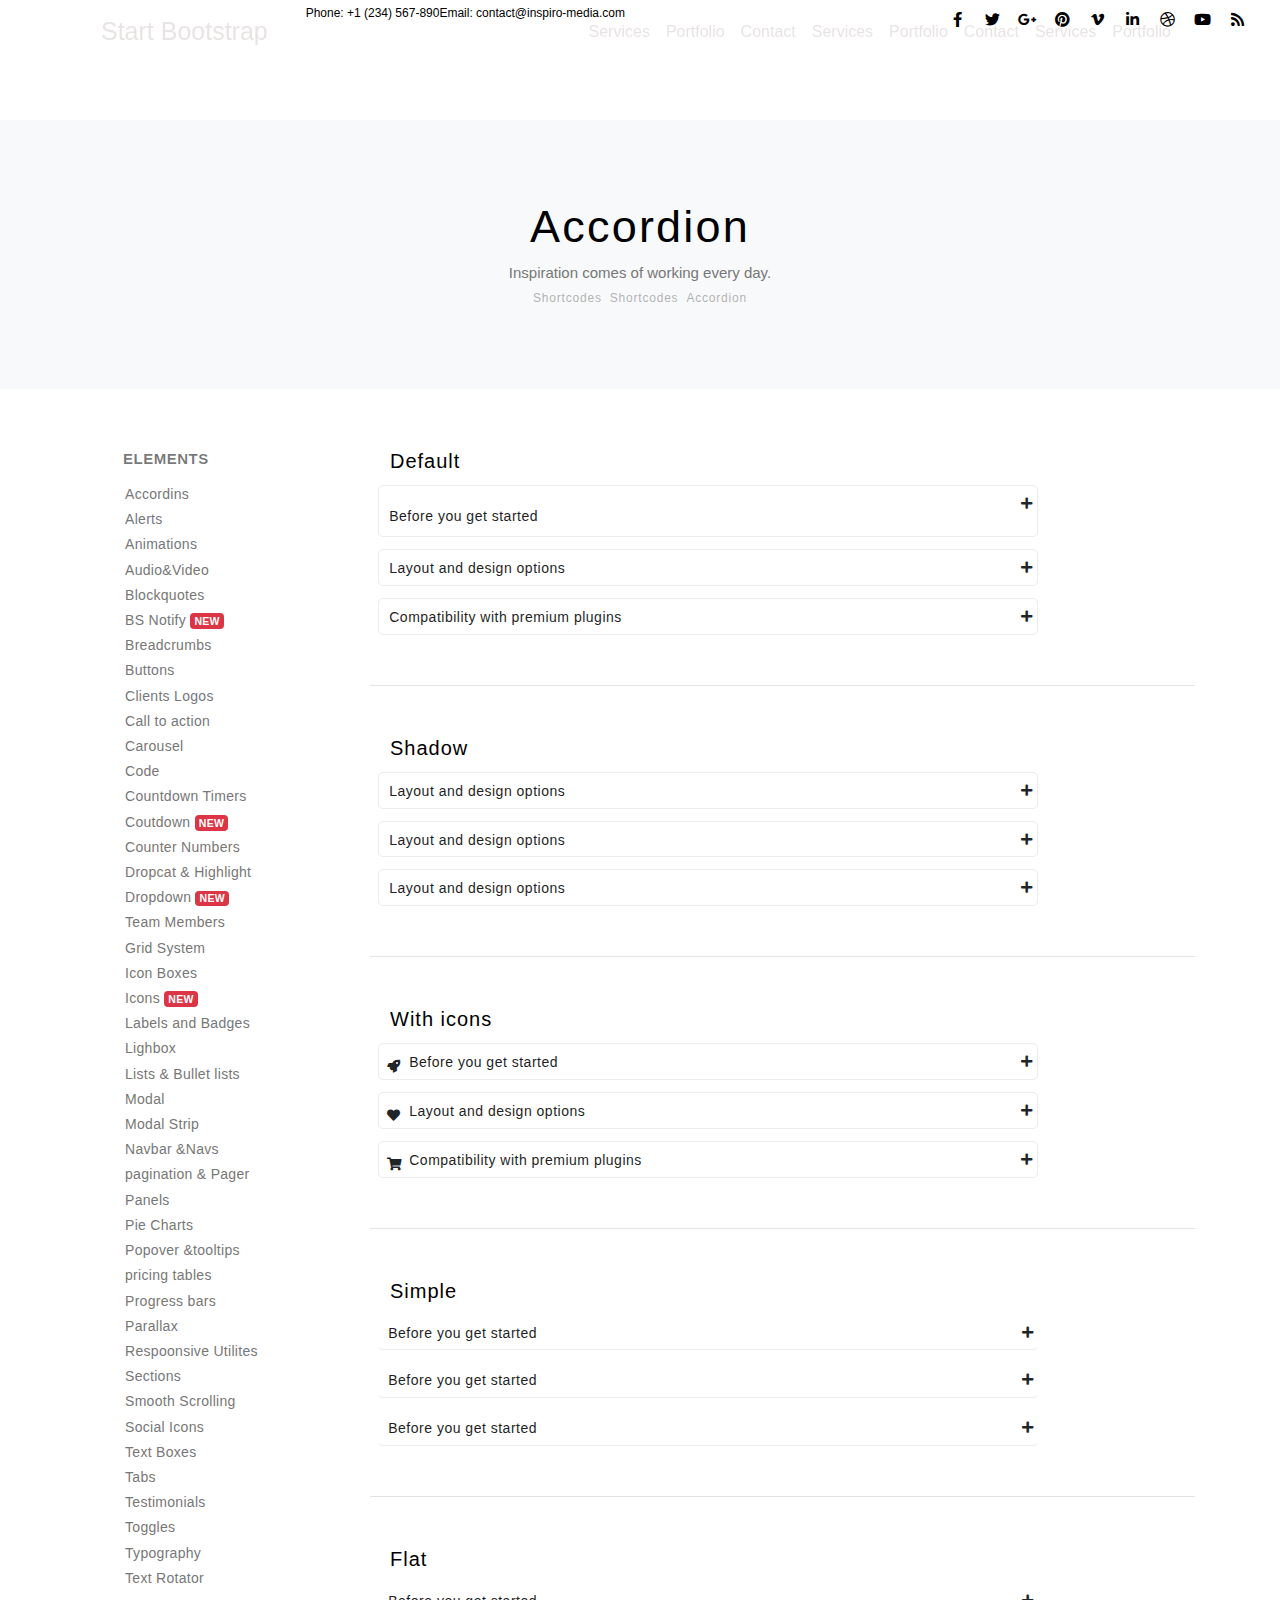
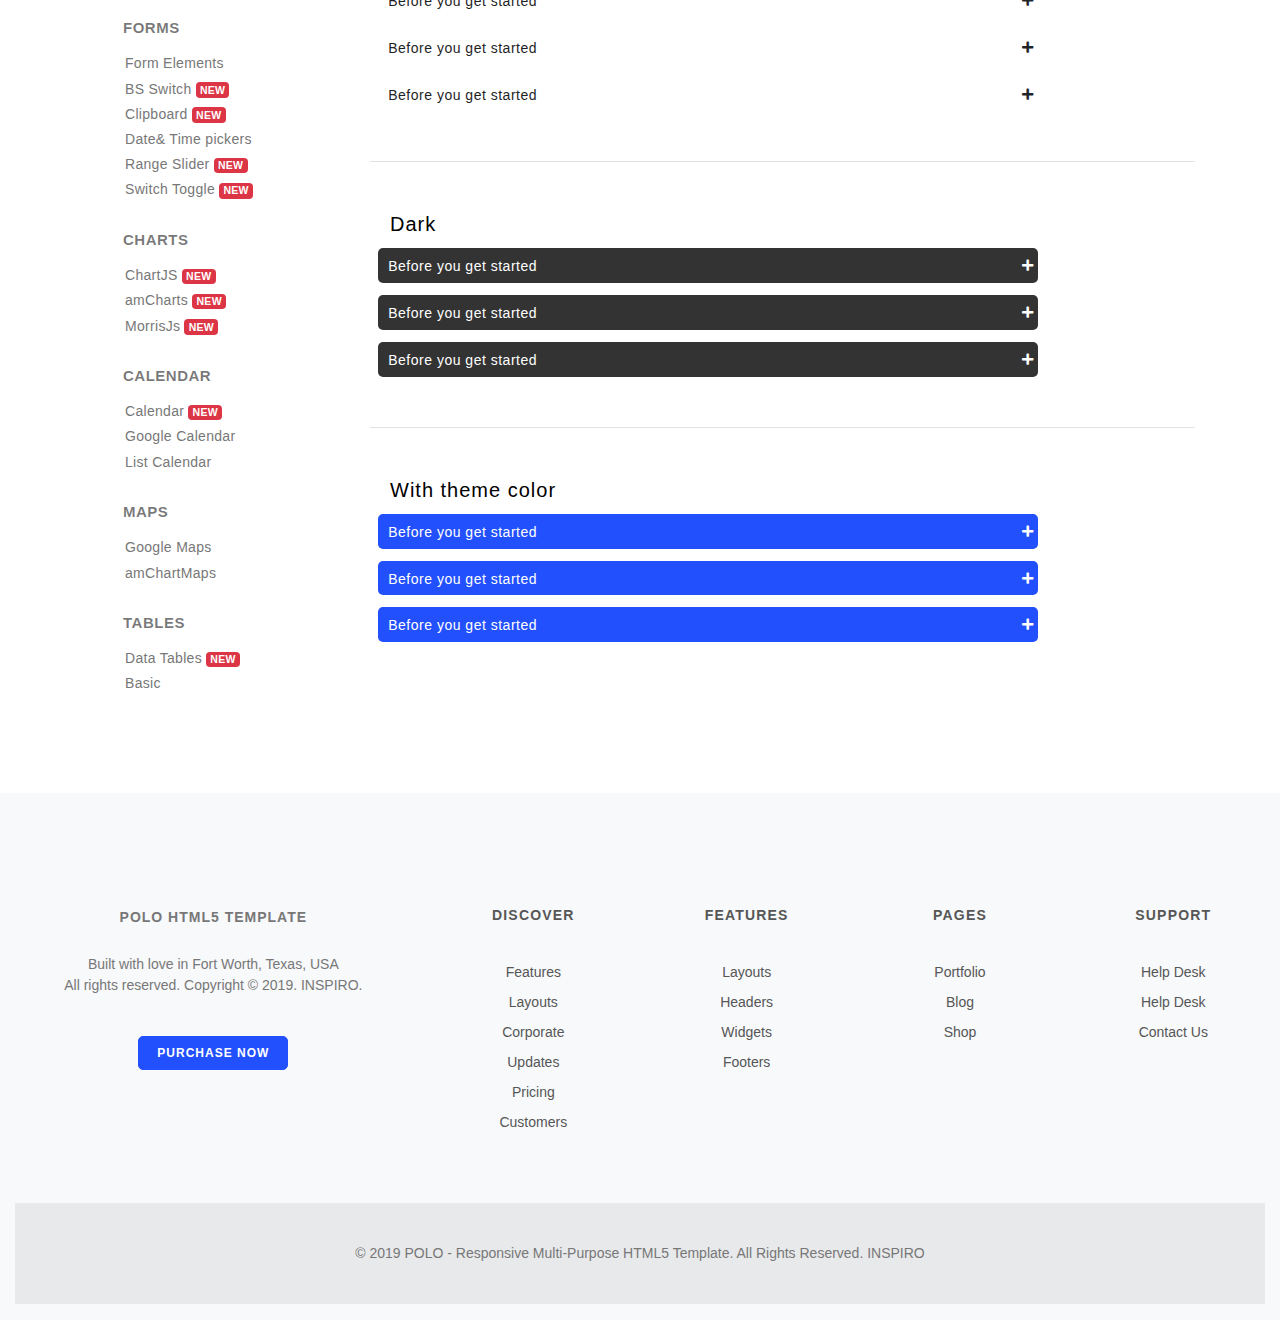
<file: Accardion/accardion.html>
<!DOCTYPE html>
<html lang="en">

<head>
    <meta charset="UTF-8">
    <meta name="viewport" content="width=device-width, initial-scale=1.0">
    <meta http-equiv="X-UA-Compatible" content="ie=edge">
    <title>Document</title>
    <link rel="stylesheet" href="https://stackpath.bootstrapcdn.com/bootstrap/4.3.1/css/bootstrap.min.css">
    <link rel="stylesheet" href="https://use.fontawesome.com/releases/v5.8.2/css/all.css">
    <link rel="stylesheet" href="scss_Accardion/style.css">
</head>

<body>
    <header>
        <section id="title_info">
            <div class="container-fluid">
                <div class="row">
                    <div class="col-md-6">
                        <div class="tinfo_left">
                            <ul>
                                <li><a href="#">Phone: +1 (234) 567-890</a></li>
                                <li><a href="#">Email: contact@inspiro-media.com</a></li>

                            </ul>
                        </div>

                    </div>
                    <div class="col-md-6">
                        <div class="tinfo_right">
                            <ul id="ule">
                                <li><a href="#"><i class="fab fa-facebook-f true"> </i> <i
                                            class="fab fa-facebook-f disnone"></i></a> </li>
                                <li><a href="#"><i class="fab fa-twitter true"></i> <i
                                            class="fab fa-twitter disnone"></i></a></li>
                                <li><a href="#"><i class="fab fa-google-plus-g true"> </i> <i
                                            class="fab fa-google-plus-g disnone"></i></a></li>
                                <li><a href="#"><i class="fab fa-pinterest true"></i> <i
                                            class="fab fa-pinterest disnone"></i></a></li>
                                <li><a href="#"><i class="fab fa-vimeo-v true"></i> <i
                                            class="fab fa-vimeo-v disnone"></i></a></li>
                                <li><a href="#"><i class="fab fa-linkedin-in true"> </i><i
                                            class="fab fa-linkedin-in disnone"></i></a></li>
                                <li><a href="#"> <i class="fab fa-dribbble true"> </i><i
                                            class="fab fa-dribbble disnone"></i></a></li>
                                <li><a href="#"><i class="fab fa-youtube true"> </i><i class="fab fa-youtube disnone">
                                        </i></a></li>
                                <li><a href="#"><i class="fa fa-rss true"></i> <i class="fa fa-rss disnone"></i></a>
                                </li>


                            </ul>
                        </div>
                    </div>
                </div>
            </div>
        </section>
        <section id="const" class="fixed-top">

            <div class="container">
                <nav class="navbar navbar-expand-lg navbar-light">
                    <a class="navbar-brand" href="#">Start Bootstrap</a>
                    <button class="navbar-toggler" type="button" data-toggle="collapse"
                        data-target="#navbarNavAltMarkup" aria-controls="navbarNavAltMarkup" aria-expanded="false"
                        aria-label="Toggle navigation">
                        <span class="navbar-toggler-icon"></span>
                    </button>
                    <div class="collapse navbar-collapse justify-content-end" id="navbarNavAltMarkup">
                        <div class="navbar-nav">

                            <a class="nav-item nav-link active" href="#">Services</a>
                            <a class="nav-item nav-link active" href="#">Portfolio</a>
                            <a class="nav-item nav-link active" href="#">Contact</a>
                            <a class="nav-item nav-link active" href="#">Services</a>
                            <a class="nav-item nav-link active" href="#">Portfolio</a>
                            <a class="nav-item nav-link active" href="#">Contact</a>
                            <a class="nav-item nav-link active" href="#">Services</a>
                            <a class="nav-item nav-link active" href="#">Portfolio</a>

                        </div>
                    </div>
                </nav>
            </div>

        </section>
    </header>
    <section id="accordion_title">
        <div class="container">
            <div class="row">
                <div class="col-md-12">
                    <div class="content_title">
                        <h1>Accordion</h1>
                        <p>Inspiration comes of working every day.</p>
                    </div>
                    <div class="content_link">
                        <ul>
                            <li class="after"><a href="#">Shortcodes</a></li>
                            <li class="after"><a href="#">Shortcodes </a></li>
                            <li><a href="#">Accordion</a></li>

                        </ul>
                    </div>
                </div>

            </div>
        </div>


    </section>
    <section id="accardion">
        <div class="container">
            <div class="row centering mt-5">
                <div class="col-md-3">
                    <div class="sidebarmenu">
                        <label>Elements</label>
                        <ul>
                            <li><a href="#">Accordins</a></li>
                            <li><a href="#">Alerts</a></li>
                            <li><a href="#">Animations</a></li>
                            <li><a href="">Audio&Video</a></li>
                            <li><a href="#">Blockquotes</a></li>
                            <li><a href="#">BS Notify
                                    <span class="badge badge-danger">NEW</span>
                                </a></li>
                            <li><a href="#">Breadcrumbs</a></li>
                            <li><a href="#">Buttons</a></li>
                            <li><a href="#">Clients Logos</a></li>
                            <li><a href="#">Call to action</a></li>
                            <li><a href="#">Carousel</a></li>
                            <li><a href="#">Code</a></li>
                            <li><a href="#">Countdown Timers</a></li>
                            <li><a href="#">Coutdown
                                    <span class="badge badge-danger">NEW</span>
                                </a></li>
                            <li><a href="#">Counter Numbers</a></li>
                            <li><a href="#">Dropcat & Highlight</a></li>
                            <li><a href="#">Dropdown
                                    <span class="badge badge-danger">NEW</span>
                                </a></li>
                            <li><a href="#">Team Members</a></li>
                            <li><a href="#">Grid System</a></li>
                            <li><a href="#">Icon Boxes</a></li>
                            <li><a href="#">Icons
                                    <span class="badge badge-danger">NEW</span>
                                </a></li>
                            <li><a href="#">Labels and Badges</a></li>
                            <li><a href="#">Lighbox</a></li>
                            <li><a href="#">Lists & Bullet lists</a></li>
                            <li><a href="#">Modal</a></li>
                            <li><a href="#">Modal Strip</a></li>
                            <li><a href="#">Navbar &Navs</a></li>
                            <li><a href="#">pagination & Pager</a></li>
                            <li><a href="#">Panels</a></li>
                            <li><a href="#">Pie Charts</a></li>
                            <li><a href="#">Popover &tooltips</a></li>
                            <li><a href="#">pricing tables</a></li>
                            <li><a href="#">Progress bars</a></li>
                            <li><a href="#">Parallax</a></li>
                            <li><a href="#">Respoonsive Utilites</a></li>
                            <li><a href="#">Sections</a></li>
                            <li><a href="#">Smooth Scrolling</a></li>
                            <li><a href="#">Social Icons</a></li>
                            <li><a href="#">Text Boxes</a></li>
                            <li><a href="#">Tabs</a></li>
                            <li><a href="#">Testimonials</a></li>
                            <li><a href="#">Toggles</a></li>
                            <li><a href="#">Typography</a></li>
                            <li><a href="#">Text Rotator</a></li>
                        </ul>
                        <label>Forms</label>
                        <ul>
                            <li><a href="#">Form Elements</a></li>
                            <li><a href="#">BS Switch
                                    <span class="badge badge-danger">NEW</span>
                                </a></li>
                            <li><a href="#">Clipboard
                                    <span class="badge badge-danger">NEW</span>
                                </a></li>
                            <li><a href="#">Date& Time pickers</a></li>
                            <li><a href="#">Range Slider
                                    <span class="badge badge-danger">NEW</span>
                                </a></li>
                            <li><a href="#">Switch Toggle
                                    <span class="badge badge-danger">NEW</span>
                                </a></li>
                        </ul>
                        <label>Charts</label>
                        <ul>
                            <li><a href="#">ChartJS
                                    <span class="badge badge-danger">NEW</span>
                                </a></li>
                            <li><a href="#">amCharts
                                    <span class="badge badge-danger">NEW</span>
                                </a></li>
                            <li><a href="#">MorrisJs
                                    <span class="badge badge-danger">NEW</span>
                                </a></li>
                        </ul>
                        <label>Calendar</label>
                        <ul>
                            <li><a href="#">Calendar
                                    <span class="badge badge-danger">NEW</span>
                                </a></li>
                            <li><a href="#">Google Calendar</a></li>
                            <li><a href="#">List Calendar</a></li>
                        </ul>

                        <label>Maps</label>
                        <ul>
                            <li><a href="#">Google Maps</a></li>
                            <li><a href="#">amChartMaps</a></li>
                        </ul>
                        <label>Tables</label>
                        <ul>
                            <li><a href="#"> Data Tables
                                    <span class="badge badge-danger">NEW</span>
                                </a></li>
                            <li><a href="#">Basic</a></li>
                        </ul>


                    </div>
                </div>
                <div class="col-md-9">
                        <h4 class="sminfo">Default</h4>


                    <div class="title">
                        <h4 class="sminfo">Before you get started</h4>
                        <i class="fas fa-plus"></i>

                        <div class="title_content">
                            <p>A wonderful serenity has taken possession of my entire soul, like these sweet
                                mornings of
                                spring which I enjoy with my whole heart.</p>
                            <p>I am alone, and feel the charm of existence in this spot, which was created for
                                the
                                bliss of
                                souls like mine. I am so happy, my dear friend, so absorbed in the exquisite
                                sense
                                of mere
                                tranquil existence, that I neglect my talents. I should be incapable of drawing
                                a
                                single
                                stroke at the present moment; and yet I feel that I never was a greater artist
                                than
                                now.
                            </p>
                        </div>
                    </div>
                    <div class="title">
                        <h4>Layout and design options</h4>
                        <i class="fas fa-plus"></i>

                        <div class="title_content">
                            <p>When, while the lovely valley teems with vapour around me, and the meridian sun
                                strikes the upper surface of the impenetrable foliage of my trees, and but a few
                                stray gleams steal into the inner sanctuary.</p>
                            <p>I throw myself down among the tall grass by the trickling stream; and, as I lie close
                                to the earth, a thousand unknown plants are noticed by me
                            </p>
                        </div>
                    </div>
                    <div class="title">
                        <h4>Compatibility with premium plugins</h4>
                        <i class="fas fa-plus"></i>

                        <div class="title_content">
                            <p>As it floats around us in an eternity of bliss; and then, my friend, when darkness
                                overspreads my eyes, and heaven and earth seem to dwell in my soul and absorb its
                                power, like the form of a beloved mistress</p>
                            <p>I often think with longing, Oh, would I could describe these conceptions, could
                                impress upon paper all that is living so full and warm within me, that it might be
                                the mirror of my soul, as my soul is the mirror of the infinite God! O my friend —
                                but it is too much for my strength — I sink under the weight of the splendour of
                                these visions!”
                            </p>
                        </div>
                    </div>


                    <div class="line"> </div>
                    <h4 class="sminfo">Shadow</h4>

                    <div class="title_shadow">
                        <h4>Layout and design options</h4>
                        <i class="fas fa-plus"></i>

                        <div class="title_content_shadow">
                            <p>When, while the lovely valley teems with vapour around me, and the meridian sun
                                strikes the upper surface of the impenetrable foliage of my trees, and but a few
                                stray gleams steal into the inner sanctuary.</p>
                            <p>I throw myself down among the tall grass by the trickling stream; and, as I lie close
                                to the earth, a thousand unknown plants are noticed by me
                            </p>
                        </div>
                    </div>
                    <div class="title_shadow">
                        <h4>Layout and design options</h4>
                        <i class="fas fa-plus"></i>
                        <div class="title_content_shadow">
                            <p>When, while the lovely valley teems with vapour around me, and the meridian sun
                                strikes the upper surface of the impenetrable foliage of my trees, and but a few
                                stray gleams steal into the inner sanctuary.</p>
                            <p>I throw myself down among the tall grass by the trickling stream; and, as I lie close
                                to the earth, a thousand unknown plants are noticed by me
                            </p>
                        </div>
                    </div>
                    <div class="title_shadow">
                        <h4>Layout and design options</h4>
                        <i class="fas fa-plus"></i>

                        <div class="title_content_shadow">
                            <p>When, while the lovely valley teems with vapour around me, and the meridian sun
                                strikes the upper surface of the impenetrable foliage of my trees, and but a few
                                stray gleams steal into the inner sanctuary.</p>
                            <p>I throw myself down among the tall grass by the trickling stream; and, as I lie close
                                to the earth, a thousand unknown plants are noticed by me
                            </p>
                        </div>
                    </div>

                    <div class="line"> </div>
                    <h4 class="sminfo">With icons</h4>

                    <div class="title_second">
                        <i class="fa fa-rocket first some"></i>
                        <h4>
                            Before you get started</h4>
                        <i class="fas fa-plus second some"></i>

                        <div class="title_second_content">
                            <p>A wonderful serenity has taken possession of my entire soul, like these sweet
                                mornings of
                                spring which I enjoy with my whole heart.</p>
                            <p>I am alone, and feel the charm of existence in this spot, which was created for
                                the
                                bliss of
                                souls like mine. I am so happy, my dear friend, so absorbed in the exquisite
                                sense
                                of mere
                                tranquil existence, that I neglect my talents. I should be incapable of drawing
                                a
                                single
                                stroke at the present moment; and yet I feel that I never was a greater artist
                                than
                                now.
                            </p>
                        </div>
                    </div>
                    <div class="title_second">
                        <i class="fa fa-heart first some"></i>
                        <h4>Layout and design options</h4>
                        <i class="fas fa-plus second some"></i>

                        <div class="title_second_content">
                            <p>When, while the lovely valley teems with vapour around me, and the meridian sun
                                strikes the upper surface of the impenetrable foliage of my trees, and but a few
                                stray gleams steal into the inner sanctuary.</p>
                            <p>I throw myself down among the tall grass by the trickling stream; and, as I lie close
                                to the earth, a thousand unknown plants are noticed by me
                            </p>
                        </div>
                    </div>
                    <div class="title_second">
                        <i class="fa fa-shopping-cart first some"></i>
                        <h4>Compatibility with premium plugins</h4>
                        <i class="fas fa-plus second some"></i>

                        <div class="title_second_content">
                            <p>As it floats around us in an eternity of bliss; and then, my friend, when darkness
                                overspreads my eyes, and heaven and earth seem to dwell in my soul and absorb its
                                power, like the form of a beloved mistress</p>
                            <p>I often think with longing, Oh, would I could describe these conceptions, could
                                impress upon paper all that is living so full and warm within me, that it might be
                                the mirror of my soul, as my soul is the mirror of the infinite God! O my friend —
                                but it is too much for my strength — I sink under the weight of the splendour of
                                these visions!”
                            </p>
                        </div>
                    </div>

                    <div class="line"> </div>
                    <h4 class="sminfo">Simple</h4>


                    <div class="title_third">
                        <h4>Before you get started</h4>
                        <i class="fas fa-plus"></i>
                        <div class="title_content_third">
                            <p>A wonderful serenity has taken possession of my entire soul, like these sweet
                                mornings of
                                spring which I enjoy with my whole heart.</p>
                            <p>I am alone, and feel the charm of existence in this spot, which was created for
                                the
                                bliss of
                                souls like mine. I am so happy, my dear friend, so absorbed in the exquisite
                                sense
                                of mere
                                tranquil existence, that I neglect my talents. I should be incapable of drawing
                                a
                                single
                                stroke at the present moment; and yet I feel that I never was a greater artist
                                than
                                now.
                            </p>
                        </div>
                    </div>
                    <div class="title_third">
                        <h4>Before you get started</h4>
                        <i class="fas fa-plus"></i>
                        <div class="title_content_third">
                            <p>A wonderful serenity has taken possession of my entire soul, like these sweet
                                mornings of
                                spring which I enjoy with my whole heart.</p>
                            <p>I am alone, and feel the charm of existence in this spot, which was created for
                                the
                                bliss of
                                souls like mine. I am so happy, my dear friend, so absorbed in the exquisite
                                sense
                                of mere
                                tranquil existence, that I neglect my talents. I should be incapable of drawing
                                a
                                single
                                stroke at the present moment; and yet I feel that I never was a greater artist
                                than
                                now.
                            </p>
                        </div>
                    </div>
                    <div class="title_third">
                        <h4>Before you get started</h4>
                        <i class="fas fa-plus"></i>
                        <div class="title_content_third">
                            <p>A wonderful serenity has taken possession of my entire soul, like these sweet
                                mornings of
                                spring which I enjoy with my whole heart.</p>
                            <p>I am alone, and feel the charm of existence in this spot, which was created for
                                the
                                bliss of
                                souls like mine. I am so happy, my dear friend, so absorbed in the exquisite
                                sense
                                of mere
                                tranquil existence, that I neglect my talents. I should be incapable of drawing
                                a
                                single
                                stroke at the present moment; and yet I feel that I never was a greater artist
                                than
                                now.
                            </p>
                        </div>
                    </div>

                    <div class="line"> </div>
                    <h4 class="sminfo">Flat</h4>
                    <div class="title_flat">
                        <h4>Before you get started</h4>
                        <i class="fas fa-plus"></i>
                        <div class="title_content_flat">
                            <p>A wonderful serenity has taken possession of my entire soul, like these sweet
                                mornings of
                                spring which I enjoy with my whole heart.</p>
                            <p>I am alone, and feel the charm of existence in this spot, which was created for
                                the
                                bliss of
                                souls like mine. I am so happy, my dear friend, so absorbed in the exquisite
                                sense
                                of mere
                                tranquil existence, that I neglect my talents. I should be incapable of drawing
                                a
                                single
                                stroke at the present moment; and yet I feel that I never was a greater artist
                                than
                                now.
                            </p>
                        </div>
                    </div>
                    <div class="title_flat">
                        <h4>Before you get started</h4>
                        <i class="fas fa-plus"></i>
                        <div class="title_content_flat">
                            <p>A wonderful serenity has taken possession of my entire soul, like these sweet
                                mornings of
                                spring which I enjoy with my whole heart.</p>
                            <p>I am alone, and feel the charm of existence in this spot, which was created for
                                the
                                bliss of
                                souls like mine. I am so happy, my dear friend, so absorbed in the exquisite
                                sense
                                of mere
                                tranquil existence, that I neglect my talents. I should be incapable of drawing
                                a
                                single
                                stroke at the present moment; and yet I feel that I never was a greater artist
                                than
                                now.
                            </p>
                        </div>
                    </div>
                    <div class="title_flat">
                        <h4>Before you get started</h4>
                        <i class="fas fa-plus"></i>
                        <div class="title_content_flat">
                            <p>A wonderful serenity has taken possession of my entire soul, like these sweet
                                mornings of
                                spring which I enjoy with my whole heart.</p>
                            <p>I am alone, and feel the charm of existence in this spot, which was created for
                                the
                                bliss of
                                souls like mine. I am so happy, my dear friend, so absorbed in the exquisite
                                sense
                                of mere
                                tranquil existence, that I neglect my talents. I should be incapable of drawing
                                a
                                single
                                stroke at the present moment; and yet I feel that I never was a greater artist
                                than
                                now.
                            </p>
                        </div>
                    </div>


                    <div class="line"> </div>
                    <h4 class="sminfo">Dark</h4>


                    <!-- ---- Accardion Dark -->
                    <div class="title_dark">
                        <h4>Before you get started</h4>
                        <i class="fas fa-plus"></i>

                        <div class="title_content_dark">
                            <p>A wonderful serenity has taken possession of my entire soul, like these sweet
                                mornings of
                                spring which I enjoy with my whole heart.</p>
                            <p>I am alone, and feel the charm of existence in this spot, which was created for
                                the
                                bliss of
                                souls like mine. I am so happy, my dear friend, so absorbed in the exquisite
                                sense
                                of mere
                                tranquil existence, that I neglect my talents. I should be incapable of drawing
                                a
                                single
                                stroke at the present moment; and yet I feel that I never was a greater artist
                                than
                                now.
                            </p>
                        </div>
                    </div>
                    <div class="title_dark">
                        <h4>Before you get started</h4>
                        <i class="fas fa-plus"></i>

                        <div class="title_content_dark">
                            <p>A wonderful serenity has taken possession of my entire soul, like these sweet
                                mornings of
                                spring which I enjoy with my whole heart.</p>
                            <p>I am alone, and feel the charm of existence in this spot, which was created for
                                the
                                bliss of
                                souls like mine. I am so happy, my dear friend, so absorbed in the exquisite
                                sense
                                of mere
                                tranquil existence, that I neglect my talents. I should be incapable of drawing
                                a
                                single
                                stroke at the present moment; and yet I feel that I never was a greater artist
                                than
                                now.
                            </p>
                        </div>
                    </div>
                    <div class="title_dark">
                        <h4>Before you get started</h4>
                        <i class="fas fa-plus"></i>

                        <div class="title_content_dark">
                            <p>A wonderful serenity has taken possession of my entire soul, like these sweet
                                mornings of
                                spring which I enjoy with my whole heart.</p>
                            <p>I am alone, and feel the charm of existence in this spot, which was created for
                                the
                                bliss of
                                souls like mine. I am so happy, my dear friend, so absorbed in the exquisite
                                sense
                                of mere
                                tranquil existence, that I neglect my talents. I should be incapable of drawing
                                a
                                single
                                stroke at the present moment; and yet I feel that I never was a greater artist
                                than
                                now.
                            </p>
                        </div>
                    </div>

                    <div class="line"> </div>
                    <h4 class="sminfo">With theme color </h4>

                    <div class="title_blue">
                        <h4>Before you get started</h4>
                        <i class="fas fa-plus"></i>

                        <div class="title_content_blue">
                            <p>A wonderful serenity has taken possession of my entire soul, like these sweet
                                mornings of
                                spring which I enjoy with my whole heart.</p>
                            <p>I am alone, and feel the charm of existence in this spot, which was created for
                                the
                                bliss of
                                souls like mine. I am so happy, my dear friend, so absorbed in the exquisite
                                sense
                                of mere
                                tranquil existence, that I neglect my talents. I should be incapable of drawing
                                a
                                single
                                stroke at the present moment; and yet I feel that I never was a greater artist
                                than
                                now.
                            </p>
                        </div>
                    </div>

                    <div class="title_blue">
                        <h4>Before you get started</h4>
                        <i class="fas fa-plus"></i>

                        <div class="title_content_blue">
                            <p>A wonderful serenity has taken possession of my entire soul, like these sweet
                                mornings of
                                spring which I enjoy with my whole heart.</p>
                            <p>I am alone, and feel the charm of existence in this spot, which was created for
                                the
                                bliss of
                                souls like mine. I am so happy, my dear friend, so absorbed in the exquisite
                                sense
                                of mere
                                tranquil existence, that I neglect my talents. I should be incapable of drawing
                                a
                                single
                                stroke at the present moment; and yet I feel that I never was a greater artist
                                than
                                now.
                            </p>
                        </div>
                    </div>
                    <div class="title_blue">
                        <h4>Before you get started</h4>
                        <i class="fas fa-plus"></i>

                        <div class="title_content_blue">
                            <p>A wonderful serenity has taken possession of my entire soul, like these sweet
                                mornings of
                                spring which I enjoy with my whole heart.</p>
                            <p>I am alone, and feel the charm of existence in this spot, which was created for
                                the
                                bliss of
                                souls like mine. I am so happy, my dear friend, so absorbed in the exquisite
                                sense
                                of mere
                                tranquil existence, that I neglect my talents. I should be incapable of drawing
                                a
                                single
                                stroke at the present moment; and yet I feel that I never was a greater artist
                                than
                                now.
                            </p>
                        </div>
                    </div>









                </div>
            </div>
        </div>

    </section>

    <section id="footer">
            <div class="container-fluid">
                <div class="row justify-content-center align-items-center text-center">
                    <div class="col-md-4">
                        <div class="footer_left_content">
                            <h4>POLO HTML5 TEMPLATE</h4>
                            <p>Built with love in Fort Worth, Texas, USA<br>
                                All rights reserved. Copyright © 2019. INSPIRO.</p>
                            <a href="#" class="btn btn-inverted">Purchase Now</a>
                        </div>
                    </div>
    
    
                    <div class="col-md-8">
                        <div class="row">
                            <div class="col-md-3">
                                <div class="widget">
                                    <span>discover</span>
                                    <ul>
                                        <li><a href="#">Features</a></li>
                                        <li><a href="#">Layouts</a></li>
                                        <li><a href="#">Corporate</a></li>
                                        <li><a href="#">Updates</a></li>
                                        <li><a href="#">Pricing</a></li>
                                        <li><a href="#">Customers</a></li>
    
                                    </ul>
    
                                </div>
                            </div>
                            <div class="col-md-3">
                                <div class="widget">
                                    <span>features</span>
                                    <ul>
                                        <li><a href="#">Layouts</a></li>
                                        <li><a href="#">Headers</a></li>
                                        <li><a href="#">Widgets</a></li>
                                        <li><a href="#">Footers</a></li>
    
                                    </ul>
    
                                </div>
                            </div>
                            <div class="col-md-3">
                                <div class="widget">
                                    <span>pages</span>
                                    <ul>
                                        <li><a href="#">Portfolio</a></li>
                                        <li><a href="#">Blog </a></li>
                                        <li><a href="#">Shop</a></li>
                                    </ul>
    
                                </div>
                            </div>
                            <div class="col-md-3">
                                <div class="widget">
                                    <span>support</span>
                                    <ul>
                                        <li><a href="#">Help Desk</a></li>
                                        <li><a href="#">Help Desk</a></li>
                                        <li><a href="#">Contact Us</a></li>
                                    </ul>
    
    
                                </div>
                            </div>
                        </div>
                    </div>
    
    
    
    
                </div>
                <div class="container-fluuid">
                    <div class="row">
                        <div class="col-md-12">
                            <div class="footer_finish justify-content-center align-items-center text-center">
                                <p>© 2019 POLO - Responsive Multi-Purpose HTML5 Template. All Rights Reserved.
                                    <a href="#">INSPIRO</a> </p>
    
                            </div>
    
                        </div>
    
                    </div>
                </div>
    
    
    
    
    
            </div>
    
        </section>

    <script src="https://code.jquery.com/jquery-3.3.1.min.js"></script>
    <script src="https://cdnjs.cloudflare.com/ajax/libs/popper.js/1.14.7/umd/popper.min.js"></script>
    <script src="https://stackpath.bootstrapcdn.com/bootstrap/4.3.1/js/bootstrap.min.js"></script>
    <script src="accordionJS/accordion.js"></script>

</body>

</html>
</file>
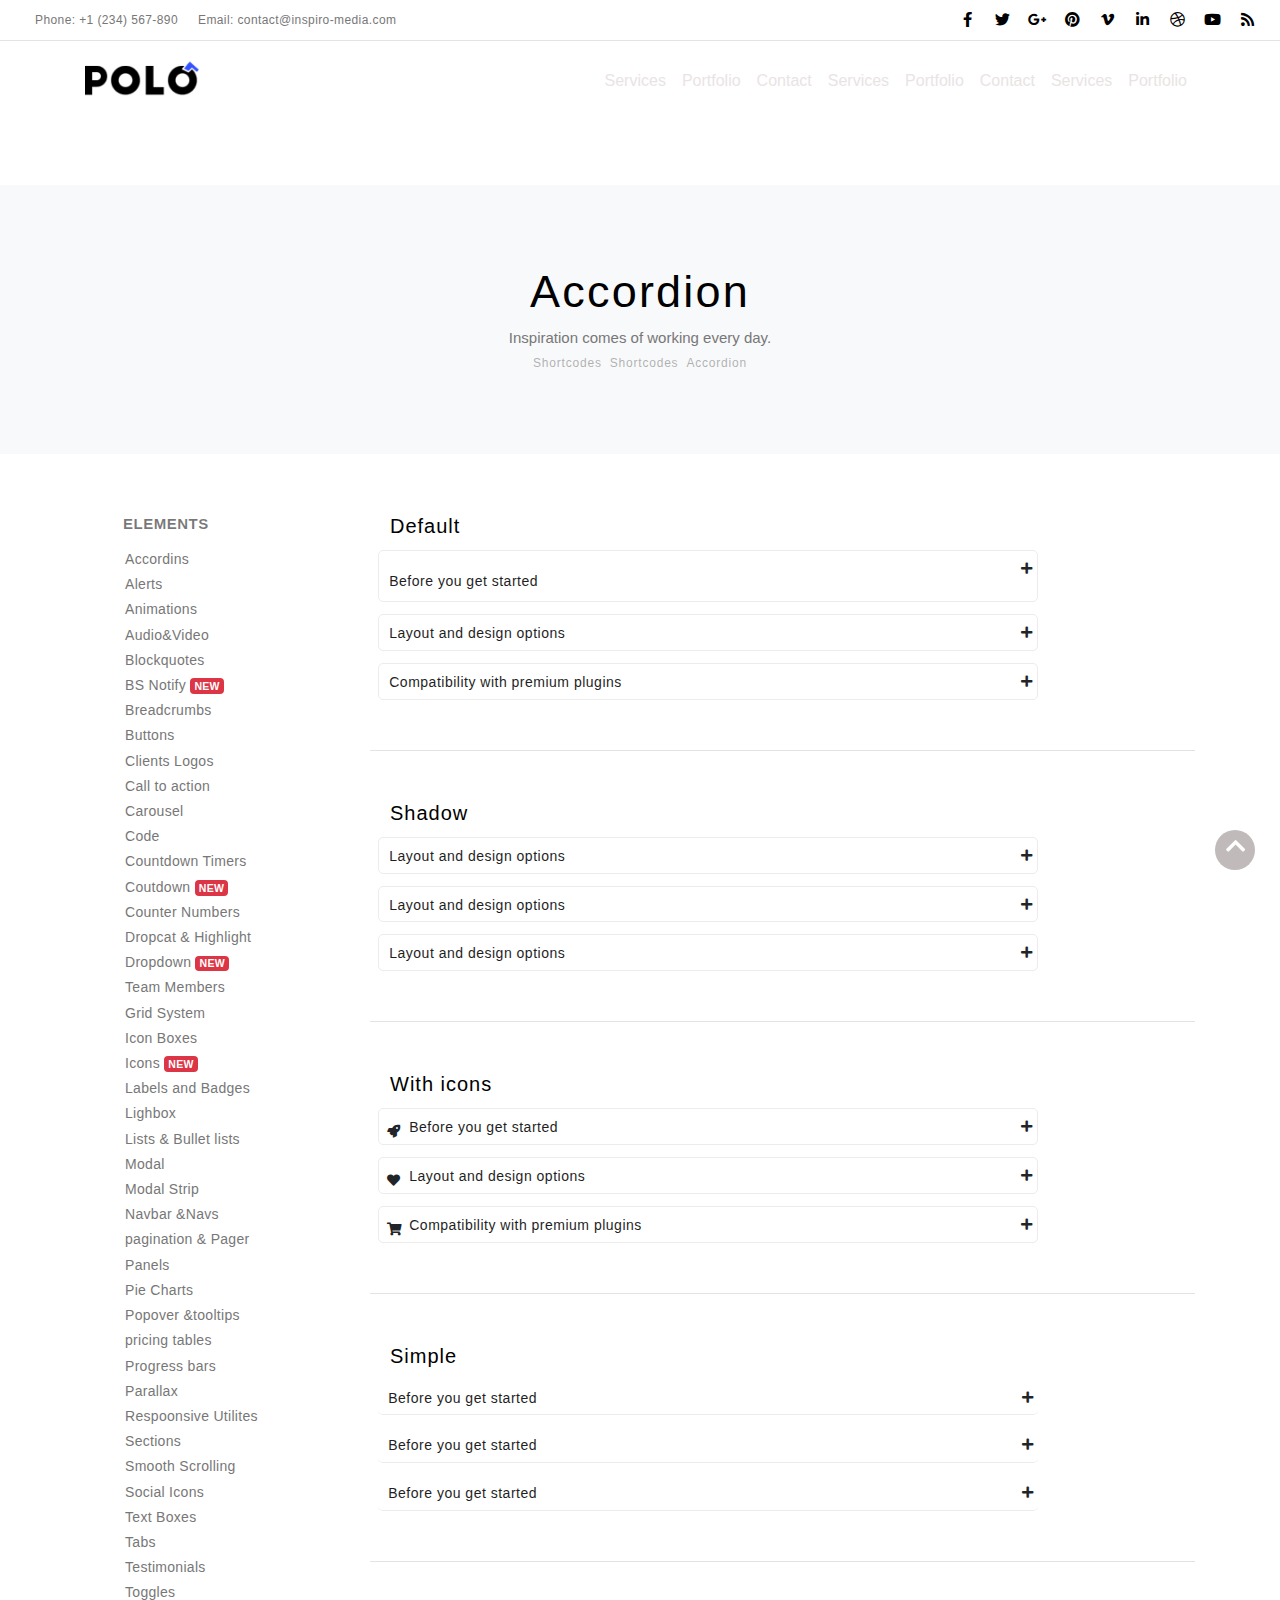
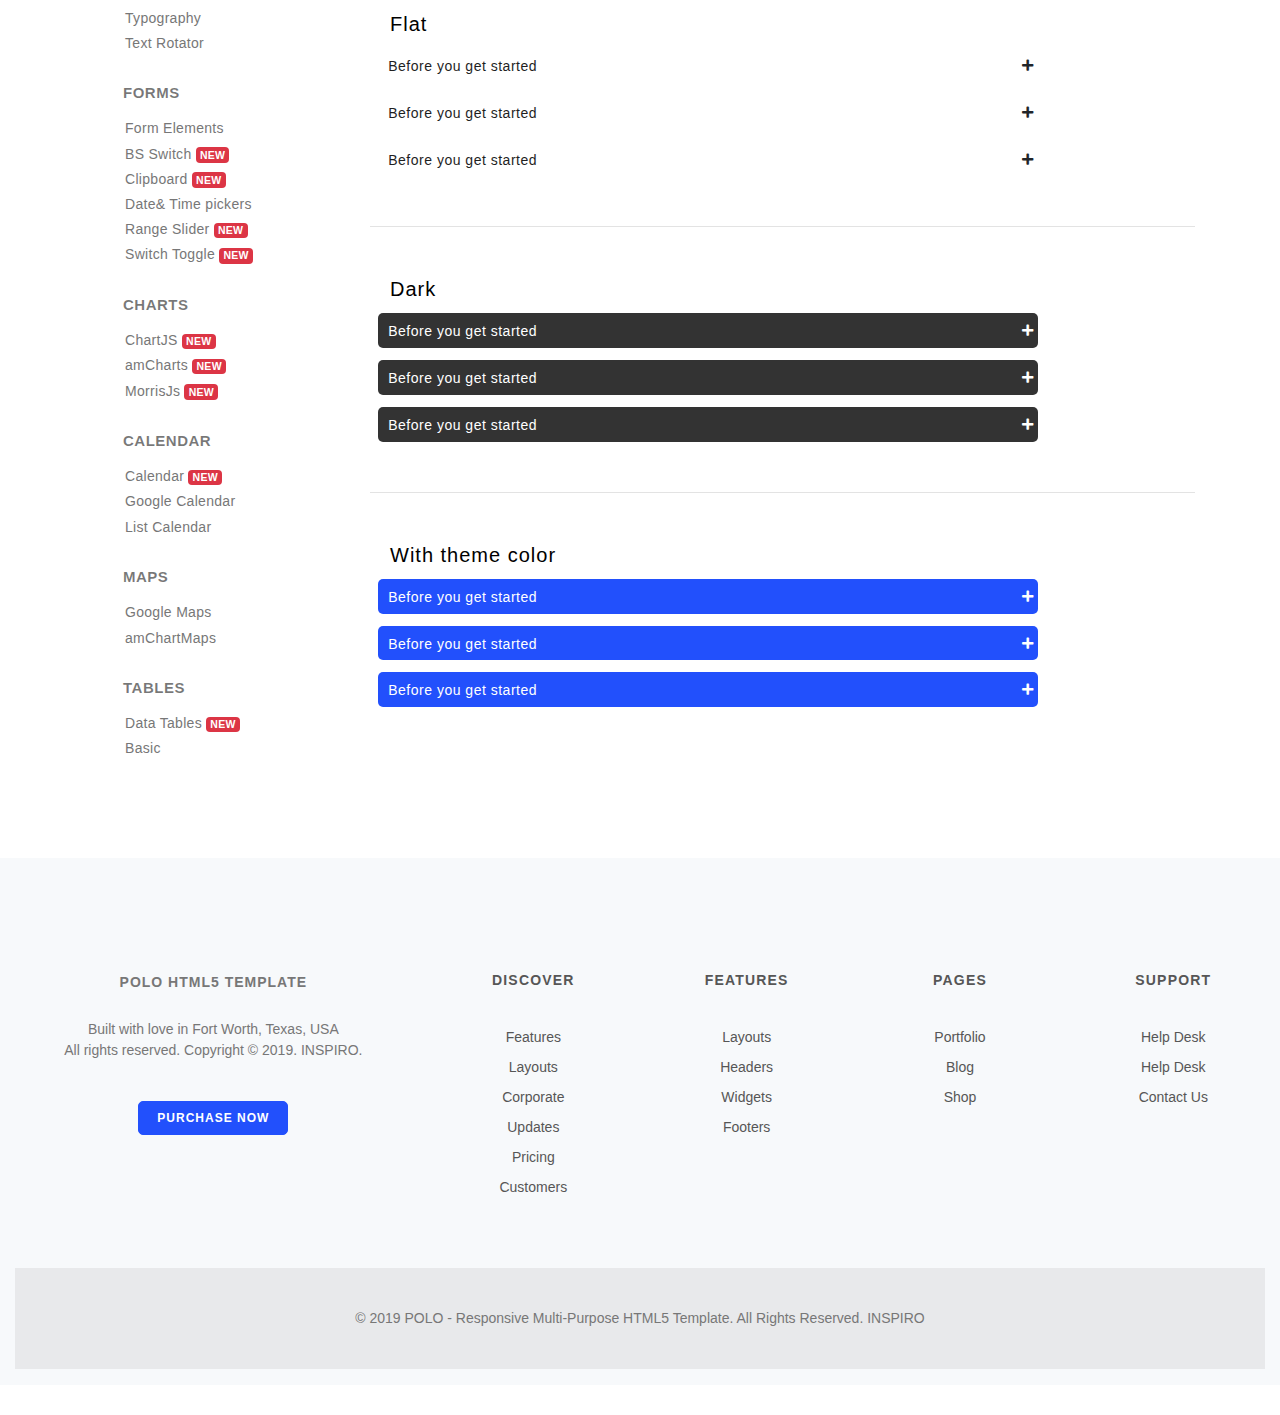
<file: Final Lahiye/accardion.html>
<!DOCTYPE html>
<html lang="en">

<head>
    <meta charset="UTF-8">
    <meta name="viewport" content="width=device-width, initial-scale=1.0">
    <meta http-equiv="X-UA-Compatible" content="ie=edge">
    <title>Document</title>
    <link rel="stylesheet" href="https://stackpath.bootstrapcdn.com/bootstrap/4.3.1/css/bootstrap.min.css">
    <link rel="stylesheet" href="https://use.fontawesome.com/releases/v5.8.2/css/all.css">
    <link rel="stylesheet" href="scss/style.css">
</head>

<body>
    <header>
        <section id="title_info">
            <div class="container-fluid">
                <div class="row">
                    <div class="col-md-6">
                        <div class="tinfo_left">
                            <ul>
                                <li><a href="#">Phone: +1 (234) 567-890</a></li>
                                <li><a href="#">Email: contact@inspiro-media.com</a></li>

                            </ul>
                        </div>

                    </div>
                    <div class="col-md-6">
                        <div class="tinfo_right">
                            <ul id="ule">
                                <li><a href="#"><i class="fab fa-facebook-f true"> </i> </a> </li>
                                <li><a href="#"><i class="fab fa-twitter true"></i> </a></li>
                                <li><a href="#"><i class="fab fa-google-plus-g true"> </i> </a></li>
                                <li><a href="#"><i class="fab fa-pinterest true"></i> </a></li>
                                <li><a href="#"><i class="fab fa-vimeo-v true"></i> </a></li>
                                <li><a href="#"><i class="fab fa-linkedin-in true"> </i></a></li>
                                <li><a href="#"> <i class="fab fa-dribbble true"> </i></a></li>
                                <li><a href="#"><i class="fab fa-youtube true"> </i></a></li>
                                <li><a href="#"><i class="fa fa-rss true"></i> </a></li>
                            </ul>
                        </div>
                    </div>
                </div>
            </div>
        </section>

        <section id="const">
            <div class="container">
                <nav class="navbar navbar-expand-lg navbar-light">
                    <a class="navbar-brand" href="#"><img src="img/logo/logo-in_page.png" style="width:auto; height:80px"></a>
                    <button class="navbar-toggler" type="button" data-toggle="collapse"
                        data-target="#navbarNavAltMarkup" aria-controls="navbarNavAltMarkup" aria-expanded="false"
                        aria-label="Toggle navigation">
                        <span class="navbar-toggler-icon"></span>
                    </button>
                    <div class="collapse navbar-collapse justify-content-end" id="navbarNavAltMarkup">
                        <div class="navbar-nav">

                            <a class="nav-item nav-link active" href="#">Services</a>
                            <a class="nav-item nav-link active" href="#">Portfolio</a>
                            <a class="nav-item nav-link active" href="#">Contact</a>
                            <a class="nav-item nav-link active" href="#">Services</a>
                            <a class="nav-item nav-link active" href="#">Portfolio</a>
                            <a class="nav-item nav-link active" href="#">Contact</a>
                            <a class="nav-item nav-link active" href="#">Services</a>
                            <a class="nav-item nav-link active" href="#">Portfolio</a>

                        </div>
                    </div>
                </nav>
            </div>

        </section>
    </header>
   
    <section id="title">
        <div class="container">
            <div class="row">
                <div class="col-md-12">
                    <div class="content_title">
                        <h1>Accordion</h1>
                        <p>Inspiration comes of working every day.</p>
                    </div>
                    <div class="content_link">
                        <ul>
                            <li class="after"><a href="#">Shortcodes</a></li>
                            <li class="after"><a href="#">Shortcodes </a></li>
                            <li><a href="#">Accordion</a></li>

                        </ul>
                    </div>
                </div>

            </div>
        </div>


    </section>   
    <section id="accardion">
        <div class="container">
            <div class="row centering mt-5">
                <div class="col-md-3">
                    <div class="sidebarmenu">
                        <label>Elements</label>
                        <ul>
                            <li><a href="#">Accordins</a></li>
                            <li><a href="#">Alerts</a></li>
                            <li><a href="#">Animations</a></li>
                            <li><a href="">Audio&Video</a></li>
                            <li><a href="#">Blockquotes</a></li>
                            <li><a href="#">BS Notify
                                    <span class="badge badge-danger">NEW</span>
                                </a></li>
                            <li><a href="#">Breadcrumbs</a></li>
                            <li><a href="#">Buttons</a></li>
                            <li><a href="#">Clients Logos</a></li>
                            <li><a href="#">Call to action</a></li>
                            <li><a href="#">Carousel</a></li>
                            <li><a href="#">Code</a></li>
                            <li><a href="#">Countdown Timers</a></li>
                            <li><a href="#">Coutdown
                                    <span class="badge badge-danger">NEW</span>
                                </a></li>
                            <li><a href="#">Counter Numbers</a></li>
                            <li><a href="#">Dropcat & Highlight</a></li>
                            <li><a href="#">Dropdown
                                    <span class="badge badge-danger">NEW</span>
                                </a></li>
                            <li><a href="#">Team Members</a></li>
                            <li><a href="#">Grid System</a></li>
                            <li><a href="#">Icon Boxes</a></li>
                            <li><a href="#">Icons
                                    <span class="badge badge-danger">NEW</span>
                                </a></li>
                            <li><a href="#">Labels and Badges</a></li>
                            <li><a href="#">Lighbox</a></li>
                            <li><a href="#">Lists & Bullet lists</a></li>
                            <li><a href="#">Modal</a></li>
                            <li><a href="#">Modal Strip</a></li>
                            <li><a href="#">Navbar &Navs</a></li>
                            <li><a href="#">pagination & Pager</a></li>
                            <li><a href="#">Panels</a></li>
                            <li><a href="#">Pie Charts</a></li>
                            <li><a href="#">Popover &tooltips</a></li>
                            <li><a href="#">pricing tables</a></li>
                            <li><a href="#">Progress bars</a></li>
                            <li><a href="#">Parallax</a></li>
                            <li><a href="#">Respoonsive Utilites</a></li>
                            <li><a href="#">Sections</a></li>
                            <li><a href="#">Smooth Scrolling</a></li>
                            <li><a href="#">Social Icons</a></li>
                            <li><a href="#">Text Boxes</a></li>
                            <li><a href="#">Tabs</a></li>
                            <li><a href="#">Testimonials</a></li>
                            <li><a href="#">Toggles</a></li>
                            <li><a href="#">Typography</a></li>
                            <li><a href="#">Text Rotator</a></li>
                        </ul>
                        <label>Forms</label>
                        <ul>
                            <li><a href="#">Form Elements</a></li>
                            <li><a href="#">BS Switch
                                    <span class="badge badge-danger">NEW</span>
                                </a></li>
                            <li><a href="#">Clipboard
                                    <span class="badge badge-danger">NEW</span>
                                </a></li>
                            <li><a href="#">Date& Time pickers</a></li>
                            <li><a href="#">Range Slider
                                    <span class="badge badge-danger">NEW</span>
                                </a></li>
                            <li><a href="#">Switch Toggle
                                    <span class="badge badge-danger">NEW</span>
                                </a></li>
                        </ul>
                        <label>Charts</label>
                        <ul>
                            <li><a href="#">ChartJS
                                    <span class="badge badge-danger">NEW</span>
                                </a></li>
                            <li><a href="#">amCharts
                                    <span class="badge badge-danger">NEW</span>
                                </a></li>
                            <li><a href="#">MorrisJs
                                    <span class="badge badge-danger">NEW</span>
                                </a></li>
                        </ul>
                        <label>Calendar</label>
                        <ul>
                            <li><a href="#">Calendar
                                    <span class="badge badge-danger">NEW</span>
                                </a></li>
                            <li><a href="#">Google Calendar</a></li>
                            <li><a href="#">List Calendar</a></li>
                        </ul>

                        <label>Maps</label>
                        <ul>
                            <li><a href="#">Google Maps</a></li>
                            <li><a href="#">amChartMaps</a></li>
                        </ul>
                        <label>Tables</label>
                        <ul>
                            <li><a href="#"> Data Tables
                                    <span class="badge badge-danger">NEW</span>
                                </a></li>
                            <li><a href="#">Basic</a></li>
                        </ul>


                    </div>
                </div>
                <div class="col-md-9">
                        <h4 class="sminfo">Default</h4>


                    <div class="title">
                        <h4 class="sminfo">Before you get started</h4>
                        <i class="fas fa-plus"></i>

                        <div class="title_content">
                            <p>A wonderful serenity has taken possession of my entire soul, like these sweet
                                mornings of
                                spring which I enjoy with my whole heart.</p>
                            <p>I am alone, and feel the charm of existence in this spot, which was created for
                                the
                                bliss of
                                souls like mine. I am so happy, my dear friend, so absorbed in the exquisite
                                sense
                                of mere
                                tranquil existence, that I neglect my talents. I should be incapable of drawing
                                a
                                single
                                stroke at the present moment; and yet I feel that I never was a greater artist
                                than
                                now.
                            </p>
                        </div>
                    </div>
                    <div class="title">
                        <h4>Layout and design options</h4>
                        <i class="fas fa-plus"></i>

                        <div class="title_content">
                            <p>When, while the lovely valley teems with vapour around me, and the meridian sun
                                strikes the upper surface of the impenetrable foliage of my trees, and but a few
                                stray gleams steal into the inner sanctuary.</p>
                            <p>I throw myself down among the tall grass by the trickling stream; and, as I lie close
                                to the earth, a thousand unknown plants are noticed by me
                            </p>
                        </div>
                    </div>
                    <div class="title">
                        <h4>Compatibility with premium plugins</h4>
                        <i class="fas fa-plus"></i>

                        <div class="title_content">
                            <p>As it floats around us in an eternity of bliss; and then, my friend, when darkness
                                overspreads my eyes, and heaven and earth seem to dwell in my soul and absorb its
                                power, like the form of a beloved mistress</p>
                            <p>I often think with longing, Oh, would I could describe these conceptions, could
                                impress upon paper all that is living so full and warm within me, that it might be
                                the mirror of my soul, as my soul is the mirror of the infinite God! O my friend —
                                but it is too much for my strength — I sink under the weight of the splendour of
                                these visions!”
                            </p>
                        </div>
                    </div>


                    <div class="line"> </div>
                    <h4 class="sminfo">Shadow</h4>

                    <div class="title_shadow">
                        <h4>Layout and design options</h4>
                        <i class="fas fa-plus"></i>

                        <div class="title_content_shadow">
                            <p>When, while the lovely valley teems with vapour around me, and the meridian sun
                                strikes the upper surface of the impenetrable foliage of my trees, and but a few
                                stray gleams steal into the inner sanctuary.</p>
                            <p>I throw myself down among the tall grass by the trickling stream; and, as I lie close
                                to the earth, a thousand unknown plants are noticed by me
                            </p>
                        </div>
                    </div>
                    <div class="title_shadow">
                        <h4>Layout and design options</h4>
                        <i class="fas fa-plus"></i>
                        <div class="title_content_shadow">
                            <p>When, while the lovely valley teems with vapour around me, and the meridian sun
                                strikes the upper surface of the impenetrable foliage of my trees, and but a few
                                stray gleams steal into the inner sanctuary.</p>
                            <p>I throw myself down among the tall grass by the trickling stream; and, as I lie close
                                to the earth, a thousand unknown plants are noticed by me
                            </p>
                        </div>
                    </div>
                    <div class="title_shadow">
                        <h4>Layout and design options</h4>
                        <i class="fas fa-plus"></i>

                        <div class="title_content_shadow">
                            <p>When, while the lovely valley teems with vapour around me, and the meridian sun
                                strikes the upper surface of the impenetrable foliage of my trees, and but a few
                                stray gleams steal into the inner sanctuary.</p>
                            <p>I throw myself down among the tall grass by the trickling stream; and, as I lie close
                                to the earth, a thousand unknown plants are noticed by me
                            </p>
                        </div>
                    </div>

                    <div class="line"> </div>
                    <h4 class="sminfo">With icons</h4>

                    <div class="title_second">
                        <i class="fa fa-rocket first some"></i>
                        <h4>
                            Before you get started</h4>
                        <i class="fas fa-plus second some"></i>

                        <div class="title_second_content">
                            <p>A wonderful serenity has taken possession of my entire soul, like these sweet
                                mornings of
                                spring which I enjoy with my whole heart.</p>
                            <p>I am alone, and feel the charm of existence in this spot, which was created for
                                the
                                bliss of
                                souls like mine. I am so happy, my dear friend, so absorbed in the exquisite
                                sense
                                of mere
                                tranquil existence, that I neglect my talents. I should be incapable of drawing
                                a
                                single
                                stroke at the present moment; and yet I feel that I never was a greater artist
                                than
                                now.
                            </p>
                        </div>
                    </div>
                    <div class="title_second">
                        <i class="fa fa-heart first some"></i>
                        <h4>Layout and design options</h4>
                        <i class="fas fa-plus second some"></i>

                        <div class="title_second_content">
                            <p>When, while the lovely valley teems with vapour around me, and the meridian sun
                                strikes the upper surface of the impenetrable foliage of my trees, and but a few
                                stray gleams steal into the inner sanctuary.</p>
                            <p>I throw myself down among the tall grass by the trickling stream; and, as I lie close
                                to the earth, a thousand unknown plants are noticed by me
                            </p>
                        </div>
                    </div>
                    <div class="title_second">
                        <i class="fa fa-shopping-cart first some"></i>
                        <h4>Compatibility with premium plugins</h4>
                        <i class="fas fa-plus second some"></i>

                        <div class="title_second_content">
                            <p>As it floats around us in an eternity of bliss; and then, my friend, when darkness
                                overspreads my eyes, and heaven and earth seem to dwell in my soul and absorb its
                                power, like the form of a beloved mistress</p>
                            <p>I often think with longing, Oh, would I could describe these conceptions, could
                                impress upon paper all that is living so full and warm within me, that it might be
                                the mirror of my soul, as my soul is the mirror of the infinite God! O my friend —
                                but it is too much for my strength — I sink under the weight of the splendour of
                                these visions!”
                            </p>
                        </div>
                    </div>

                    <div class="line"> </div>
                    <h4 class="sminfo">Simple</h4>


                    <div class="title_third">
                        <h4>Before you get started</h4>
                        <i class="fas fa-plus"></i>
                        <div class="title_content_third">
                            <p>A wonderful serenity has taken possession of my entire soul, like these sweet
                                mornings of
                                spring which I enjoy with my whole heart.</p>
                            <p>I am alone, and feel the charm of existence in this spot, which was created for
                                the
                                bliss of
                                souls like mine. I am so happy, my dear friend, so absorbed in the exquisite
                                sense
                                of mere
                                tranquil existence, that I neglect my talents. I should be incapable of drawing
                                a
                                single
                                stroke at the present moment; and yet I feel that I never was a greater artist
                                than
                                now.
                            </p>
                        </div>
                    </div>
                    <div class="title_third">
                        <h4>Before you get started</h4>
                        <i class="fas fa-plus"></i>
                        <div class="title_content_third">
                            <p>A wonderful serenity has taken possession of my entire soul, like these sweet
                                mornings of
                                spring which I enjoy with my whole heart.</p>
                            <p>I am alone, and feel the charm of existence in this spot, which was created for
                                the
                                bliss of
                                souls like mine. I am so happy, my dear friend, so absorbed in the exquisite
                                sense
                                of mere
                                tranquil existence, that I neglect my talents. I should be incapable of drawing
                                a
                                single
                                stroke at the present moment; and yet I feel that I never was a greater artist
                                than
                                now.
                            </p>
                        </div>
                    </div>
                    <div class="title_third">
                        <h4>Before you get started</h4>
                        <i class="fas fa-plus"></i>
                        <div class="title_content_third">
                            <p>A wonderful serenity has taken possession of my entire soul, like these sweet
                                mornings of
                                spring which I enjoy with my whole heart.</p>
                            <p>I am alone, and feel the charm of existence in this spot, which was created for
                                the
                                bliss of
                                souls like mine. I am so happy, my dear friend, so absorbed in the exquisite
                                sense
                                of mere
                                tranquil existence, that I neglect my talents. I should be incapable of drawing
                                a
                                single
                                stroke at the present moment; and yet I feel that I never was a greater artist
                                than
                                now.
                            </p>
                        </div>
                    </div>

                    <div class="line"> </div>
                    <h4 class="sminfo">Flat</h4>
                    <div class="title_flat">
                        <h4>Before you get started</h4>
                        <i class="fas fa-plus"></i>
                        <div class="title_content_flat">
                            <p>A wonderful serenity has taken possession of my entire soul, like these sweet
                                mornings of
                                spring which I enjoy with my whole heart.</p>
                            <p>I am alone, and feel the charm of existence in this spot, which was created for
                                the
                                bliss of
                                souls like mine. I am so happy, my dear friend, so absorbed in the exquisite
                                sense
                                of mere
                                tranquil existence, that I neglect my talents. I should be incapable of drawing
                                a
                                single
                                stroke at the present moment; and yet I feel that I never was a greater artist
                                than
                                now.
                            </p>
                        </div>
                    </div>
                    <div class="title_flat">
                        <h4>Before you get started</h4>
                        <i class="fas fa-plus"></i>
                        <div class="title_content_flat">
                            <p>A wonderful serenity has taken possession of my entire soul, like these sweet
                                mornings of
                                spring which I enjoy with my whole heart.</p>
                            <p>I am alone, and feel the charm of existence in this spot, which was created for
                                the
                                bliss of
                                souls like mine. I am so happy, my dear friend, so absorbed in the exquisite
                                sense
                                of mere
                                tranquil existence, that I neglect my talents. I should be incapable of drawing
                                a
                                single
                                stroke at the present moment; and yet I feel that I never was a greater artist
                                than
                                now.
                            </p>
                        </div>
                    </div>
                    <div class="title_flat">
                        <h4>Before you get started</h4>
                        <i class="fas fa-plus"></i>
                        <div class="title_content_flat">
                            <p>A wonderful serenity has taken possession of my entire soul, like these sweet
                                mornings of
                                spring which I enjoy with my whole heart.</p>
                            <p>I am alone, and feel the charm of existence in this spot, which was created for
                                the
                                bliss of
                                souls like mine. I am so happy, my dear friend, so absorbed in the exquisite
                                sense
                                of mere
                                tranquil existence, that I neglect my talents. I should be incapable of drawing
                                a
                                single
                                stroke at the present moment; and yet I feel that I never was a greater artist
                                than
                                now.
                            </p>
                        </div>
                    </div>


                    <div class="line"> </div>
                    <h4 class="sminfo">Dark</h4>


                    <!-- ---- Accardion Dark -->
                    <div class="title_dark">
                        <h4>Before you get started</h4>
                        <i class="fas fa-plus"></i>

                        <div class="title_content_dark">
                            <p>A wonderful serenity has taken possession of my entire soul, like these sweet
                                mornings of
                                spring which I enjoy with my whole heart.</p>
                            <p>I am alone, and feel the charm of existence in this spot, which was created for
                                the
                                bliss of
                                souls like mine. I am so happy, my dear friend, so absorbed in the exquisite
                                sense
                                of mere
                                tranquil existence, that I neglect my talents. I should be incapable of drawing
                                a
                                single
                                stroke at the present moment; and yet I feel that I never was a greater artist
                                than
                                now.
                            </p>
                        </div>
                    </div>
                    <div class="title_dark">
                        <h4>Before you get started</h4>
                        <i class="fas fa-plus"></i>

                        <div class="title_content_dark">
                            <p>A wonderful serenity has taken possession of my entire soul, like these sweet
                                mornings of
                                spring which I enjoy with my whole heart.</p>
                            <p>I am alone, and feel the charm of existence in this spot, which was created for
                                the
                                bliss of
                                souls like mine. I am so happy, my dear friend, so absorbed in the exquisite
                                sense
                                of mere
                                tranquil existence, that I neglect my talents. I should be incapable of drawing
                                a
                                single
                                stroke at the present moment; and yet I feel that I never was a greater artist
                                than
                                now.
                            </p>
                        </div>
                    </div>
                    <div class="title_dark">
                        <h4>Before you get started</h4>
                        <i class="fas fa-plus"></i>

                        <div class="title_content_dark">
                            <p>A wonderful serenity has taken possession of my entire soul, like these sweet
                                mornings of
                                spring which I enjoy with my whole heart.</p>
                            <p>I am alone, and feel the charm of existence in this spot, which was created for
                                the
                                bliss of
                                souls like mine. I am so happy, my dear friend, so absorbed in the exquisite
                                sense
                                of mere
                                tranquil existence, that I neglect my talents. I should be incapable of drawing
                                a
                                single
                                stroke at the present moment; and yet I feel that I never was a greater artist
                                than
                                now.
                            </p>
                        </div>
                    </div>

                    <div class="line"> </div>
                    <h4 class="sminfo">With theme color </h4>

                    <div class="title_blue">
                        <h4>Before you get started</h4>
                        <i class="fas fa-plus"></i>

                        <div class="title_content_blue">
                            <p>A wonderful serenity has taken possession of my entire soul, like these sweet
                                mornings of
                                spring which I enjoy with my whole heart.</p>
                            <p>I am alone, and feel the charm of existence in this spot, which was created for
                                the
                                bliss of
                                souls like mine. I am so happy, my dear friend, so absorbed in the exquisite
                                sense
                                of mere
                                tranquil existence, that I neglect my talents. I should be incapable of drawing
                                a
                                single
                                stroke at the present moment; and yet I feel that I never was a greater artist
                                than
                                now.
                            </p>
                        </div>
                    </div>

                    <div class="title_blue">
                        <h4>Before you get started</h4>
                        <i class="fas fa-plus"></i>

                        <div class="title_content_blue">
                            <p>A wonderful serenity has taken possession of my entire soul, like these sweet
                                mornings of
                                spring which I enjoy with my whole heart.</p>
                            <p>I am alone, and feel the charm of existence in this spot, which was created for
                                the
                                bliss of
                                souls like mine. I am so happy, my dear friend, so absorbed in the exquisite
                                sense
                                of mere
                                tranquil existence, that I neglect my talents. I should be incapable of drawing
                                a
                                single
                                stroke at the present moment; and yet I feel that I never was a greater artist
                                than
                                now.
                            </p>
                        </div>
                    </div>
                    <div class="title_blue">
                        <h4>Before you get started</h4>
                        <i class="fas fa-plus"></i>

                        <div class="title_content_blue">
                            <p>A wonderful serenity has taken possession of my entire soul, like these sweet
                                mornings of
                                spring which I enjoy with my whole heart.</p>
                            <p>I am alone, and feel the charm of existence in this spot, which was created for
                                the
                                bliss of
                                souls like mine. I am so happy, my dear friend, so absorbed in the exquisite
                                sense
                                of mere
                                tranquil existence, that I neglect my talents. I should be incapable of drawing
                                a
                                single
                                stroke at the present moment; and yet I feel that I never was a greater artist
                                than
                                now.
                            </p>
                        </div>
                    </div>









                </div>
            </div>
        </div>

    </section>

    <section id="footer">
        <div class="container-fluid">
            <div class="row justify-content-center align-items-center text-center">
                <div class="col-md-4">
                    <div class="footer_left_content">
                        <h4>POLO HTML5 TEMPLATE</h4>
                        <p>Built with love in Fort Worth, Texas, USA<br>
                            All rights reserved. Copyright © 2019. INSPIRO.</p>
                        <a href="#" class="btn btn-inverted">Purchase Now</a>
                    </div>
                </div>


                <div class="col-md-8">
                    <div class="row">
                        <div class="col-md-3">
                            <div class="widget">
                                <span>discover</span>
                                <ul>
                                    <li><a href="#">Features</a></li>
                                    <li><a href="#">Layouts</a></li>
                                    <li><a href="#">Corporate</a></li>
                                    <li><a href="#">Updates</a></li>
                                    <li><a href="#">Pricing</a></li>
                                    <li><a href="#">Customers</a></li>

                                </ul>

                            </div>
                        </div>
                        <div class="col-md-3">
                            <div class="widget">
                                <span>features</span>
                                <ul>
                                    <li><a href="#">Layouts</a></li>
                                    <li><a href="#">Headers</a></li>
                                    <li><a href="#">Widgets</a></li>
                                    <li><a href="#">Footers</a></li>

                                </ul>

                            </div>
                        </div>
                        <div class="col-md-3">
                            <div class="widget">
                                <span>pages</span>
                                <ul>
                                    <li><a href="#">Portfolio</a></li>
                                    <li><a href="#">Blog </a></li>
                                    <li><a href="#">Shop</a></li>
                                </ul>

                            </div>
                        </div>
                        <div class="col-md-3">
                            <div class="widget">
                                <span>support</span>
                                <ul>
                                    <li><a href="#">Help Desk</a></li>
                                    <li><a href="#">Help Desk</a></li>
                                    <li><a href="#">Contact Us</a></li>
                                </ul>


                            </div>
                        </div>
                    </div>
                </div>




            </div>
            <div class="container-fluuid">
                <div class="row">
                    <div class="col-md-12">
                        <div class="footer_finish justify-content-center align-items-center text-center">
                            <p>© 2019 POLO - Responsive Multi-Purpose HTML5 Template. All Rights Reserved.
                                <a href="#">INSPIRO</a> </p>

                        </div>

                    </div>

                </div>
            </div>





        </div>
        <a class="up">
            <i class="fas fa-chevron-up"></i>
        </a>

    </section>
    <script src="https://code.jquery.com/jquery-3.3.1.min.js"></script>
    <script src="https://cdnjs.cloudflare.com/ajax/libs/popper.js/1.14.7/umd/popper.min.js"></script>
    <script src="https://stackpath.bootstrapcdn.com/bootstrap/4.3.1/js/bootstrap.min.js"></script>
    <script src="JS/accordion.js"></script>

</body>

</html>
</file>
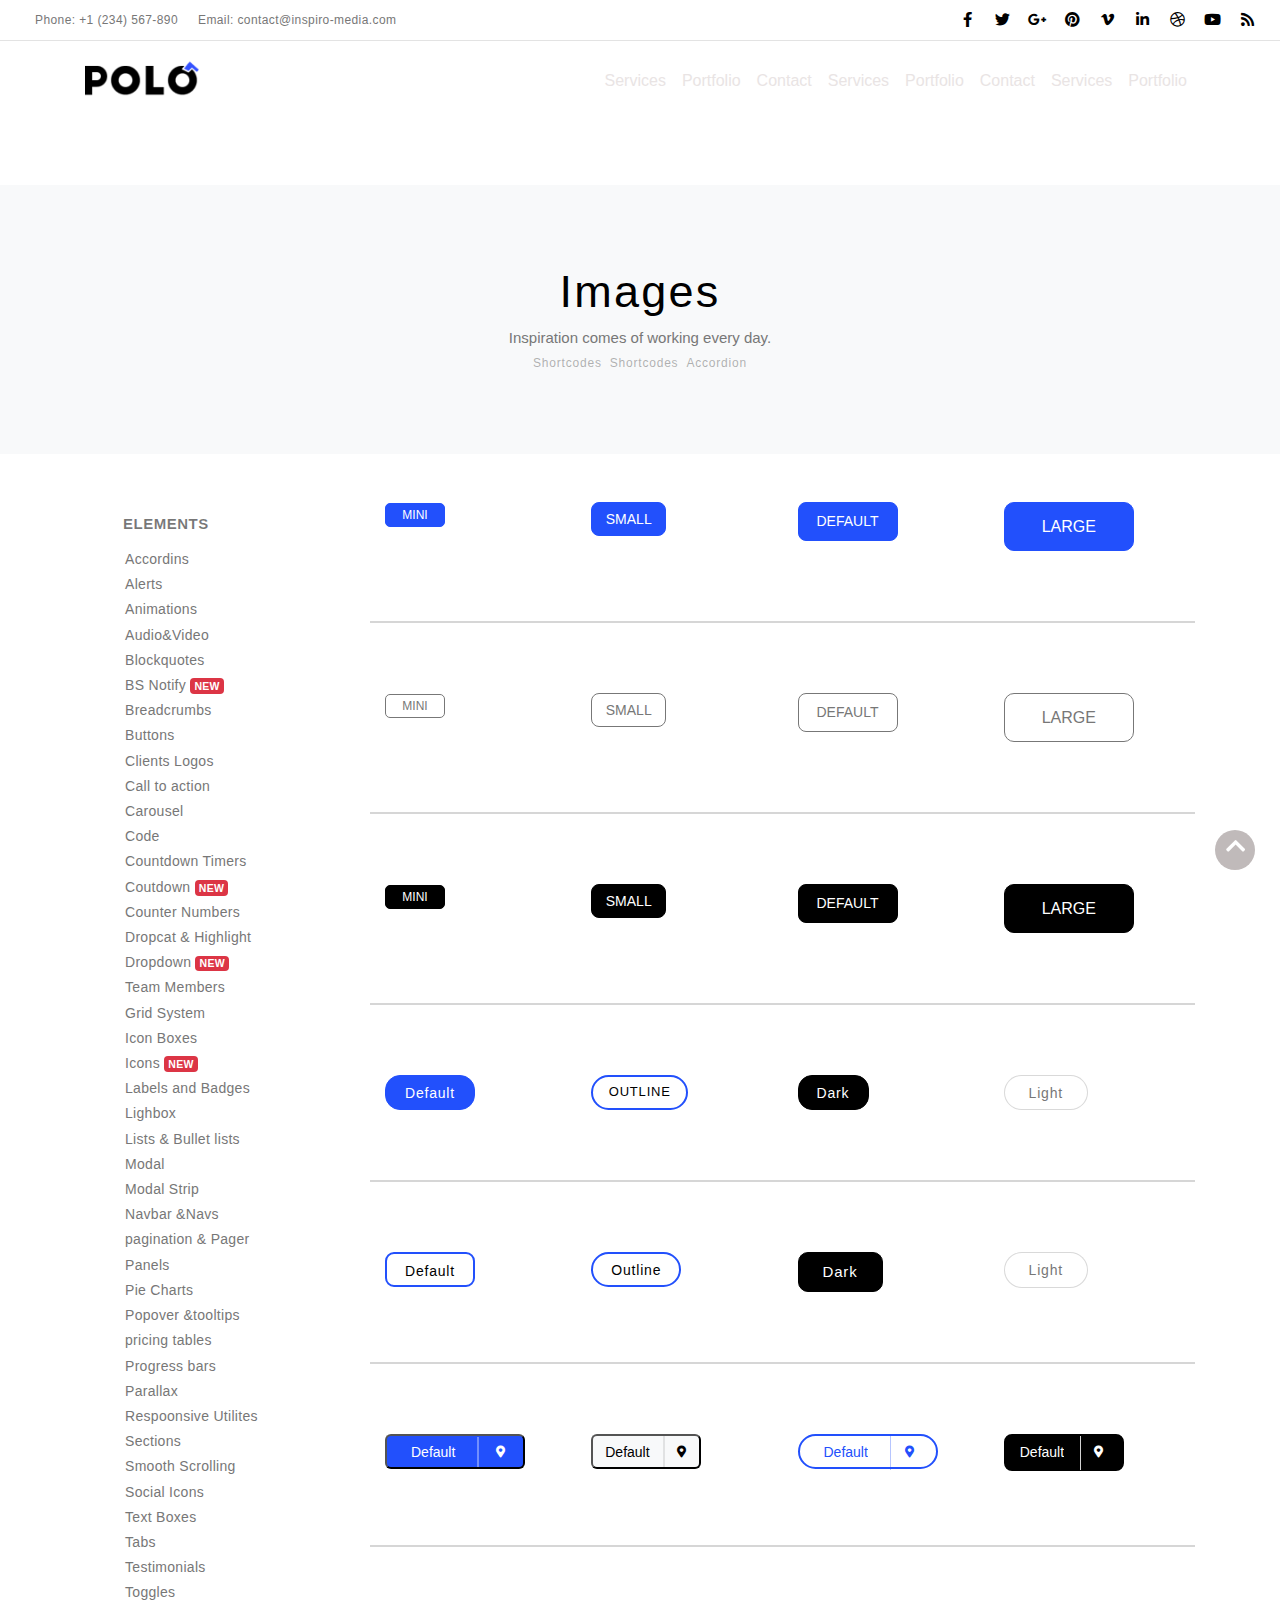
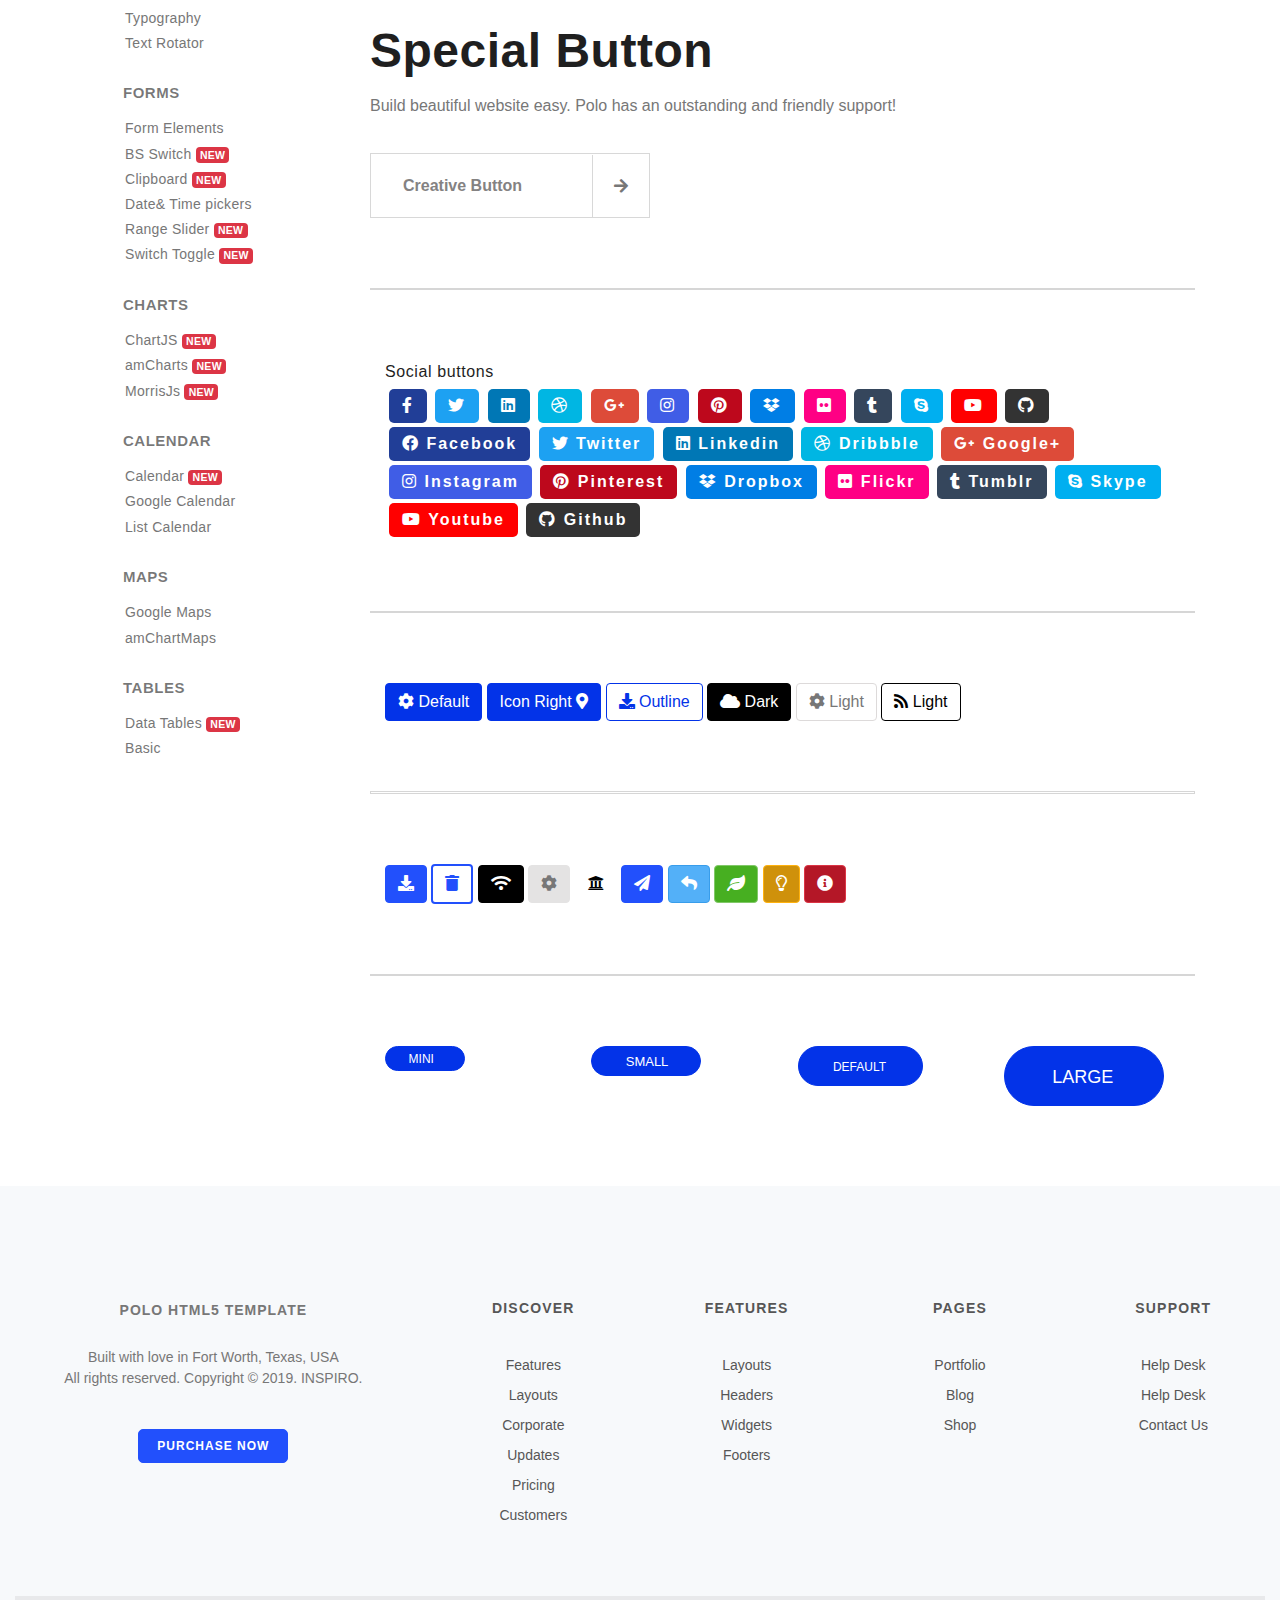
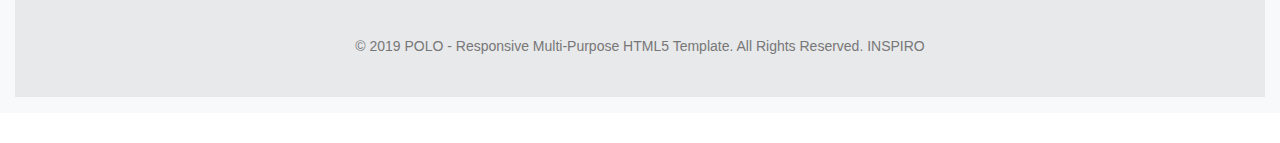
<file: Final Lahiye/button.html>
<!DOCTYPE html>
<html lang="en">

<head>
    <meta charset="UTF-8">
    <meta name="viewport" content="width=device-width, initial-scale=1.0">
    <meta http-equiv="X-UA-Compatible" content="ie=edge">
    <title>Document</title>
    <link rel="stylesheet" href="https://stackpath.bootstrapcdn.com/bootstrap/4.3.1/css/bootstrap.min.css">
    <link rel="stylesheet" href="https://use.fontawesome.com/releases/v5.8.2/css/all.css">
    <link rel="stylesheet" href="scss/style.css">
</head>

<body>
    <header>
        <section id="title_info">
            <div class="container-fluid">
                <div class="row">
                    <div class="col-md-6">
                        <div class="tinfo_left">
                            <ul>
                                <li><a href="#">Phone: +1 (234) 567-890</a></li>
                                <li><a href="#">Email: contact@inspiro-media.com</a></li>

                            </ul>
                        </div>

                    </div>
                    <div class="col-md-6">
                        <div class="tinfo_right">
                            <ul id="ule">
                                <li><a href="#"><i class="fab fa-facebook-f true"> </i> </a> </li>
                                <li><a href="#"><i class="fab fa-twitter true"></i> </a></li>
                                <li><a href="#"><i class="fab fa-google-plus-g true"> </i> </a></li>
                                <li><a href="#"><i class="fab fa-pinterest true"></i> </a></li>
                                <li><a href="#"><i class="fab fa-vimeo-v true"></i> </a></li>
                                <li><a href="#"><i class="fab fa-linkedin-in true"> </i></a></li>
                                <li><a href="#"> <i class="fab fa-dribbble true"> </i></a></li>
                                <li><a href="#"><i class="fab fa-youtube true"> </i></a></li>
                                <li><a href="#"><i class="fa fa-rss true"></i> </a></li>
                            </ul>
                        </div>
                    </div>
                </div>
            </div>
        </section>

        <section id="const">
            <div class="container">
                <nav class="navbar navbar-expand-lg navbar-light">
                    <a class="navbar-brand" href="#"><img src="img/logo/logo-in_page.png"
                            style="width:auto; height:80px"></a>
                    <button class="navbar-toggler" type="button" data-toggle="collapse"
                        data-target="#navbarNavAltMarkup" aria-controls="navbarNavAltMarkup" aria-expanded="false"
                        aria-label="Toggle navigation">
                        <span class="navbar-toggler-icon"></span>
                    </button>
                    <div class="collapse navbar-collapse justify-content-end" id="navbarNavAltMarkup">
                        <div class="navbar-nav">

                            <a class="nav-item nav-link active" href="#">Services</a>
                            <a class="nav-item nav-link active" href="#">Portfolio</a>
                            <a class="nav-item nav-link active" href="#">Contact</a>
                            <a class="nav-item nav-link active" href="#">Services</a>
                            <a class="nav-item nav-link active" href="#">Portfolio</a>
                            <a class="nav-item nav-link active" href="#">Contact</a>
                            <a class="nav-item nav-link active" href="#">Services</a>
                            <a class="nav-item nav-link active" href="#">Portfolio</a>

                        </div>
                    </div>
                </nav>
            </div>

        </section>
    </header>

    <main>
        <section id="title">
            <div class="container">
                <div class="row">
                    <div class="col-md-12">
                        <div class="content_title">
                            <h1>Images</h1>
                            <p>Inspiration comes of working every day.</p>
                        </div>
                        <div class="content_link">
                            <ul>
                                <li class="after"><a href="#">Shortcodes</a></li>
                                <li class="after"><a href="#">Shortcodes </a></li>
                                <li><a href="#">Accordion</a></li>

                            </ul>
                        </div>
                    </div>


                </div>
            </div>
        </section>


        <section id="button_page">
            <div class="container">
                <div class="row mt-5">
                    <div class="col-md-3">
                        <div class="sidebarmenu">
                            <label>Elements</label>
                            <ul>
                                <li><a href="#">Accordins</a></li>
                                <li><a href="#">Alerts</a></li>
                                <li><a href="#">Animations</a></li>
                                <li><a href="">Audio&Video</a></li>
                                <li><a href="#">Blockquotes</a></li>
                                <li><a href="#">BS Notify
                                        <span class="badge badge-danger">NEW</span>
                                    </a></li>
                                <li><a href="#">Breadcrumbs</a></li>
                                <li><a href="#">Buttons</a></li>
                                <li><a href="#">Clients Logos</a></li>
                                <li><a href="#">Call to action</a></li>
                                <li><a href="#">Carousel</a></li>
                                <li><a href="#">Code</a></li>
                                <li><a href="#">Countdown Timers</a></li>
                                <li><a href="#">Coutdown
                                        <span class="badge badge-danger">NEW</span>
                                    </a></li>
                                <li><a href="#">Counter Numbers</a></li>
                                <li><a href="#">Dropcat & Highlight</a></li>
                                <li><a href="#">Dropdown
                                        <span class="badge badge-danger">NEW</span>
                                    </a></li>
                                <li><a href="#">Team Members</a></li>
                                <li><a href="#">Grid System</a></li>
                                <li><a href="#">Icon Boxes</a></li>
                                <li><a href="#">Icons
                                        <span class="badge badge-danger">NEW</span>
                                    </a></li>
                                <li><a href="#">Labels and Badges</a></li>
                                <li><a href="#">Lighbox</a></li>
                                <li><a href="#">Lists & Bullet lists</a></li>
                                <li><a href="#">Modal</a></li>
                                <li><a href="#">Modal Strip</a></li>
                                <li><a href="#">Navbar &Navs</a></li>
                                <li><a href="#">pagination & Pager</a></li>
                                <li><a href="#">Panels</a></li>
                                <li><a href="#">Pie Charts</a></li>
                                <li><a href="#">Popover &tooltips</a></li>
                                <li><a href="#">pricing tables</a></li>
                                <li><a href="#">Progress bars</a></li>
                                <li><a href="#">Parallax</a></li>
                                <li><a href="#">Respoonsive Utilites</a></li>
                                <li><a href="#">Sections</a></li>
                                <li><a href="#">Smooth Scrolling</a></li>
                                <li><a href="#">Social Icons</a></li>
                                <li><a href="#">Text Boxes</a></li>
                                <li><a href="#">Tabs</a></li>
                                <li><a href="#">Testimonials</a></li>
                                <li><a href="#">Toggles</a></li>
                                <li><a href="#">Typography</a></li>
                                <li><a href="#">Text Rotator</a></li>
                            </ul>
                            <label>Forms</label>
                            <ul>
                                <li><a href="#">Form Elements</a></li>
                                <li><a href="#">BS Switch
                                        <span class="badge badge-danger">NEW</span>
                                    </a></li>
                                <li><a href="#">Clipboard
                                        <span class="badge badge-danger">NEW</span>
                                    </a></li>
                                <li><a href="#">Date& Time pickers</a></li>
                                <li><a href="#">Range Slider
                                        <span class="badge badge-danger">NEW</span>
                                    </a></li>
                                <li><a href="#">Switch Toggle
                                        <span class="badge badge-danger">NEW</span>
                                    </a></li>
                            </ul>
                            <label>Charts</label>
                            <ul>
                                <li><a href="#">ChartJS
                                        <span class="badge badge-danger">NEW</span>
                                    </a></li>
                                <li><a href="#">amCharts
                                        <span class="badge badge-danger">NEW</span>
                                    </a></li>
                                <li><a href="#">MorrisJs
                                        <span class="badge badge-danger">NEW</span>
                                    </a></li>
                            </ul>
                            <label>Calendar</label>
                            <ul>
                                <li><a href="#">Calendar
                                        <span class="badge badge-danger">NEW</span>
                                    </a></li>
                                <li><a href="#">Google Calendar</a></li>
                                <li><a href="#">List Calendar</a></li>
                            </ul>

                            <label>Maps</label>
                            <ul>
                                <li><a href="#">Google Maps</a></li>
                                <li><a href="#">amChartMaps</a></li>
                            </ul>
                            <label>Tables</label>
                            <ul>
                                <li><a href="#"> Data Tables
                                        <span class="badge badge-danger">NEW</span>
                                    </a></li>
                                <li><a href="#">Basic</a></li>
                            </ul>


                        </div>
                    </div>
                    <div class="col-md-9">
                        <!-- Default Bottons Starts -->
                        <div class="container">
                            <div class="row d-flex justify-content-center">
                                <div class="col-md-3">
                                    <button class=" similar default1">Mini</button>
                                </div>
                                <div class="col-md-3">
                                    <button class=" similar default2">Small</button>
                                </div>
                                <div class="col-md-3">
                                    <button class=" similar default3">Default</button>
                                </div>
                                <div class="col-md-3">
                                    <button class="similar default4">Large</button>

                                </div>
                            </div>

                        </div>
                        <!-- End -->
                        <hr class="line">

                        <!-- Light Bottons Starts -->
                        <div class="container">
                            <div class="row d-flex justify-content-center">
                                <div class="col-md-3">
                                    <button class=" similar light1">Mini</button>
                                </div>
                                <div class="col-md-3">
                                    <button class=" similar light2">Small</button>
                                </div>
                                <div class="col-md-3">
                                    <button class="similar light3">Default</button>
                                </div>
                                <div class="col-md-3">
                                    <button class="similar  light4">Large</button>

                                </div>
                            </div>

                        </div>
                        <!-- End -->
                        <hr class="line">



                        <!-- Black Bottons Starts -->
                        <div class="container">
                            <div class="row d-flex justify-content-center">
                                <div class="col-md-3">
                                    <button class=" similar black1">Mini</button>
                                </div>
                                <div class="col-md-3">
                                    <button class=" similar black2">Small</button>
                                </div>
                                <div class="col-md-3">
                                    <button class="similar  black3">Default</button>
                                </div>
                                <div class="col-md-3">
                                    <button class="similar  black4">Large</button>

                                </div>
                            </div>

                        </div>
                        <!-- End -->

                        <hr class="line">
                        <!-- Rounded Buttons Start-->
                        <div class="container">
                            <div class="row d-flex justify-content-center">
                                <div class="col-md-3">
                                    <button class="  rounded1">Default</button>
                                </div>
                                <div class="col-md-3">
                                    <button class="similar  rounded2">Outline</button>
                                </div>
                                <div class="col-md-3">
                                    <button class="similar  rounded3">Dark</button>
                                </div>
                                <div class="col-md-3">
                                    <button class="similar  rounded4">Light</button>

                                </div>
                            </div>

                        </div>
                        <!-- End -->
                        <hr class="line">

                        <!-- Outline Buttons Start-->
                        <div class="container">
                            <div class="row d-flex justify-content-center">
                                <div class="col-md-3">
                                    <button class=" similar outline1">Default</button>
                                </div>
                                <div class="col-md-3">
                                    <button class="similar  outline2">Outline</button>
                                </div>
                                <div class="col-md-3">
                                    <button class="similar  outline3">Dark</button>
                                </div>
                                <div class="col-md-3">
                                    <button class="similar  outline4">Light</button>

                                </div>
                            </div>
                        </div>
                        <!-- End -->
                        <hr class="line">
                        <!-- With Icon Holders Start-->
                        <div class="container">
                            <div class="row ">
                                <div class="col-md-3">
                                    <button class="withB1">
                                        <span class="letter1">Default</span>
                                        <div class="lin1"></div>
                                        <i class="fa fa-map-marker-alt"></i>

                                    </button>
                                </div>
                                <div class="col-md-3">
                                    <button class="withB2">
                                        <span class="letter2">Default</span>
                                        <div class="lin2"></div>
                                        <i class="fa fa-map-marker-alt"></i>

                                    </button>
                                </div>

                                <div class="col-md-3">
                                    <button class="withB3">
                                        <span class="letter3">Default</span>
                                        <div class="lin3"></div>
                                        <i class="fa fa-map-marker-alt"></i>

                                    </button>
                                </div>

                                <div class="col-md-3">
                                    <button class="withB4">
                                        <span class="letter4">Default</span>
                                        <div class="lin4"></div>
                                        <i class="fa fa-map-marker-alt"></i>

                                    </button>
                                </div>

                            </div>
                        </div>
                        <!-- end -->
                        <hr class="myline">
                        <div class="container">
                            <div class="row">
                                <div class="button_content">
                                    <h2>Special Button
                                    </h2>
                                    <p>Build beautiful website easy. Polo has an outstanding and friendly support!

                                    </p>
                                    <button>
                                        <span>Creative Button</span>
                                        <div class="myL"> </div>


                                        <i class="fa fa-arrow-right"></i>
                                    </button>


                                </div>
                            </div>
                        </div>
                        <hr class="myline">
                        <div class="container">
                            <div class="row">
                                <div class="col-md-12">
                                    <div class="socialButtons">
                                        <p>Social buttons
                                        </p>

                                        <button type="button" class="btn facebook">
                                            <i class="fab fa-facebook-f"></i>
                                        </button>
                                        <button type="button" class="btn twitter">
                                            <i class="fab fa-twitter"></i>
                                        </button>
                                        <button type="button" class="btn linkedin">
                                            <i class="fab fa-linkedin"></i>
                                        </button>
                                        <button type="button" class="btn dribbble">
                                            <i class="fab fa-dribbble"></i>
                                        </button>
                                        <button type="button" class="btn googleplus">
                                            <i class="fab fa-google-plus-g"></i>
                                        </button>
                                        <button type="button" class="btn instagram">
                                            <i class="fab fa-instagram"></i>
                                        </button>
                                        <button type="button" class="btn pinterest">
                                            <i class="fab fa-pinterest"></i>
                                        </button>
                                        <button type="button" class="btn dropbox">
                                            <i class="fab fa-dropbox"></i>
                                        </button>
                                        <button type="button" class="btn flickr">
                                            <i class="fab fa-flickr"></i>
                                        </button>
                                        <button type="button" class="btn tumblr">
                                            <i class="fab fa-tumblr"></i>
                                        </button>
                                        <button type="button" class="btn skype">
                                            <i class="fab fa-skype"></i>
                                        </button>
                                        <button type="button" class="btn youtube">
                                            <i class="fab fa-youtube"></i>
                                        </button>
                                        <button type="button" class="btn github">
                                            <i class="fab fa-github"></i>
                                        </button>
                                        <br>
                                        <button type="button" class="btn facebook">
                                            <i class="fab fa-facebook m-r-5"></i> Facebook
                                        </button>
                                        <button type="button" class="btn twitter">
                                            <i class="fab fa-twitter m-r-5"></i> Twitter
                                        </button>
                                        <button type="button" class="btn linkedin">
                                            <i class="fab fa-linkedin m-r-5"></i> Linkedin
                                        </button>
                                        <button type="button" class="btn dribbble">
                                            <i class="fab fa-dribbble m-r-5"></i> Dribbble
                                        </button>
                                        <button type="button" class="btn googleplus">
                                            <i class="fab fa-google-plus-g m-r-5"></i> Google+
                                        </button>
                                        <button type="button" class="btn instagram">
                                            <i class="fab fa-instagram m-r-5"></i> Instagram
                                        </button>
                                        <button type="button" class="btn pinterest">
                                            <i class="fab fa-pinterest m-r-5"></i> Pinterest
                                        </button>
                                        <button type="button" class="btn dropbox">
                                            <i class="fab fa-dropbox m-r-5"></i> Dropbox
                                        </button>
                                        <button type="button" class="btn flickr">
                                            <i class="fab fa-flickr m-r-5"></i> Flickr
                                        </button>
                                        <button type="button" class="btn tumblr">
                                            <i class="fab fa-tumblr m-r-5"></i> Tumblr
                                        </button>
                                        <button type="button" class="btn skype">
                                            <i class="fab fa-skype m-r-5"></i> Skype
                                        </button>
                                        <button type="button" class="btn youtube">
                                            <i class="fab fa-youtube m-r-5"></i> Youtube
                                        </button>
                                        <button type="button" class="btn github">
                                            <i class="fab fa-github m-r-5"></i> Github
                                        </button>

                                    </div>

                                </div>

                            </div>
                        </div>
                        <hr class="myline">
                        <!-- Buttons with icons Start-->
                        <div class="container">
                            <div class="row">
                                <div class="col-md-12">
                                    <div class="buttonIcon">
                                        <button type="button" class="btn mycog1"><i class="fa fa-cog">
                                            </i> Default</button>

                                        <button type="button" class="btn mymapmarker">Icon Right <i
                                                class="fa fa-map-marker-alt"></i></button>

                                        <button type="button" class="btn mydownload"><i class="fa fa-download"></i>
                                            Outline</button>

                                        <button type="button" class="btn mycloud"><i class="fa fa-cloud color1"></i>
                                            Dark</button>

                                        <button type="button" class="btn mycog2"><i class="fa fa-cog"></i>
                                            Light</button>

                                        <button type="button" class="btn myrss"><i class="fa fa-rss color2"></i>
                                            Light</button>
                                    </div>
                                </div>

                            </div>
                        </div>
                        <!--End-->
                        <hr class="myline">
                        <!--Button with JavaScript-->
                        <div class="container">
                            <div class="row">
                                <div class="col-md-12">
                                    <div class="action">
                                        <button type="button" class="btn action_download"><i
                                                class="fa fa-download"></i></button>
                                        <button type="button" class="btn action_trash"><i
                                                class="fa fa-trash"></i></button>
                                        <button type="button" class="btn action_dark"><i
                                                class="fa fa-wifi color3"></i></button>
                                        <button type="button" class="btn action_light "><i
                                                class="fa fa-cog color5"></i></button>
                                        <button type="button" class="btn action_darkoutline"><i
                                                class="fa fa-university color6"></i></button>

                                        <button type="button" class="btn action_primary"><i
                                                class="fa fa-paper-plane color7"></i></button>

                                        <button type="button" class="btn action_info"><i
                                                class="fa fa-reply color8"></i></button>
                                        <button type="button" class="btn action_success"><i
                                                class="fa fa-leaf color9"></i></button>
                                        <button type="button" class="btn action_warning"><i
                                                class="far fa-lightbulb color10"></i></button>
                                        <button type="button" class="btn action_danger"><i
                                                class="fa fa-info-circle color11"></i></button>
                                    </div>

                                </div>


                            </div>
                        </div>
                        <!--End-->
                        <hr class="myline">
                        <div class="container">
                            <div class="row">

                                <div class="col-md-3">
                                    <button class="btn revmini">
                                        <span>Mini</span>
                                        <i class="fa fa-arrow-right"></i>
                                    </button>
                                </div>
                                <div class="col-md-3">
                                    <button class="btn revsmall">
                                        <span>Small</span>
                                        <i class="fa fa-arrow-right"></i>
                                    </button>
                                </div>
                                <div class="col-md-3">
                                    <button class="btn revdefault">
                                        <span>Default</span>
                                        <i class="fa fa-arrow-right"></i>
                                    </button>
                                </div>
                                <div class="col-md-3">
                                    <button class="btn revlarge">
                                        <span>Large</span>
                                        <i class="fa fa-arrow-right"></i>
                                    </button>
                                </div>


                            </div>
                            
                        </div>








                    </div>

                </div>


            </div>



        </section>



    </main>






    <section id="footer">
        <div class="container-fluid">
            <div class="row justify-content-center align-items-center text-center">
                <div class="col-md-4">
                    <div class="footer_left_content">
                        <h4>POLO HTML5 TEMPLATE</h4>
                        <p>Built with love in Fort Worth, Texas, USA<br>
                            All rights reserved. Copyright © 2019. INSPIRO.</p>
                        <a href="#" class="btn btn-inverted">Purchase Now</a>
                    </div>
                </div>


                <div class="col-md-8">
                    <div class="row">
                        <div class="col-md-3">
                            <div class="widget">
                                <span>discover</span>
                                <ul>
                                    <li><a href="#">Features</a></li>
                                    <li><a href="#">Layouts</a></li>
                                    <li><a href="#">Corporate</a></li>
                                    <li><a href="#">Updates</a></li>
                                    <li><a href="#">Pricing</a></li>
                                    <li><a href="#">Customers</a></li>

                                </ul>

                            </div>
                        </div>
                        <div class="col-md-3">
                            <div class="widget">
                                <span>features</span>
                                <ul>
                                    <li><a href="#">Layouts</a></li>
                                    <li><a href="#">Headers</a></li>
                                    <li><a href="#">Widgets</a></li>
                                    <li><a href="#">Footers</a></li>

                                </ul>

                            </div>
                        </div>
                        <div class="col-md-3">
                            <div class="widget">
                                <span>pages</span>
                                <ul>
                                    <li><a href="#">Portfolio</a></li>
                                    <li><a href="#">Blog </a></li>
                                    <li><a href="#">Shop</a></li>
                                </ul>

                            </div>
                        </div>
                        <div class="col-md-3">
                            <div class="widget">
                                <span>support</span>
                                <ul>
                                    <li><a href="#">Help Desk</a></li>
                                    <li><a href="#">Help Desk</a></li>
                                    <li><a href="#">Contact Us</a></li>
                                </ul>


                            </div>
                        </div>
                    </div>
                </div>




            </div>
            <div class="container-fluuid">
                <div class="row">
                    <div class="col-md-12">
                        <div class="footer_finish justify-content-center align-items-center text-center">
                            <p>© 2019 POLO - Responsive Multi-Purpose HTML5 Template. All Rights Reserved.
                                <a href="#">INSPIRO</a> </p>

                        </div>

                    </div>

                </div>
            </div>
        </div>
        <a class="up">
            <i class="fas fa-chevron-up"></i>
        </a>

    </section>

    <script src="https://code.jquery.com/jquery-3.3.1.min.js"></script>
    <script src="https://cdnjs.cloudflare.com/ajax/libs/popper.js/1.14.7/umd/popper.min.js"></script>
    <script src="https://stackpath.bootstrapcdn.com/bootstrap/4.3.1/js/bootstrap.min.js"></script>
    <script src="JS/button.js"></script>

</body>

</html>
</file>
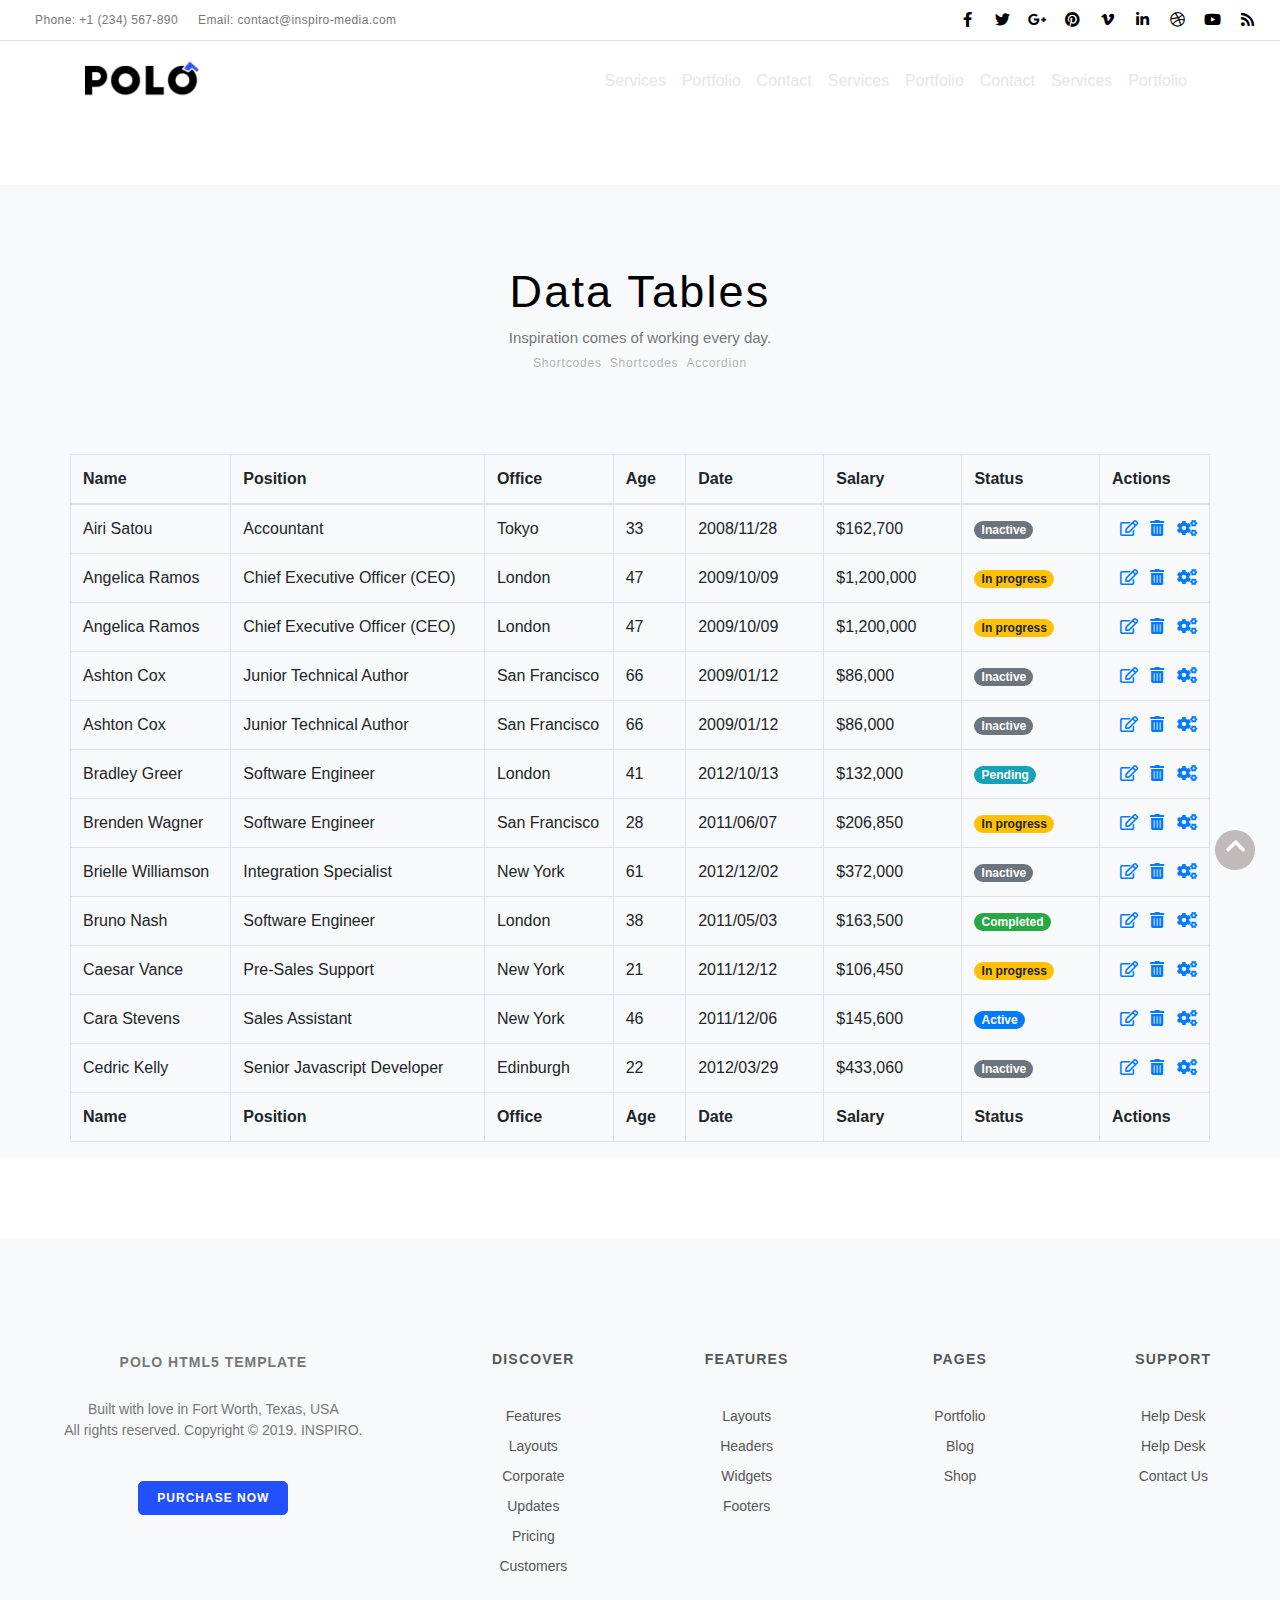
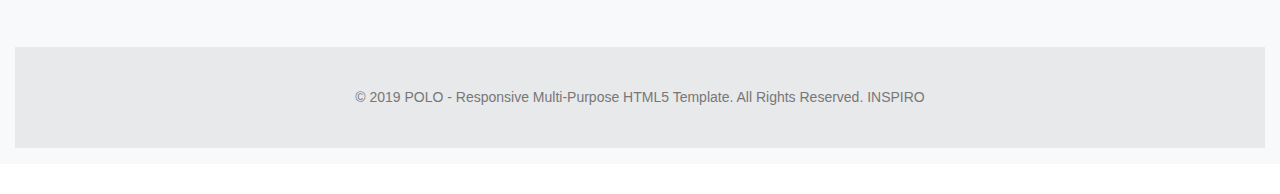
<file: Final Lahiye/data_table.html>
<!DOCTYPE html>
<html lang="en">

<head>
    <meta charset="UTF-8">
    <meta name="viewport" content="width=device-width, initial-scale=1.0">
    <meta http-equiv="X-UA-Compatible" content="ie=edge">
    <title>Document</title>
    <link rel="stylesheet" href="https://stackpath.bootstrapcdn.com/bootstrap/4.3.1/css/bootstrap.min.css">
    <link rel="stylesheet" href="https://use.fontawesome.com/releases/v5.8.2/css/all.css">
    <link rel="stylesheet" href="scss/style.css">
</head>

<body>
    <header>
        <section id="title_info">
            <div class="container-fluid">
                <div class="row">
                    <div class="col-md-6">
                        <div class="tinfo_left">
                            <ul>
                                <li><a href="#">Phone: +1 (234) 567-890</a></li>
                                <li><a href="#">Email: contact@inspiro-media.com</a></li>

                            </ul>
                        </div>

                    </div>
                    <div class="col-md-6">
                        <div class="tinfo_right">
                            <ul id="ule">
                                <li><a href="#"><i class="fab fa-facebook-f true"> </i> </a> </li>
                                <li><a href="#"><i class="fab fa-twitter true"></i> </a></li>
                                <li><a href="#"><i class="fab fa-google-plus-g true"> </i> </a></li>
                                <li><a href="#"><i class="fab fa-pinterest true"></i> </a></li>
                                <li><a href="#"><i class="fab fa-vimeo-v true"></i> </a></li>
                                <li><a href="#"><i class="fab fa-linkedin-in true"> </i></a></li>
                                <li><a href="#"> <i class="fab fa-dribbble true"> </i></a></li>
                                <li><a href="#"><i class="fab fa-youtube true"> </i></a></li>
                                <li><a href="#"><i class="fa fa-rss true"></i> </a></li>
                            </ul>
                        </div>
                    </div>
                </div>
            </div>
        </section>

        <section id="const">
            <div class="container">
                <nav class="navbar navbar-expand-lg navbar-light">
                    <a class="navbar-brand" href="#"><img src="img/logo/logo-in_page.png"
                            style="width:auto; height:80px"></a>
                    <button class="navbar-toggler" type="button" data-toggle="collapse"
                        data-target="#navbarNavAltMarkup" aria-controls="navbarNavAltMarkup" aria-expanded="false"
                        aria-label="Toggle navigation">
                        <span class="navbar-toggler-icon"></span>
                    </button>
                    <div class="collapse navbar-collapse justify-content-end" id="navbarNavAltMarkup">
                        <div class="navbar-nav">

                            <a class="nav-item nav-link active" href="#">Services</a>
                            <a class="nav-item nav-link active" href="#">Portfolio</a>
                            <a class="nav-item nav-link active" href="#">Contact</a>
                            <a class="nav-item nav-link active" href="#">Services</a>
                            <a class="nav-item nav-link active" href="#">Portfolio</a>
                            <a class="nav-item nav-link active" href="#">Contact</a>
                            <a class="nav-item nav-link active" href="#">Services</a>
                            <a class="nav-item nav-link active" href="#">Portfolio</a>

                        </div>
                    </div>
                </nav>
            </div>

        </section>
    </header>

    <main>
        <section id="title">
            <div class="container">
                <div class="row">
                    <div class="col-md-12">
                        <div class="content_title">
                            <h1>Data Tables
                            </h1>
                            <p>Inspiration comes of working every day.</p>
                        </div>
                        <div class="content_link">
                            <ul>
                                <li class="after"><a href="#">Shortcodes</a></li>
                                <li class="after"><a href="#">Shortcodes </a></li>
                                <li><a href="#">Accordion</a></li>

                            </ul>
                        </div>
                    </div>
                </div>
                <div class="row">
                    <table id="datatable" class="table table-bordered table-hover dataTable" style="width: 100%;"
                        role="grid" aria-describedby="datatable_info">
                        <thead>
                            <tr role="row">
                                <th class="sorting" tabindex="0" aria-controls="datatable" rowspan="1" colspan="1"
                                    aria-label="Name: activate to sort column ascending" style="width: 122px;">Name</th>
                                <th class="sorting" tabindex="0" aria-controls="datatable" rowspan="1" colspan="1"
                                    aria-label="Position: activate to sort column ascending" style="width: 193px;">
                                    Position
                                </th>
                                <th class="sorting" tabindex="0" aria-controls="datatable" rowspan="1" colspan="1"
                                    aria-label="Office: activate to sort column ascending" style="width: 84px;">Office
                                </th>
                                <th class="sorting" tabindex="0" aria-controls="datatable" rowspan="1" colspan="1"
                                    aria-label="Age: activate to sort column ascending" style="width: 42px;">Age</th>
                                <th class="sorting" tabindex="0" aria-controls="datatable" rowspan="1" colspan="1"
                                    aria-label="Date: activate to sort column ascending" style="width: 71px;">Date</th>
                                <th class="sorting" tabindex="0" aria-controls="datatable" rowspan="1" colspan="1"
                                    aria-label="Salary: activate to sort column ascending" style="width: 68px;">Salary
                                </th>
                                <th class="sorting" tabindex="0" aria-controls="datatable" rowspan="1" colspan="1"
                                    aria-label="Status: activate to sort column ascending" style="width: 69px;">Status
                                </th>
                                <th class="noExport sorting_asc" tabindex="0" aria-controls="datatable" rowspan="1"
                                    colspan="1" aria-label="Actions: activate to sort column descending"
                                    style="width: 70px;" aria-sort="ascending">Actions</th>
                            </tr>
                        </thead>
                        <tbody>
                            <tr role="row" class="odd">
                                <td class="">Airi Satou</td>
                                <td>Accountant</td>
                                <td>Tokyo</td>
                                <td>33</td>
                                <td>2008/11/28</td>
                                <td>$162,700</td>
                                <td><span class="badge badge-pill badge-secondary">Inactive</span></td>
                                <td class="sorting_1">
                                    <a class="ml-2" href="#" data-toggle="tooltip" data-original-title="Edit"><i
                                            class="far fa-edit"></i></a>
                                    <a class="ml-2" href="#" data-toggle="tooltip" data-original-title="Delete"><i
                                            class="fas fa-trash-alt"></i></a>
                                    <a class="ml-2" href="#" data-toggle="tooltip" data-original-title="Settings"><i
                                            class="fas fa-cogs"></i></a>
                                </td>
                            </tr>
                            <tr role="row" class="even">
                                <td class="">Angelica Ramos</td>
                                <td>Chief Executive Officer (CEO)</td>
                                <td>London</td>
                                <td>47</td>
                                <td>2009/10/09</td>
                                <td>$1,200,000</td>
                                <td><span class="badge badge-pill badge-warning">In progress</span></td>
                                <td class="sorting_1">
                                    <a class="ml-2" href="#" data-toggle="tooltip" data-original-title="Edit"><i
                                            class="far fa-edit"></i></a>
                                    <a class="ml-2" href="#" data-toggle="tooltip" data-original-title="Delete"><i
                                            class="fas fa-trash-alt"></i></a>
                                    <a class="ml-2" href="#" data-toggle="tooltip" data-original-title="Settings"><i
                                            class="fas fa-cogs"></i></a>
                                </td>
                            </tr>

                            <tr role="row" class="odd">
                                <td class="">Angelica Ramos</td>
                                <td>Chief Executive Officer (CEO)</td>
                                <td>London</td>
                                <td>47</td>
                                <td>2009/10/09</td>
                                <td>$1,200,000</td>
                                <td><span class="badge badge-pill badge-warning">In progress</span></td>
                                <td class="sorting_1">
                                    <a class="ml-2" href="#" data-toggle="tooltip" data-original-title="Edit"><i
                                            class="far fa-edit"></i></a>
                                    <a class="ml-2" href="#" data-toggle="tooltip" data-original-title="Delete"><i
                                            class="fas fa-trash-alt"></i></a>
                                    <a class="ml-2" href="#" data-toggle="tooltip" data-original-title="Settings"><i
                                            class="fas fa-cogs"></i></a>
                                </td>
                            </tr>

                            <tr role="row" class="even">
                                <td class="">Ashton Cox</td>
                                <td>Junior Technical Author</td>
                                <td>San Francisco</td>
                                <td>66</td>
                                <td>2009/01/12</td>
                                <td>$86,000</td>
                                <td><span class="badge badge-pill badge-secondary">Inactive</span></td>
                                <td class="sorting_1">
                                    <a class="ml-2" href="#" data-toggle="tooltip" data-original-title="Edit"><i
                                            class="far fa-edit"></i></a>
                                    <a class="ml-2" href="#" data-toggle="tooltip" data-original-title="Delete"><i
                                            class="fas fa-trash-alt"></i></a>
                                    <a class="ml-2" href="#" data-toggle="tooltip" data-original-title="Settings"><i
                                            class="fas fa-cogs"></i></a>
                                </td>
                            </tr>

                            <tr role="row" class="odd">
                                <td class="">Ashton Cox</td>
                                <td>Junior Technical Author</td>
                                <td>San Francisco</td>
                                <td>66</td>
                                <td>2009/01/12</td>
                                <td>$86,000</td>
                                <td><span class="badge badge-pill badge-secondary">Inactive</span></td>
                                <td class="sorting_1">
                                    <a class="ml-2" href="#" data-toggle="tooltip" data-original-title="Edit"><i
                                            class="far fa-edit"></i></a>
                                    <a class="ml-2" href="#" data-toggle="tooltip" data-original-title="Delete"><i
                                            class="fas fa-trash-alt"></i></a>
                                    <a class="ml-2" href="#" data-toggle="tooltip" data-original-title="Settings"><i
                                            class="fas fa-cogs"></i></a>
                                </td>
                            </tr>

                            <tr role="row" class="even">
                                <td class="">Bradley Greer</td>
                                <td>Software Engineer</td>
                                <td>London</td>
                                <td>41</td>
                                <td>2012/10/13</td>
                                <td>$132,000</td>
                                <td><span class="badge badge-pill badge-info">Pending</span></td>
                                <td class="sorting_1">
                                    <a class="ml-2" href="#" data-toggle="tooltip" data-original-title="Edit"><i
                                            class="far fa-edit"></i></a>
                                    <a class="ml-2" href="#" data-toggle="tooltip" data-original-title="Delete"><i
                                            class="fas fa-trash-alt"></i></a>
                                    <a class="ml-2" href="#" data-toggle="tooltip" data-original-title="Settings"><i
                                            class="fas fa-cogs"></i></a>
                                </td>
                            </tr>


                            <tr role="row" class="odd">
                                <td class="">Brenden Wagner</td>
                                <td>Software Engineer</td>
                                <td>San Francisco</td>
                                <td>28</td>
                                <td>2011/06/07</td>
                                <td>$206,850</td>
                                <td><span class="badge badge-pill badge-warning">In progress</span></td>
                                <td class="sorting_1">
                                    <a class="ml-2" href="#" data-toggle="tooltip" data-original-title="Edit"><i
                                            class="far fa-edit"></i></a>
                                    <a class="ml-2" href="#" data-toggle="tooltip" data-original-title="Delete"><i
                                            class="fas fa-trash-alt"></i></a>
                                    <a class="ml-2" href="#" data-toggle="tooltip" data-original-title="Settings"><i
                                            class="fas fa-cogs"></i></a>
                                </td>
                            </tr>
                            <tr role="row" class="even">
                                <td class="">Brielle Williamson</td>
                                <td>Integration Specialist</td>
                                <td>New York</td>
                                <td>61</td>
                                <td>2012/12/02</td>
                                <td>$372,000</td>
                                <td><span class="badge badge-pill badge-secondary">Inactive</span></td>
                                <td class="sorting_1">
                                    <a class="ml-2" href="#" data-toggle="tooltip" data-original-title="Edit"><i
                                            class="far fa-edit"></i></a>
                                    <a class="ml-2" href="#" data-toggle="tooltip" data-original-title="Delete"><i
                                            class="fas fa-trash-alt"></i></a>
                                    <a class="ml-2" href="#" data-toggle="tooltip" data-original-title="Settings"><i
                                            class="fas fa-cogs"></i></a>
                                </td>
                            </tr>
                            <tr role="row" class="odd">
                                <td class="">Bruno Nash</td>
                                <td>Software Engineer</td>
                                <td>London</td>
                                <td>38</td>
                                <td>2011/05/03</td>
                                <td>$163,500</td>
                                <td><span class="badge badge-pill badge-success">Completed</span></td>
                                <td class="sorting_1">
                                    <a class="ml-2" href="#" data-toggle="tooltip" data-original-title="Edit"><i
                                            class="far fa-edit"></i></a>
                                    <a class="ml-2" href="#" data-toggle="tooltip" data-original-title="Delete"><i
                                            class="fas fa-trash-alt"></i></a>
                                    <a class="ml-2" href="#" data-toggle="tooltip" data-original-title="Settings"><i
                                            class="fas fa-cogs"></i></a>
                                </td>
                            </tr>
                            <tr role="row" class="even">
                                <td class="">Caesar Vance</td>
                                <td>Pre-Sales Support</td>
                                <td>New York</td>
                                <td>21</td>
                                <td>2011/12/12</td>
                                <td>$106,450</td>
                                <td><span class="badge badge-pill badge-warning">In progress</span></td>
                                <td class="sorting_1">
                                    <a class="ml-2" href="#" data-toggle="tooltip" data-original-title="Edit"><i
                                            class="far fa-edit"></i></a>
                                    <a class="ml-2" href="#" data-toggle="tooltip" data-original-title="Delete"><i
                                            class="fas fa-trash-alt"></i></a>
                                    <a class="ml-2" href="#" data-toggle="tooltip" data-original-title="Settings"><i
                                            class="fas fa-cogs"></i></a>
                                </td>
                            </tr>
                            <tr role="row" class="odd">
                                <td class="">Cara Stevens</td>
                                <td>Sales Assistant</td>
                                <td>New York</td>
                                <td>46</td>
                                <td>2011/12/06</td>
                                <td>$145,600</td>
                                <td><span class="badge badge-pill badge-primary">Active</span></td>
                                <td class="sorting_1">
                                    <a class="ml-2" href="#" data-toggle="tooltip" data-original-title="Edit"><i
                                            class="far fa-edit"></i></a>
                                    <a class="ml-2" href="#" data-toggle="tooltip" data-original-title="Delete"><i
                                            class="fas fa-trash-alt"></i></a>
                                    <a class="ml-2" href="#" data-toggle="tooltip" data-original-title="Settings"><i
                                            class="fas fa-cogs"></i></a>
                                </td>
                            </tr>
                            <tr role="row" class="even">
                                <td class="">Cedric Kelly</td>
                                <td>Senior Javascript Developer</td>
                                <td>Edinburgh</td>
                                <td>22</td>
                                <td>2012/03/29</td>
                                <td>$433,060</td>
                                <td><span class="badge badge-pill badge-secondary">Inactive</span></td>
                                <td class="sorting_1">
                                    <a class="ml-2" href="#" data-toggle="tooltip" data-original-title="Edit"><i
                                            class="far fa-edit"></i></a>
                                    <a class="ml-2" href="#" data-toggle="tooltip" data-original-title="Delete"><i
                                            class="fas fa-trash-alt"></i></a>
                                    <a class="ml-2" href="#" data-toggle="tooltip" data-original-title="Settings"><i
                                            class="fas fa-cogs"></i></a>
                                </td>
                            </tr>
                        </tbody>
                        <tfoot>
                            <tr>
                                <th rowspan="1" colspan="1">Name</th>
                                <th rowspan="1" colspan="1">Position</th>
                                <th rowspan="1" colspan="1">Office</th>
                                <th rowspan="1" colspan="1">Age</th>
                                <th rowspan="1" colspan="1">Date</th>
                                <th rowspan="1" colspan="1">Salary</th>
                                <th rowspan="1" colspan="1">Status</th>
                                <th rowspan="1" colspan="1">Actions</th>
                            </tr>
                        </tfoot>
                    </table>
                </div>

            </div>
        </section>

    </main>






    <section id="footer">
        <div class="container-fluid">
            <div class="row justify-content-center align-items-center text-center">
                <div class="col-md-4">
                    <div class="footer_left_content">
                        <h4>POLO HTML5 TEMPLATE</h4>
                        <p>Built with love in Fort Worth, Texas, USA<br>
                            All rights reserved. Copyright © 2019. INSPIRO.</p>
                        <a href="#" class="btn btn-inverted">Purchase Now</a>
                    </div>
                </div>


                <div class="col-md-8">
                    <div class="row">
                        <div class="col-md-3">
                            <div class="widget">
                                <span>discover</span>
                                <ul>
                                    <li><a href="#">Features</a></li>
                                    <li><a href="#">Layouts</a></li>
                                    <li><a href="#">Corporate</a></li>
                                    <li><a href="#">Updates</a></li>
                                    <li><a href="#">Pricing</a></li>
                                    <li><a href="#">Customers</a></li>

                                </ul>

                            </div>
                        </div>
                        <div class="col-md-3">
                            <div class="widget">
                                <span>features</span>
                                <ul>
                                    <li><a href="#">Layouts</a></li>
                                    <li><a href="#">Headers</a></li>
                                    <li><a href="#">Widgets</a></li>
                                    <li><a href="#">Footers</a></li>

                                </ul>

                            </div>
                        </div>
                        <div class="col-md-3">
                            <div class="widget">
                                <span>pages</span>
                                <ul>
                                    <li><a href="#">Portfolio</a></li>
                                    <li><a href="#">Blog </a></li>
                                    <li><a href="#">Shop</a></li>
                                </ul>

                            </div>
                        </div>
                        <div class="col-md-3">
                            <div class="widget">
                                <span>support</span>
                                <ul>
                                    <li><a href="#">Help Desk</a></li>
                                    <li><a href="#">Help Desk</a></li>
                                    <li><a href="#">Contact Us</a></li>
                                </ul>


                            </div>
                        </div>
                    </div>
                </div>




            </div>
            <div class="container-fluuid">
                <div class="row">
                    <div class="col-md-12">
                        <div class="footer_finish justify-content-center align-items-center text-center">
                            <p>© 2019 POLO - Responsive Multi-Purpose HTML5 Template. All Rights Reserved.
                                <a href="#">INSPIRO</a> </p>

                        </div>

                    </div>

                </div>
            </div>





        </div>
        <a class="up">
            <i class="fas fa-chevron-up"></i>
        </a>

    </section>

    <script src="https://code.jquery.com/jquery-3.3.1.min.js"></script>
    <script src="https://ajax.googleapis.com/ajax/libs/jquery/3.4.0/jquery.min.js"></script>
    <script src="http://cdn.datatables.net/1.10.19/js/jquery.dataTables.min.js"></script>
    <script src="https://cdnjs.cloudflare.com/ajax/libs/popper.js/1.14.7/umd/popper.min.js"></script>
    <script src="https://stackpath.bootstrapcdn.com/bootstrap/4.3.1/js/bootstrap.min.js"></script>
    <script src="JS/data_table.js"></script>

</body>

</html>
</file>
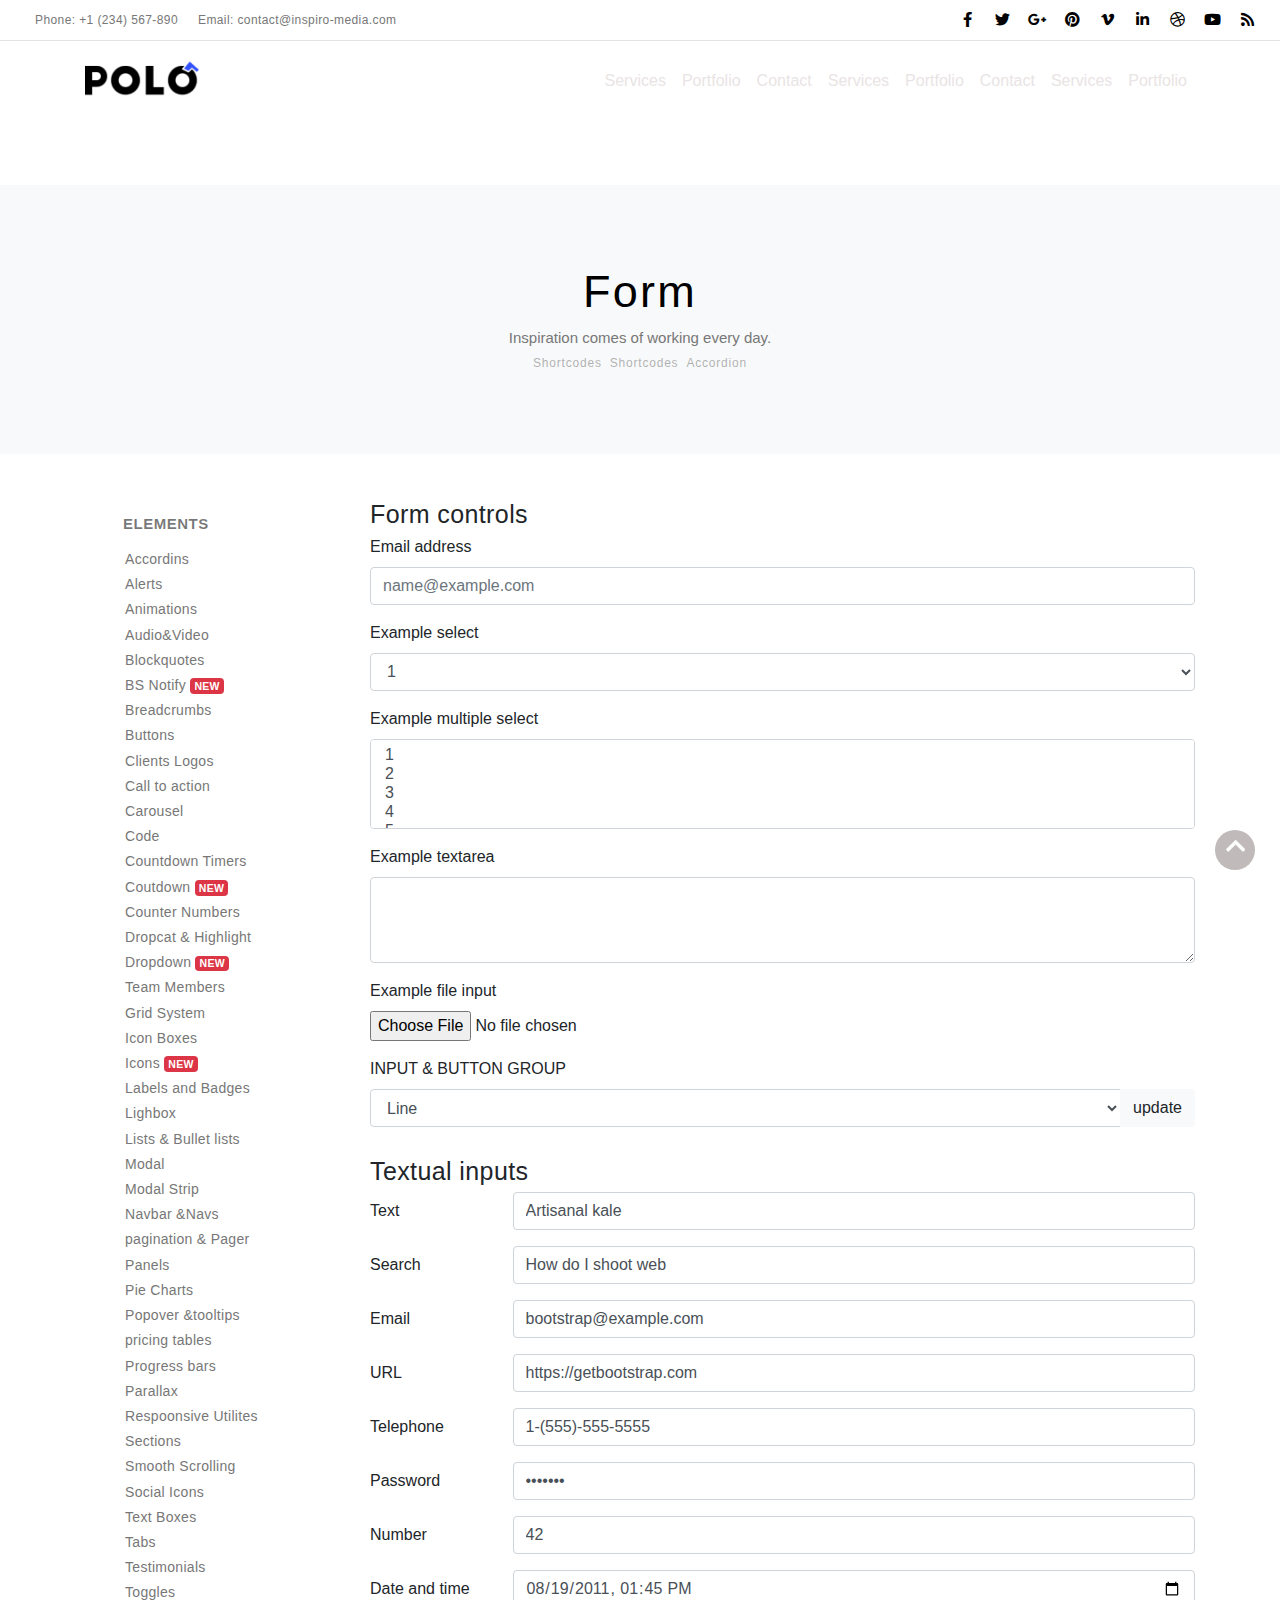
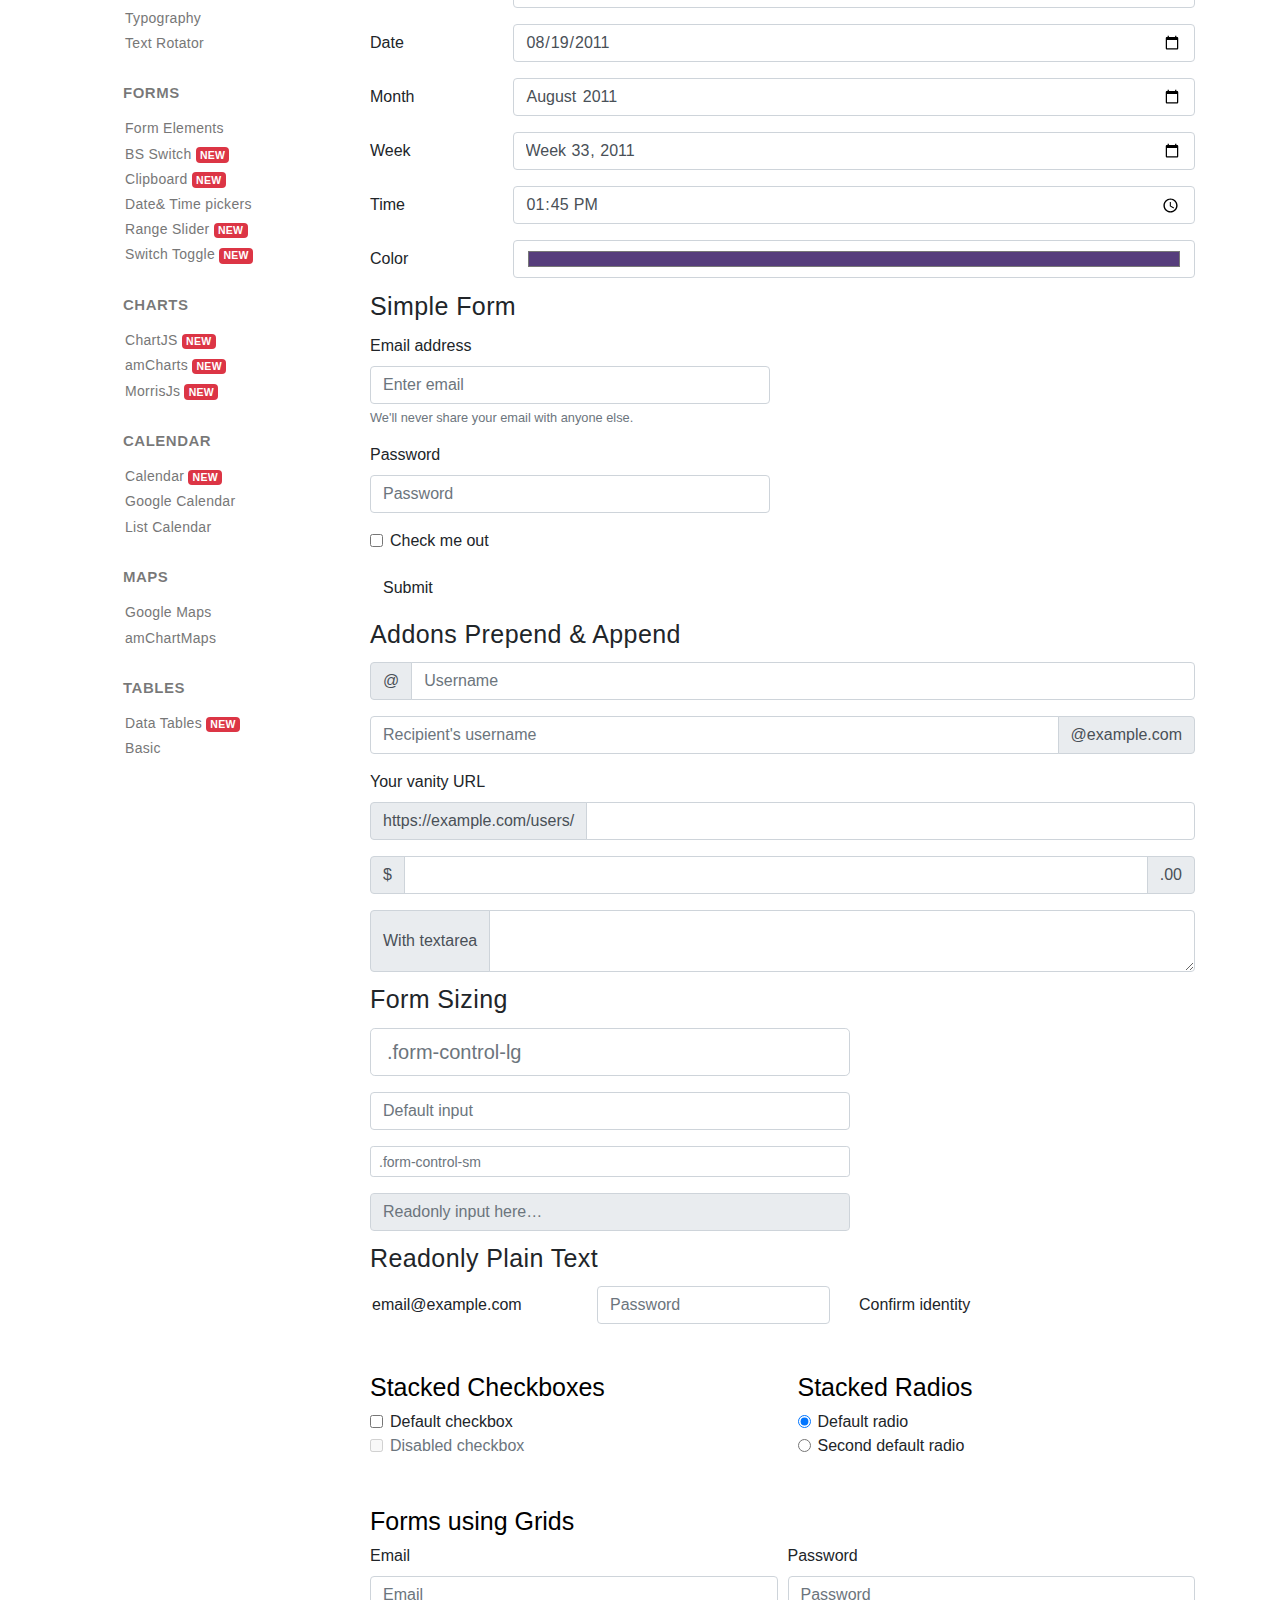
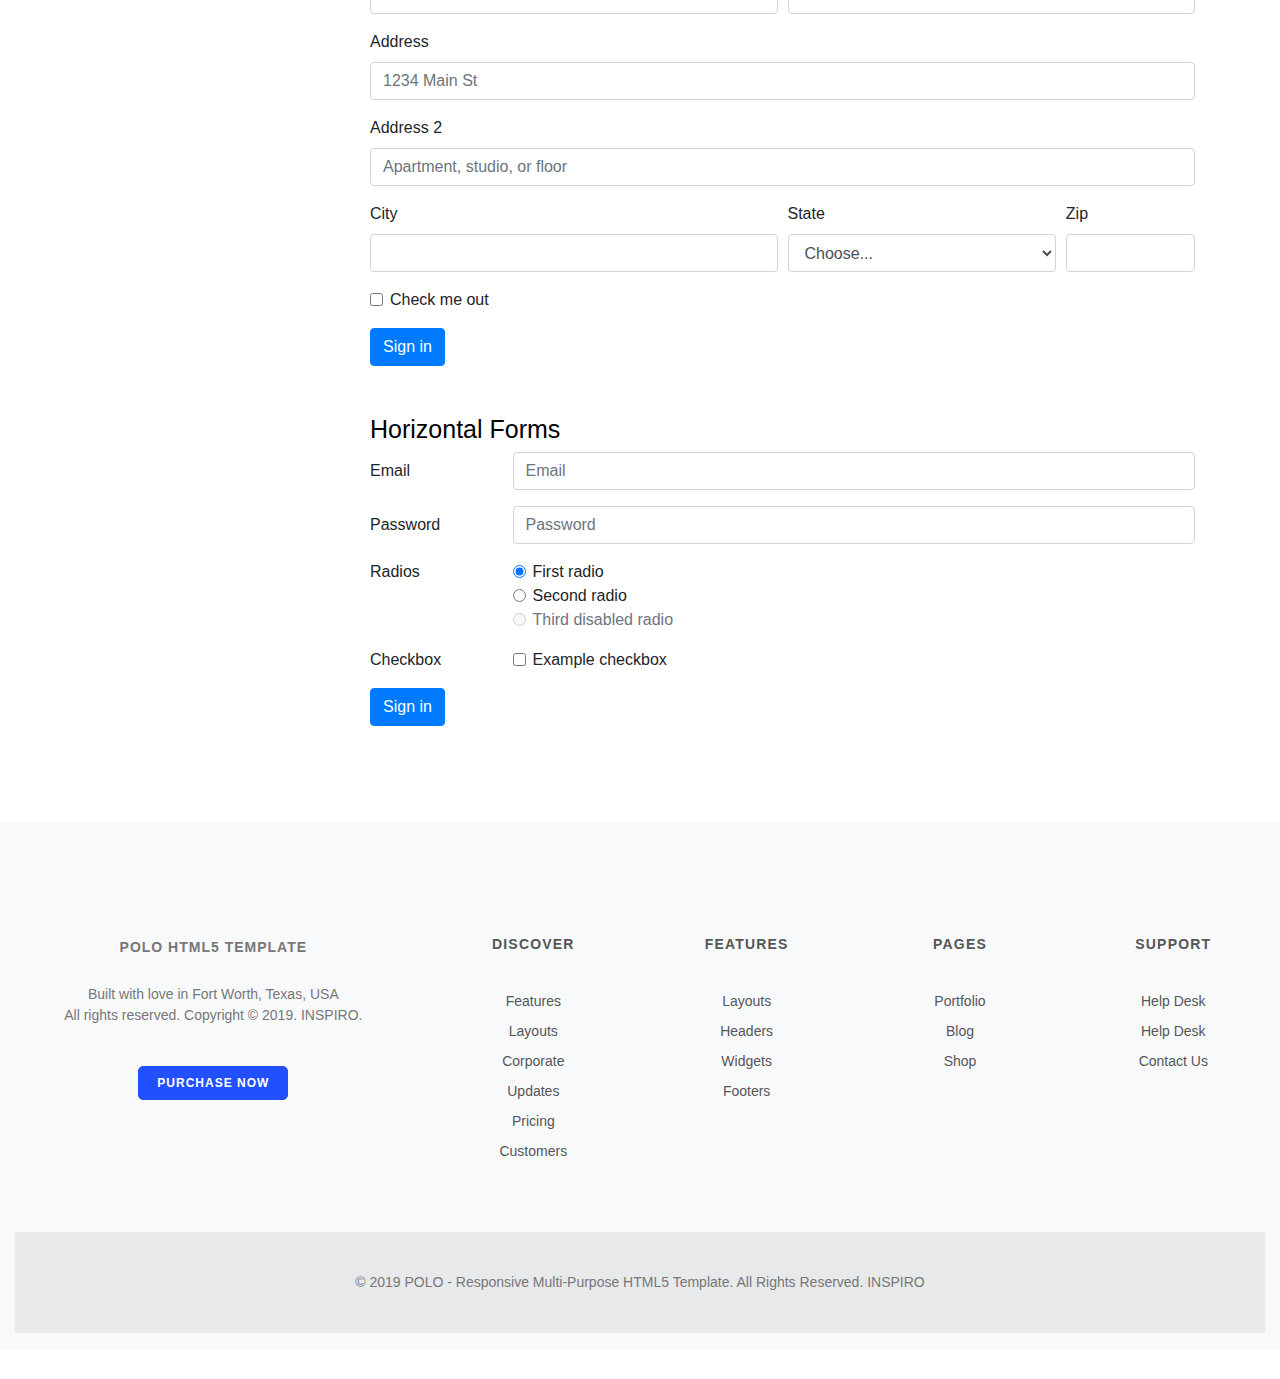
<file: Final Lahiye/form.html>
<!DOCTYPE html>
<html lang="en">

<head>
    <meta charset="UTF-8">
    <meta name="viewport" content="width=device-width, initial-scale=1.0">
    <meta http-equiv="X-UA-Compatible" content="ie=edge">
    <title>Document</title>
    <link rel="stylesheet" href="https://stackpath.bootstrapcdn.com/bootstrap/4.3.1/css/bootstrap.min.css">
    <link rel="stylesheet" href="https://use.fontawesome.com/releases/v5.8.2/css/all.css">
    <link rel="stylesheet" href="scss/style.css">
</head>

<body>


    <header>
        <section id="title_info">
            <div class="container-fluid">
                <div class="row">
                    <div class="col-md-6">
                        <div class="tinfo_left">
                            <ul>
                                <li><a href="#">Phone: +1 (234) 567-890</a></li>
                                <li><a href="#">Email: contact@inspiro-media.com</a></li>

                            </ul>
                        </div>

                    </div>
                    <div class="col-md-6">
                        <div class="tinfo_right">
                            <ul id="ule">
                                <li><a href="#"><i class="fab fa-facebook-f true"> </i> </a> </li>
                                <li><a href="#"><i class="fab fa-twitter true"></i> </a></li>
                                <li><a href="#"><i class="fab fa-google-plus-g true"> </i> </a></li>
                                <li><a href="#"><i class="fab fa-pinterest true"></i> </a></li>
                                <li><a href="#"><i class="fab fa-vimeo-v true"></i> </a></li>
                                <li><a href="#"><i class="fab fa-linkedin-in true"> </i></a></li>
                                <li><a href="#"> <i class="fab fa-dribbble true"> </i></a></li>
                                <li><a href="#"><i class="fab fa-youtube true"> </i></a></li>
                                <li><a href="#"><i class="fa fa-rss true"></i> </a></li>
                            </ul>
                        </div>
                    </div>
                </div>
            </div>
        </section>

        <section id="const">
            <div class="container">
                <nav class="navbar navbar-expand-lg navbar-light">
                    <a class="navbar-brand" href="#"><img src="img/logo/logo-in_page.png" style="width:auto; height:80px"></a>
                    <button class="navbar-toggler" type="button" data-toggle="collapse"
                        data-target="#navbarNavAltMarkup" aria-controls="navbarNavAltMarkup" aria-expanded="false"
                        aria-label="Toggle navigation">
                        <span class="navbar-toggler-icon"></span>
                    </button>
                    <div class="collapse navbar-collapse justify-content-end" id="navbarNavAltMarkup">
                        <div class="navbar-nav">

                            <a class="nav-item nav-link active" href="#">Services</a>
                            <a class="nav-item nav-link active" href="#">Portfolio</a>
                            <a class="nav-item nav-link active" href="#">Contact</a>
                            <a class="nav-item nav-link active" href="#">Services</a>
                            <a class="nav-item nav-link active" href="#">Portfolio</a>
                            <a class="nav-item nav-link active" href="#">Contact</a>
                            <a class="nav-item nav-link active" href="#">Services</a>
                            <a class="nav-item nav-link active" href="#">Portfolio</a>

                        </div>
                    </div>
                </nav>
            </div>

        </section>
    </header>
   
    <section id="title">
        <div class="container">
            <div class="row">
                <div class="col-md-12">
                    <div class="content_title">
                        <h1>Form</h1>
                        <p>Inspiration comes of working every day.</p>
                    </div>
                    <div class="content_link">
                        <ul>
                            <li class="after"><a href="#">Shortcodes</a></li>
                            <li class="after"><a href="#">Shortcodes </a></li>
                            <li><a href="#">Accordion</a></li>

                        </ul>
                    </div>
                </div>

            </div>
        </div>


    </section>


  

    <section id="form">
        <div class="container">
            <div class="row mt-5">
                <div class="col-md-3">
                    <div class="sidebarmenu">
                        <label>Elements</label>
                        <ul>
                            <li><a href="#">Accordins</a></li>
                            <li><a href="#">Alerts</a></li>
                            <li><a href="#">Animations</a></li>
                            <li><a href="">Audio&Video</a></li>
                            <li><a href="#">Blockquotes</a></li>
                            <li><a href="#">BS Notify
                                    <span class="badge badge-danger">NEW</span>
                                </a></li>
                            <li><a href="#">Breadcrumbs</a></li>
                            <li><a href="#">Buttons</a></li>
                            <li><a href="#">Clients Logos</a></li>
                            <li><a href="#">Call to action</a></li>
                            <li><a href="#">Carousel</a></li>
                            <li><a href="#">Code</a></li>
                            <li><a href="#">Countdown Timers</a></li>
                            <li><a href="#">Coutdown
                                    <span class="badge badge-danger">NEW</span>
                                </a></li>
                            <li><a href="#">Counter Numbers</a></li>
                            <li><a href="#">Dropcat & Highlight</a></li>
                            <li><a href="#">Dropdown
                                    <span class="badge badge-danger">NEW</span>
                                </a></li>
                            <li><a href="#">Team Members</a></li>
                            <li><a href="#">Grid System</a></li>
                            <li><a href="#">Icon Boxes</a></li>
                            <li><a href="#">Icons
                                    <span class="badge badge-danger">NEW</span>
                                </a></li>
                            <li><a href="#">Labels and Badges</a></li>
                            <li><a href="#">Lighbox</a></li>
                            <li><a href="#">Lists & Bullet lists</a></li>
                            <li><a href="#">Modal</a></li>
                            <li><a href="#">Modal Strip</a></li>
                            <li><a href="#">Navbar &Navs</a></li>
                            <li><a href="#">pagination & Pager</a></li>
                            <li><a href="#">Panels</a></li>
                            <li><a href="#">Pie Charts</a></li>
                            <li><a href="#">Popover &tooltips</a></li>
                            <li><a href="#">pricing tables</a></li>
                            <li><a href="#">Progress bars</a></li>
                            <li><a href="#">Parallax</a></li>
                            <li><a href="#">Respoonsive Utilites</a></li>
                            <li><a href="#">Sections</a></li>
                            <li><a href="#">Smooth Scrolling</a></li>
                            <li><a href="#">Social Icons</a></li>
                            <li><a href="#">Text Boxes</a></li>
                            <li><a href="#">Tabs</a></li>
                            <li><a href="#">Testimonials</a></li>
                            <li><a href="#">Toggles</a></li>
                            <li><a href="#">Typography</a></li>
                            <li><a href="#">Text Rotator</a></li>
                        </ul>
                        <label>Forms</label>
                        <ul>
                            <li><a href="#">Form Elements</a></li>
                            <li><a href="#">BS Switch
                                    <span class="badge badge-danger">NEW</span>
                                </a></li>
                            <li><a href="#">Clipboard
                                    <span class="badge badge-danger">NEW</span>
                                </a></li>
                            <li><a href="#">Date& Time pickers</a></li>
                            <li><a href="#">Range Slider
                                    <span class="badge badge-danger">NEW</span>
                                </a></li>
                            <li><a href="#">Switch Toggle
                                    <span class="badge badge-danger">NEW</span>
                                </a></li>
                        </ul>
                        <label>Charts</label>
                        <ul>
                            <li><a href="#">ChartJS
                                    <span class="badge badge-danger">NEW</span>
                                </a></li>
                            <li><a href="#">amCharts
                                    <span class="badge badge-danger">NEW</span>
                                </a></li>
                            <li><a href="#">MorrisJs
                                    <span class="badge badge-danger">NEW</span>
                                </a></li>
                        </ul>
                        <label>Calendar</label>
                        <ul>
                            <li><a href="#">Calendar
                                    <span class="badge badge-danger">NEW</span>
                                </a></li>
                            <li><a href="#">Google Calendar</a></li>
                            <li><a href="#">List Calendar</a></li>
                        </ul>

                        <label>Maps</label>
                        <ul>
                            <li><a href="#">Google Maps</a></li>
                            <li><a href="#">amChartMaps</a></li>
                        </ul>
                        <label>Tables</label>
                        <ul>
                            <li><a href="#"> Data Tables
                                    <span class="badge badge-danger">NEW</span>
                                </a></li>
                            <li><a href="#">Basic</a></li>
                        </ul>


                    </div>
                </div>
                <div class="col-md-9">
                    <h3 style="font-size: 25px;line-height: 25px;font-weight: 500;letter-spacing: 0.4px">Form controls
                    </h3>
                    <form>
                        <div class="form-group">
                            <label for="exampleFormControlInput1">Email address</label>
                            <input type="email" class="form-control" id="exampleFormControlInput1"
                                placeholder="name@example.com">
                        </div>
                        <div class="form-group">
                            <label for="exampleFormControlSelect1">Example select</label>
                            <select class="form-control" id="exampleFormControlSelect1">
                                <option>1</option>
                                <option>2</option>
                                <option>3</option>
                                <option>4</option>
                                <option>5</option>
                            </select>
                        </div>
                        <div class="form-group">
                            <label for="exampleFormControlSelect2">Example multiple select</label>
                            <select multiple class="form-control" id="exampleFormControlSelect2">
                                <option>1</option>
                                <option>2</option>
                                <option>3</option>
                                <option>4</option>
                                <option>5</option>
                            </select>
                        </div>
                        <div class="form-group">
                            <label for="exampleFormControlTextarea1">Example textarea</label>
                            <textarea class="form-control" id="exampleFormControlTextarea1" rows="3"></textarea>
                        </div>

                        <div class="form-group">
                            <label for="exampleFormControlFile1">Example file input</label>
                            <input type="file" class="form-control-file" id="exampleFormControlFile1">
                        </div>

                        <div class="input-group mb-3">
                            <label>INPUT & BUTTON GROUP</label>
                            <div class="input-group mb-3">
                                <select class="form-control" id="type">
                                    <option value="line">Line</option>
                                    <option value="bar">Bar</option>
                                    <option value="bar">Width</option>
                                </select>
                                <div class="input-group-append">
                                    <button class="btn btn-light" id="update">update</button>
                                </div>
                            </div>

                        </div>
                    </form>
                    <h3 style="font-size: 25px;line-height: 25px;font-weight: 500;letter-spacing: 0.4px"> Textual inputs
                    </h3>
                    <form>
                        <div class="form-group row">
                            <label for="example-text-input" class="col-2 col-form-label">Text</label>
                            <div class="col-10">
                                <input class="form-control" type="text" value="Artisanal kale" id="example-text-input">
                            </div>
                        </div>
                        <div class="form-group row">
                            <label for="example-search-input" class="col-2 col-form-label">Search</label>
                            <div class="col-10">
                                <input class="form-control" type="search" value="How do I shoot web"
                                    id="example-search-input">
                            </div>
                        </div>
                        <div class="form-group row">
                            <label for="example-email-input" class="col-2 col-form-label">Email</label>
                            <div class="col-10">
                                <input class="form-control" type="email" value="bootstrap@example.com"
                                    id="example-email-input">
                            </div>
                        </div>
                        <div class="form-group row">
                            <label for="example-url-input" class="col-2 col-form-label">URL</label>
                            <div class="col-10">
                                <input class="form-control" type="url" value="https://getbootstrap.com"
                                    id="example-url-input">
                            </div>
                        </div>
                        <div class="form-group row">
                            <label for="example-tel-input" class="col-2 col-form-label">Telephone</label>
                            <div class="col-10">
                                <input class="form-control" type="tel" value="1-(555)-555-5555" id="example-tel-input">
                            </div>
                        </div>
                        <div class="form-group row">
                            <label for="example-password-input" class="col-2 col-form-label">Password</label>
                            <div class="col-10">
                                <input class="form-control" type="password" value="hunter2" id="example-password-input">
                            </div>
                        </div>
                        <div class="form-group row">
                            <label for="example-number-input" class="col-2 col-form-label">Number</label>
                            <div class="col-10">
                                <input class="form-control" type="number" value="42" id="example-number-input">
                            </div>
                        </div>
                        <div class="form-group row">
                            <label for="example-datetime-local-input" class="col-2 col-form-label">Date and
                                time</label>
                            <div class="col-10">
                                <input class="form-control" type="datetime-local" value="2011-08-19T13:45:00"
                                    id="example-datetime-local-input">
                            </div>
                        </div>
                        <div class="form-group row">
                            <label for="example-date-input" class="col-2 col-form-label">Date</label>
                            <div class="col-10">
                                <input class="form-control" type="date" value="2011-08-19" id="example-date-input">
                            </div>
                        </div>
                        <div class="form-group row">
                            <label for="example-month-input" class="col-2 col-form-label">Month</label>
                            <div class="col-10">
                                <input class="form-control" type="month" value="2011-08" id="example-month-input">
                            </div>
                        </div>
                        <div class="form-group row">
                            <label for="example-week-input" class="col-2 col-form-label">Week</label>
                            <div class="col-10">
                                <input class="form-control" type="week" value="2011-W33" id="example-week-input">
                            </div>
                        </div>
                        <div class="form-group row">
                            <label for="example-time-input" class="col-2 col-form-label">Time</label>
                            <div class="col-10">
                                <input class="form-control" type="time" value="13:45:00" id="example-time-input">
                            </div>
                        </div>
                        <div class="form-group row">
                            <label for="example-color-input" class="col-2 col-form-label">Color</label>
                            <div class="col-10">
                                <input class="form-control" type="color" value="#563d7c" id="example-color-input">
                            </div>
                        </div>
                    </form>
                    <h3
                        style="font-size: 25px;line-height: 25px;font-weight: 500;letter-spacing: 0.4px; margin-top: 15px; margin-bottom: 15px;">
                        Simple Form

                    </h3>
                    <form style="max-width: 25rem;">
                        <div class="form-group">
                            <label for="exampleInputEmail1">Email address</label>
                            <input class="form-control" id="exampleInputEmail1" aria-describedby="emailHelp"
                                placeholder="Enter email" type="email">
                            <small id="emailHelp" class="form-text text-muted">We'll never share your email with
                                anyone else.</small>
                        </div>
                        <div class="form-group">
                            <label for="exampleInputPassword1">Password</label>
                            <input class="form-control" id="exampleInputPassword1" placeholder="Password"
                                type="password">
                        </div>
                        <div class="form-check">
                            <input class="form-check-input" id="exampleCheck1" type="checkbox">
                            <label class="form-check-label" for="exampleCheck1">Check me out</label>
                        </div>
                        <button type="submit" class="btn m-t-30 mt-3">Submit</button>
                    </form>

                    <h3
                        style="font-size: 25px;line-height: 25px;font-weight: 500;letter-spacing: 0.4px; margin-top: 15px; margin-bottom: 15px;">
                        Addons Prepend & Append</h3>


                    <form>
                        <div class="input-group mb-3">
                            <div class="input-group-prepend">
                                <span class="input-group-text" id="basic-addon1">@</span>
                            </div>
                            <input type="text" class="form-control" placeholder="Username" aria-label="Username"
                                aria-describedby="basic-addon1">
                        </div>

                        <div class="input-group mb-3">
                            <input type="text" class="form-control" placeholder="Recipient's username"
                                aria-label="Recipient's username" aria-describedby="basic-addon2">
                            <div class="input-group-append">
                                <span class="input-group-text" id="basic-addon2">@example.com</span>
                            </div>
                        </div>

                        <label for="basic-url">Your vanity URL</label>
                        <div class="input-group mb-3">
                            <div class="input-group-prepend">
                                <span class="input-group-text" id="basic-addon3">https://example.com/users/</span>
                            </div>
                            <input type="text" class="form-control" id="basic-url" aria-describedby="basic-addon3">
                        </div>

                        <div class="input-group mb-3">
                            <div class="input-group-prepend">
                                <span class="input-group-text">$</span>
                            </div>
                            <input type="text" class="form-control" aria-label="Amount (to the nearest dollar)">
                            <div class="input-group-append">
                                <span class="input-group-text">.00</span>
                            </div>
                        </div>

                        <div class="input-group">
                            <div class="input-group-prepend">
                                <span class="input-group-text">With textarea</span>
                            </div>
                            <textarea class="form-control" aria-label="With textarea"></textarea>
                        </div>



                    </form>
                    <h3
                        style="font-size: 25px;line-height: 25px;font-weight: 500;letter-spacing: 0.4px; margin-top: 15px; margin-bottom: 15px;">
                        Form Sizing
                    </h3>


                    <div style="max-width: 30rem;">
                        <input class="form-control form-control-lg m-t-20 mt-3" placeholder=".form-control-lg"
                            type="text">
                        <input class="form-control m-t-20 mt-3" placeholder="Default input" type="text">
                        <input class="form-control form-control-sm m-t-20 mt-3" placeholder=".form-control-sm"
                            type="text">
                        <input class="form-control m-t-20 mt-3" placeholder="Readonly input here…" readonly=""
                            type="text">
                    </div>

                    <h3
                        style="font-size: 25px;line-height: 25px;font-weight: 500;letter-spacing: 0.4px; margin-top: 15px; margin-bottom: 15px;">
                        Readonly Plain Text

                    </h3>
                    <form class="form-inline">
                        <div class="form-group m-t-20">
                            <label for="staticEmail2" class="sr-only">Email</label>
                            <input readonly="" class="form-control-plaintext" id="staticEmail2"
                                value="email@example.com" type="text">
                        </div>
                        <div class="form-group mx-sm-3 m-t-20">
                            <label for="inputPassword2" class="sr-only">Password</label>
                            <input class="form-control" id="inputPassword2" placeholder="Password" type="password">
                        </div>
                        <button type="submit" class="btn m-t-20">Confirm identity</button>
                    </form>

                    <div class="row mt-5">
                        <div class="col-md-6">
                            <h3 style="font-size:25px; color:black; font-weight:500">Stacked Checkboxes</h3>
                            <div class="form-check">
                                <input class="form-check-input" type="checkbox" value="" id="defaultCheck1">
                                <label class="form-check-label" for="defaultCheck1">
                                    Default checkbox
                                </label>
                            </div>
                            <div class="form-check">
                                <input class="form-check-input" type="checkbox" value="" id="defaultCheck2" disabled>
                                <label class="form-check-label" for="defaultCheck2">
                                    Disabled checkbox
                                </label>
                            </div>

                        </div>

                        <div class="col-md-6">

                            <h3 style="font-size:25px; color:black; font-weight:500">Stacked Radios</h3>
                            <div class="form-check">
                                <input class="form-check-input" type="radio" name="exampleRadios" id="exampleRadios1"
                                    value="option1" checked>
                                <label class="form-check-label" for="exampleRadios1">
                                    Default radio
                                </label>
                            </div>
                            <div class="form-check">
                                <input class="form-check-input" type="radio" name="exampleRadios" id="exampleRadios2"
                                    value="option2">
                                <label class="form-check-label" for="exampleRadios2">
                                    Second default radio
                                </label>
                            </div>

                        </div>
                    </div>
                    <h3 style="font-size:25px; color:black; font-weight:500" class="mt-5">Forms using Grids
                    </h3>


                    <form>
                        <div class="form-row">
                            <div class="form-group col-md-6">
                                <label for="inputEmail4">Email</label>
                                <input type="email" class="form-control" id="inputEmail4" placeholder="Email">
                            </div>
                            <div class="form-group col-md-6">
                                <label for="inputPassword4">Password</label>
                                <input type="password" class="form-control" id="inputPassword4" placeholder="Password">
                            </div>
                        </div>
                        <div class="form-group">
                            <label for="inputAddress">Address</label>
                            <input type="text" class="form-control" id="inputAddress" placeholder="1234 Main St">
                        </div>
                        <div class="form-group">
                            <label for="inputAddress2">Address 2</label>
                            <input type="text" class="form-control" id="inputAddress2"
                                placeholder="Apartment, studio, or floor">
                        </div>
                        <div class="form-row">
                            <div class="form-group col-md-6">
                                <label for="inputCity">City</label>
                                <input type="text" class="form-control" id="inputCity">
                            </div>
                            <div class="form-group col-md-4">
                                <label for="inputState">State</label>
                                <select id="inputState" class="form-control">
                                    <option selected>Choose...</option>
                                    <option>...</option>
                                </select>
                            </div>
                            <div class="form-group col-md-2">
                                <label for="inputZip">Zip</label>
                                <input type="text" class="form-control" id="inputZip">
                            </div>
                        </div>
                        <div class="form-group">
                            <div class="form-check">
                                <input class="form-check-input" type="checkbox" id="gridCheck">
                                <label class="form-check-label" for="gridCheck">
                                    Check me out
                                </label>
                            </div>
                        </div>
                        <button type="submit" class="btn btn-primary">Sign in</button>
                    </form>


                    <h3 style="font-size:25px; color:black; font-weight:500" class="mt-5">Horizontal Forms

                    </h3>
                    <form>
                        <div class="form-group row">
                            <label for="inputEmail3" class="col-sm-2 col-form-label">Email</label>
                            <div class="col-sm-10">
                                <input type="email" class="form-control" id="inputEmail3" placeholder="Email">
                            </div>
                        </div>
                        <div class="form-group row">
                            <label for="inputPassword3" class="col-sm-2 col-form-label">Password</label>
                            <div class="col-sm-10">
                                <input type="password" class="form-control" id="inputPassword3" placeholder="Password">
                            </div>
                        </div>
                        <fieldset class="form-group">
                            <div class="row">
                                <legend class="col-form-label col-sm-2 pt-0">Radios</legend>
                                <div class="col-sm-10">
                                    <div class="form-check">
                                        <input class="form-check-input" type="radio" name="gridRadios" id="gridRadios1"
                                            value="option1" checked>
                                        <label class="form-check-label" for="gridRadios1">
                                            First radio
                                        </label>
                                    </div>
                                    <div class="form-check">
                                        <input class="form-check-input" type="radio" name="gridRadios" id="gridRadios2"
                                            value="option2">
                                        <label class="form-check-label" for="gridRadios2">
                                            Second radio
                                        </label>
                                    </div>
                                    <div class="form-check disabled">
                                        <input class="form-check-input" type="radio" name="gridRadios" id="gridRadios3"
                                            value="option3" disabled>
                                        <label class="form-check-label" for="gridRadios3">
                                            Third disabled radio
                                        </label>
                                    </div>
                                </div>
                            </div>
                        </fieldset>
                        <div class="form-group row">
                            <div class="col-sm-2">Checkbox</div>
                            <div class="col-sm-10">
                                <div class="form-check">
                                    <input class="form-check-input" type="checkbox" id="gridCheck1">
                                    <label class="form-check-label" for="gridCheck1">
                                        Example checkbox
                                    </label>
                                </div>
                            </div>
                        </div>
                        <div class="form-group row">
                            <div class="col-sm-10">
                                <button type="submit" class="btn btn-primary">Sign in</button>
                            </div>
                        </div>
                    </form>
                </div>


            </div>
        </div>


    </section>

  <section id="footer">
        <div class="container-fluid">
            <div class="row justify-content-center align-items-center text-center">
                <div class="col-md-4">
                    <div class="footer_left_content">
                        <h4>POLO HTML5 TEMPLATE</h4>
                        <p>Built with love in Fort Worth, Texas, USA<br>
                            All rights reserved. Copyright © 2019. INSPIRO.</p>
                        <a href="#" class="btn btn-inverted">Purchase Now</a>
                    </div>
                </div>


                <div class="col-md-8">
                    <div class="row">
                        <div class="col-md-3">
                            <div class="widget">
                                <span>discover</span>
                                <ul>
                                    <li><a href="#">Features</a></li>
                                    <li><a href="#">Layouts</a></li>
                                    <li><a href="#">Corporate</a></li>
                                    <li><a href="#">Updates</a></li>
                                    <li><a href="#">Pricing</a></li>
                                    <li><a href="#">Customers</a></li>

                                </ul>

                            </div>
                        </div>
                        <div class="col-md-3">
                            <div class="widget">
                                <span>features</span>
                                <ul>
                                    <li><a href="#">Layouts</a></li>
                                    <li><a href="#">Headers</a></li>
                                    <li><a href="#">Widgets</a></li>
                                    <li><a href="#">Footers</a></li>

                                </ul>

                            </div>
                        </div>
                        <div class="col-md-3">
                            <div class="widget">
                                <span>pages</span>
                                <ul>
                                    <li><a href="#">Portfolio</a></li>
                                    <li><a href="#">Blog </a></li>
                                    <li><a href="#">Shop</a></li>
                                </ul>

                            </div>
                        </div>
                        <div class="col-md-3">
                            <div class="widget">
                                <span>support</span>
                                <ul>
                                    <li><a href="#">Help Desk</a></li>
                                    <li><a href="#">Help Desk</a></li>
                                    <li><a href="#">Contact Us</a></li>
                                </ul>


                            </div>
                        </div>
                    </div>
                </div>




            </div>
            <div class="container-fluuid">
                <div class="row">
                    <div class="col-md-12">
                        <div class="footer_finish justify-content-center align-items-center text-center">
                            <p>© 2019 POLO - Responsive Multi-Purpose HTML5 Template. All Rights Reserved.
                                <a href="#">INSPIRO</a> </p>

                        </div>

                    </div>

                </div>
            </div>





        </div>
        <a class="up">
            <i class="fas fa-chevron-up"></i>
        </a>

    </section>

 

    <script src="https://code.jquery.com/jquery-3.3.1.min.js"></script>
    <script src="https://cdnjs.cloudflare.com/ajax/libs/popper.js/1.14.7/umd/popper.min.js"></script>
    <script src="https://stackpath.bootstrapcdn.com/bootstrap/4.3.1/js/bootstrap.min.js"></script>
    <script src="JS/form.js"></script>

</body>

</html>
</file>
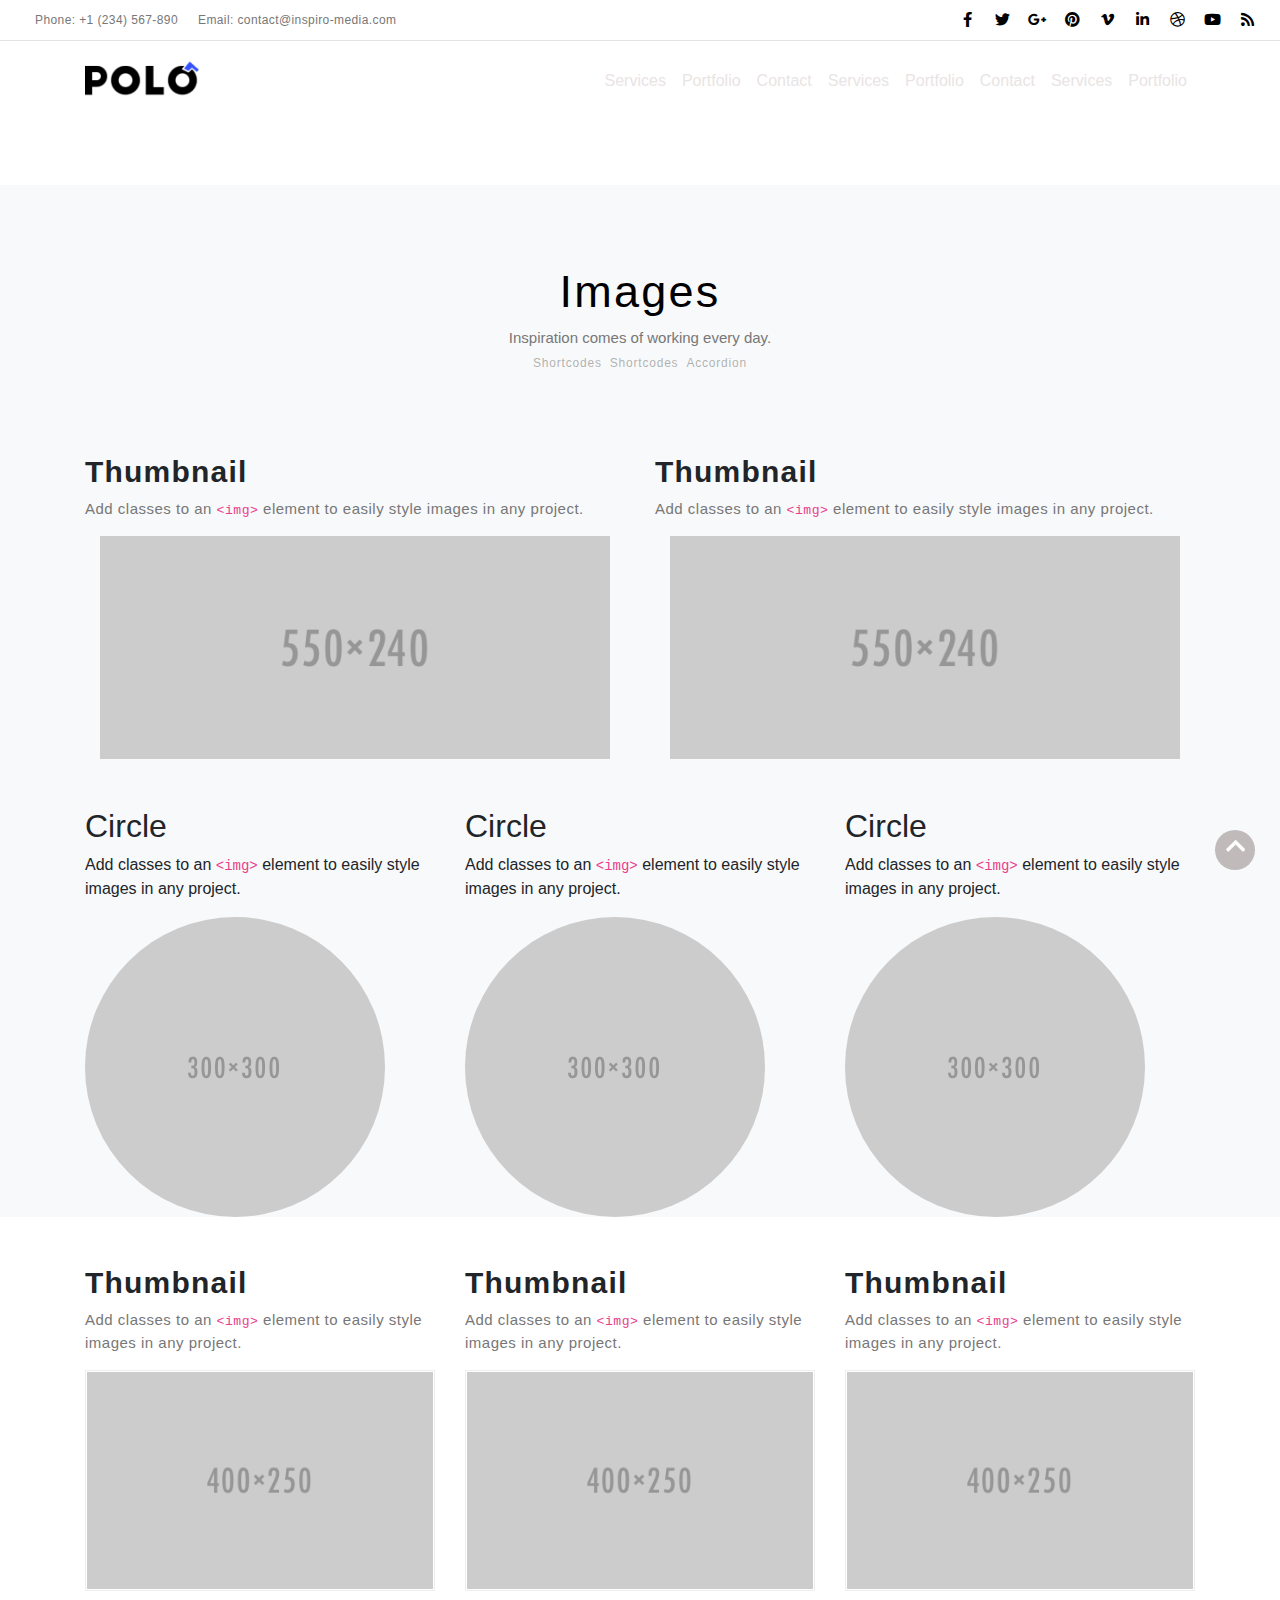
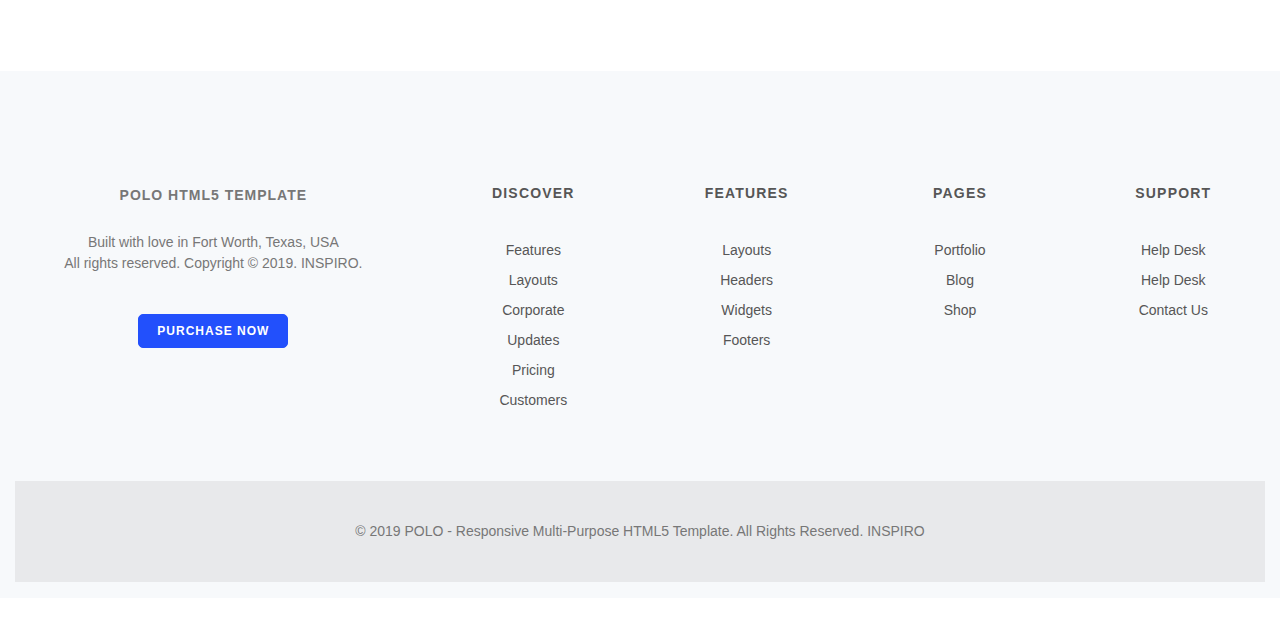
<file: Final Lahiye/respimage.html>
<!DOCTYPE html>
<html lang="en">

<head>
    <meta charset="UTF-8">
    <meta name="viewport" content="width=device-width, initial-scale=1.0">
    <meta http-equiv="X-UA-Compatible" content="ie=edge">
    <title>Document</title>
    <link rel="stylesheet" href="https://stackpath.bootstrapcdn.com/bootstrap/4.3.1/css/bootstrap.min.css">
    <link rel="stylesheet" href="https://use.fontawesome.com/releases/v5.8.2/css/all.css">
    <link rel="stylesheet" href="scss/style.css">
</head>

<body>
    <header>
        <section id="title_info">
            <div class="container-fluid">
                <div class="row">
                    <div class="col-md-6">
                        <div class="tinfo_left">
                            <ul>
                                <li><a href="#">Phone: +1 (234) 567-890</a></li>
                                <li><a href="#">Email: contact@inspiro-media.com</a></li>

                            </ul>
                        </div>

                    </div>
                    <div class="col-md-6">
                        <div class="tinfo_right">
                            <ul id="ule">
                                <li><a href="#"><i class="fab fa-facebook-f true"> </i> </a> </li>
                                <li><a href="#"><i class="fab fa-twitter true"></i> </a></li>
                                <li><a href="#"><i class="fab fa-google-plus-g true"> </i> </a></li>
                                <li><a href="#"><i class="fab fa-pinterest true"></i> </a></li>
                                <li><a href="#"><i class="fab fa-vimeo-v true"></i> </a></li>
                                <li><a href="#"><i class="fab fa-linkedin-in true"> </i></a></li>
                                <li><a href="#"> <i class="fab fa-dribbble true"> </i></a></li>
                                <li><a href="#"><i class="fab fa-youtube true"> </i></a></li>
                                <li><a href="#"><i class="fa fa-rss true"></i> </a></li>
                            </ul>
                        </div>
                    </div>
                </div>
            </div>
        </section>

        <section id="const">
            <div class="container">
                <nav class="navbar navbar-expand-lg navbar-light">
                    <a class="navbar-brand" href="#"><img src="img/logo/logo-in_page.png" style="width:auto; height:80px"></a>
                    <button class="navbar-toggler" type="button" data-toggle="collapse"
                        data-target="#navbarNavAltMarkup" aria-controls="navbarNavAltMarkup" aria-expanded="false"
                        aria-label="Toggle navigation">
                        <span class="navbar-toggler-icon"></span>
                    </button>
                    <div class="collapse navbar-collapse justify-content-end" id="navbarNavAltMarkup">
                        <div class="navbar-nav">

                            <a class="nav-item nav-link active" href="#">Services</a>
                            <a class="nav-item nav-link active" href="#">Portfolio</a>
                            <a class="nav-item nav-link active" href="#">Contact</a>
                            <a class="nav-item nav-link active" href="#">Services</a>
                            <a class="nav-item nav-link active" href="#">Portfolio</a>
                            <a class="nav-item nav-link active" href="#">Contact</a>
                            <a class="nav-item nav-link active" href="#">Services</a>
                            <a class="nav-item nav-link active" href="#">Portfolio</a>

                        </div>
                    </div>
                </nav>
            </div>

        </section>
    </header>

    <main>
        <section id="title">
            <div class="container">
                <div class="row">
                    <div class="col-md-12">
                        <div class="content_title">
                            <h1>Images</h1>
                            <p>Inspiration comes of working every day.</p>
                        </div>
                        <div class="content_link">
                            <ul>
                                <li class="after"><a href="#">Shortcodes</a></li>
                                <li class="after"><a href="#">Shortcodes </a></li>
                                <li><a href="#">Accordion</a></li>

                            </ul>
                        </div>
                    </div>

                </div>
            </div>

            <section id="images_first">
                <div class="container">
                    <div class="row ">
                        <div class="col-md-6">


                            <div class="item">
                                <h2>Thumbnail </h2>

                                <p>Add classes to an <code>&lt;img&gt;</code> element to easily style images in any
                                    project.</p>
                                <img src="img/resp_image/550x240.png">
                            </div>
                        </div>
                        <div class="col-md-6">
                            <div class="item">
                                <h2>Thumbnail </h2>

                                <p>Add classes to an <code>&lt;img&gt;</code> element to easily style images in any
                                    project.</p>
                                <img src="img/resp_image/550x240.png">
                            </div>
                        </div>
                    </div>
                </div>

            </section>
            <section id="images_second"></section>
            <div class="container">
                <div class="row mt-5">
                    <div class="col-md-4">
                        <div class="keep">
                            <h2>Circle</h2>
                            <p>Add classes to an <code>&lt;img&gt;</code> element to easily style images in any
                                project.</p>
                            <img src="img/resp_image/300x300.png" class="img-fluid rounded-circle">
                        </div>


                    </div>
                    <div class="col-md-4">
                        <div class="keep">
                            <h2>Circle</h2>
                            <p>Add classes to an <code>&lt;img&gt;</code> element to easily style images in any
                                project.</p>
                            <img src="img/resp_image/300x300.png" class="img-fluid rounded-circle">
                        </div>
                    </div>
                    <div class="col-md-4">
                        <div class="keep">
                            <h2>Circle</h2>
                            <p>Add classes to an <code>&lt;img&gt;</code> element to easily style images in any
                                project.</p>
                            <img src="img/resp_image/300x300.png" class="img-fluid rounded-circle">
                        </div>
                    </div>
                </div>

            </div>
        </section>

        <section id="images_third">
            <div class="container">
                <div class="row mt-5">
                    <div class="col-md-4">
                        <div class="hold">
                            <h2>Thumbnail </h2>
                            <p>Add classes to an <code>&lt;img&gt;</code> element to easily style images in any
                                project.</p>
                            <img src="img/resp_image/400x250.png">
                        </div>

                    </div>
                    <div class="col-md-4">
                        <div class="hold">
                            <h2>Thumbnail </h2>
                            <p>Add classes to an <code>&lt;img&gt;</code> element to easily style images in any
                                project.</p>
                                <img src="img/resp_image/400x250.png">
                        </div>

                    </div>
                    <div class="col-md-4">
                        <div class="hold">
                            <h2>Thumbnail </h2>
                            <p>Add classes to an <code>&lt;img&gt;</code> element to easily style images in any
                                project.</p>
                                <img src="img/resp_image/400x250.png">
                        </div>

                    </div>

                </div>
            </div>

            </div>
        </section>

    </main>



    


    <section id="footer">
        <div class="container-fluid">
            <div class="row justify-content-center align-items-center text-center">
                <div class="col-md-4">
                    <div class="footer_left_content">
                        <h4>POLO HTML5 TEMPLATE</h4>
                        <p>Built with love in Fort Worth, Texas, USA<br>
                            All rights reserved. Copyright © 2019. INSPIRO.</p>
                        <a href="#" class="btn btn-inverted">Purchase Now</a>
                    </div>
                </div>


                <div class="col-md-8">
                    <div class="row">
                        <div class="col-md-3">
                            <div class="widget">
                                <span>discover</span>
                                <ul>
                                    <li><a href="#">Features</a></li>
                                    <li><a href="#">Layouts</a></li>
                                    <li><a href="#">Corporate</a></li>
                                    <li><a href="#">Updates</a></li>
                                    <li><a href="#">Pricing</a></li>
                                    <li><a href="#">Customers</a></li>

                                </ul>

                            </div>
                        </div>
                        <div class="col-md-3">
                            <div class="widget">
                                <span>features</span>
                                <ul>
                                    <li><a href="#">Layouts</a></li>
                                    <li><a href="#">Headers</a></li>
                                    <li><a href="#">Widgets</a></li>
                                    <li><a href="#">Footers</a></li>

                                </ul>

                            </div>
                        </div>
                        <div class="col-md-3">
                            <div class="widget">
                                <span>pages</span>
                                <ul>
                                    <li><a href="#">Portfolio</a></li>
                                    <li><a href="#">Blog </a></li>
                                    <li><a href="#">Shop</a></li>
                                </ul>

                            </div>
                        </div>
                        <div class="col-md-3">
                            <div class="widget">
                                <span>support</span>
                                <ul>
                                    <li><a href="#">Help Desk</a></li>
                                    <li><a href="#">Help Desk</a></li>
                                    <li><a href="#">Contact Us</a></li>
                                </ul>


                            </div>
                        </div>
                    </div>
                </div>




            </div>
            <div class="container-fluuid">
                <div class="row">
                    <div class="col-md-12">
                        <div class="footer_finish justify-content-center align-items-center text-center">
                            <p>© 2019 POLO - Responsive Multi-Purpose HTML5 Template. All Rights Reserved.
                                <a href="#">INSPIRO</a> </p>

                        </div>

                    </div>

                </div>
            </div>





        </div>
        <a class="up">
            <i class="fas fa-chevron-up"></i>
        </a>

    </section>

    <script src="https://code.jquery.com/jquery-3.3.1.min.js"></script>
    <script src="https://cdnjs.cloudflare.com/ajax/libs/popper.js/1.14.7/umd/popper.min.js"></script>
    <script src="https://stackpath.bootstrapcdn.com/bootstrap/4.3.1/js/bootstrap.min.js"></script>
    <script src="JS/respimg.js"></script>

</body>

</html>
</file>
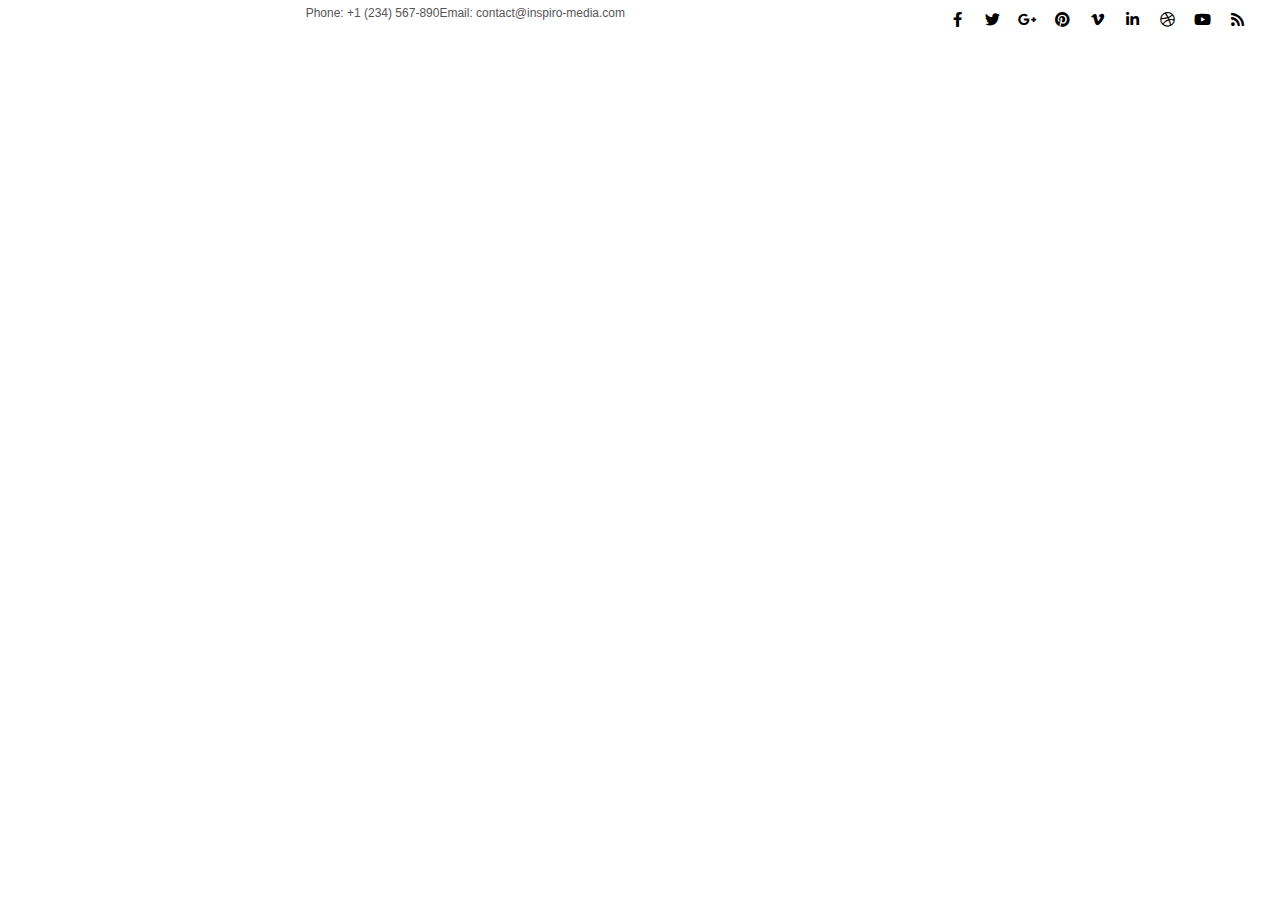
<file: Final/accardion.html>
<!DOCTYPE html>
<html lang="en">

<head>
    <meta charset="UTF-8">
    <meta name="viewport" content="width=device-width, initial-scale=1.0">
    <meta http-equiv="X-UA-Compatible" content="ie=edge">
    <title>Document</title>
    <link rel="stylesheet" href="https://stackpath.bootstrapcdn.com/bootstrap/4.3.1/css/bootstrap.min.css">
    <link rel="stylesheet" href="https://use.fontawesome.com/releases/v5.8.2/css/all.css">
    <link rel="stylesheet" href="scss/style.css">
</head>

<body>
    <section id="title_info">
        <div class="container-fluid">
            <div class="row">
                <div class="col-md-6">
                    <div class="tinfo_left">
                        <ul>
                            <li><a href="#">Phone: +1 (234) 567-890</a></li>
                            <li><a href="#">Email: contact@inspiro-media.com</a></li>

                        </ul>
                    </div>

                </div>
                <div class="col-md-6">
                    <div class="tinfo_right">
                        <ul id="ule">
                            <li><a href="#"><i class="fab fa-facebook-f"> </i> <i class="fab just fa-facebook-f"></i></a> </li>
                            <li><a href="#"><i class="fab fa-twitter"></i></a></li>
                            <li><a href="#"><i class="fab fa-google-plus-g"></i></a></li>
                            <li><a href="#"><i class="fab fa-pinterest"></i></a></li> 
                            <li><a href="#"><i class="fab fa-vimeo-v"></i></a></li>
                            <li><a href="#"><i class="fab fa-linkedin-in"></i></a></li>
                            <li><a href="#"> <i class="fab fa-dribbble"></i></a></li>
                            <li><a href="#"><i class="fab fa-youtube"> </i></a></li>
                            <li><a href="#"><i class="fa fa-rss"></i></a></li>

                                   
                        </ul>
                    </div>
                </div>
            </div>
        </div>
    </section>
    <script src="https://code.jquery.com/jquery-3.3.1.min.js"></script>
    <script src="https://cdnjs.cloudflare.com/ajax/libs/popper.js/1.14.7/umd/popper.min.js"></script>
    <script src="https://stackpath.bootstrapcdn.com/bootstrap/4.3.1/js/bootstrap.min.js"></script>
    <script src="js/main.js"></script>

</body>

</html>
</file>
<file: Accardion/scss_Accardion/style.css>
body {
  font-family: "Merriweather Sans", sans-serif;
  height: 2000px; }

#title_info {
  width: 100%;
  height: 100%; }
  #title_info .tinfo_left ul {
    display: flex;
    justify-content: flex-end;
    box-sizing: border-box; }
    #title_info .tinfo_left ul li {
      list-style: none !important; }
      #title_info .tinfo_left ul li a {
        text-decoration: none;
        padding: 0;
        margin: 0;
        text-decoration: none;
        font-size: 12px;
        font-weight: 400;
        color: black; }
  #title_info .tinfo_right ul {
    margin-right: 10px;
    display: flex;
    justify-content: flex-end;
    box-sizing: border-box; }
    #title_info .tinfo_right ul li {
      list-style: none !important; }
      #title_info .tinfo_right ul li a {
        text-decoration: none;
        cursor: pointer; }
        #title_info .tinfo_right ul li a i {
          font-size: 15px;
          text-decoration: none;
          width: 35px;
          height: 40px;
          line-height: 40px;
          border-radius: 0;
          text-align: center;
          color: black;
          position: relative; }
        #title_info .tinfo_right ul li a .activeI {
          display: block;
          color: white;
          background-color: #5d82d1; }
        #title_info .tinfo_right ul li a .disnone {
          position: absolute;
          color: red;
          visibility: hidden;
          top: 20px; }

#const .navbar .navbar-brand {
  font-size: 25px !important;
  color: #e9e4e4 !important; }
  #const .navbar .navbar-brand:hover {
    color: white !important; }
#const .navbar .navbar-nav {
  display: flex; }
  #const .navbar .navbar-nav .nav-link {
    color: #e9e4e4 !important; }
    #const .navbar .navbar-nav .nav-link:hover {
      color: white !important; }

#accordion_title {
  background-color: #f8f9fa;
  margin-top: 4rem; }
  #accordion_title .content_title {
    box-sizing: border-box;
    padding-top: 5rem; }
    #accordion_title .content_title h1 {
      color: black;
      letter-spacing: 2.2px;
      font-weight: 500;
      font-size: 45px;
      text-align: center; }
    #accordion_title .content_title p {
      color: #777;
      font-size: 15px;
      text-align: center;
      font-weight: 300;
      text-align: center;
      padding: 0;
      margin: 0; }
  #accordion_title .content_link {
    box-sizing: border-box;
    padding-bottom: 5rem; }
    #accordion_title .content_link ul {
      list-style: none;
      display: flex;
      justify-content: center;
      margin: 0;
      padding: 0; }
      #accordion_title .content_link ul li a {
        text-decoration: none;
        color: #77777791;
        font-size: 12px;
        letter-spacing: 0.8px;
        margin: 0 4px 0 4px; }

#accardion {
  margin-top: 1px; }
  #accardion .sidebarmenu {
    display: block;
    margin-top: 1px;
    box-sizing: border-box; }
    #accardion .sidebarmenu label {
      text-transform: uppercase;
      font-size: 15px;
      font-weight: 700;
      color: #00000087;
      display: block;
      margin-left: 38px;
      letter-spacing: 0.5px;
      line-height: 1.5px;
      padding-top: 20px;
      padding-bottom: 15px; }
    #accardion .sidebarmenu ul {
      list-style: none;
      box-sizing: border-box; }
      #accardion .sidebarmenu ul li {
        font-family: Helvetica,Arial,sans-serif; }
        #accardion .sidebarmenu ul li a {
          color: #777;
          text-decoration: none;
          line-height: 25.2px;
          font-size: 14px;
          letter-spacing: 0.3px; }
  #accardion .sminfo {
    color: black;
    font-size: 20px;
    font-weight: 500;
    letter-spacing: 1px;
    margin-top: 12px;
    margin-bottom: 12px;
    padding-left: 20px; }
  #accardion .line {
    width: 100%;
    margin: 50px 0;
    border-top: 1px solid #e3e3e3; }
  #accardion .title {
    width: 80%;
    margin-left: 1%;
    margin-right: 10%;
    box-sizing: border-box;
    border: 1px solid #ececec;
    border-radius: 5px;
    margin-bottom: 12px;
    position: relative; }
    #accardion .title h4 {
      font-size: 14px;
      font-weight: 500;
      cursor: pointer;
      font-family: Helvetica,Arial,sans-serif;
      color: #1f1f1f;
      letter-spacing: .5px;
      padding-top: 10px;
      padding-left: 10px; }
    #accardion .title i {
      font-weight: 900;
      font-size: 13px;
      position: absolute;
      right: 5px;
      top: 11px; }
    #accardion .title .title_content {
      box-sizing: border-box;
      max-height: 0px;
      overflow: hidden;
      transition: max-height 1s; }
      #accardion .title .title_content p {
        font-family: Helvetica,Arial,sans-serif;
        color: #565656;
        padding-left: 10px;
        font-size: 14px;
        font-weight: 500;
        line-height: 21px; }
  #accardion .title_shadow {
    width: 80%;
    margin-left: 1%;
    margin-right: 10%;
    box-sizing: border-box;
    border: 1px solid #ececec;
    border-radius: 5px;
    margin-bottom: 12px;
    position: relative; }
    #accardion .title_shadow h4 {
      font-size: 14px;
      font-weight: 500;
      cursor: pointer;
      font-family: Helvetica,Arial,sans-serif;
      color: #1f1f1f;
      letter-spacing: .5px;
      padding-top: 10px;
      padding-left: 10px; }
    #accardion .title_shadow i {
      font-weight: 900;
      font-size: 13px;
      position: absolute;
      right: 5px;
      top: 11px; }
    #accardion .title_shadow .title_content_shadow {
      box-sizing: border-box;
      max-height: 0px;
      overflow: hidden;
      transition: max-height 1s; }
      #accardion .title_shadow .title_content_shadow p {
        font-family: Helvetica,Arial,sans-serif;
        color: #565656;
        padding-left: 10px;
        font-size: 14px;
        font-weight: 500;
        line-height: 21px; }
  #accardion .title_second {
    width: 80%;
    margin-left: 1%;
    margin-right: 10%;
    box-sizing: border-box;
    border: 1px solid #ececec;
    border-radius: 5px;
    margin-bottom: 12px;
    position: relative; }
    #accardion .title_second h4 {
      font-size: 14px;
      font-weight: 500;
      cursor: pointer;
      font-family: Helvetica,Arial,sans-serif;
      color: #1f1f1f;
      letter-spacing: .5px;
      padding-top: 10px;
      padding-left: 30px; }
    #accardion .title_second .some {
      font-weight: 900;
      font-size: 13px;
      position: absolute; }
    #accardion .title_second .first {
      left: 8px;
      top: 16px; }
    #accardion .title_second .second {
      right: 5px;
      top: 11px; }
    #accardion .title_second .title_second_content {
      box-sizing: border-box;
      max-height: 0px;
      overflow: hidden;
      transition: max-height 1s; }
      #accardion .title_second .title_second_content p {
        font-family: Helvetica,Arial,sans-serif;
        color: #565656;
        padding-left: 10px;
        font-size: 14px;
        font-weight: 500;
        line-height: 21px; }
  #accardion .title_third {
    width: 80%;
    margin-left: 1%;
    margin-right: 10%;
    box-sizing: border-box;
    border-bottom: 1px solid #ececec;
    border-top: none;
    border-radius: 5px;
    margin-bottom: 12px;
    border-left: none;
    border-right: none;
    position: relative; }
    #accardion .title_third h4 {
      font-size: 14px;
      font-weight: 500;
      cursor: pointer;
      font-family: Helvetica,Arial,sans-serif;
      color: #1f1f1f;
      letter-spacing: .5px;
      padding-top: 10px;
      padding-left: 10px; }
    #accardion .title_third i {
      font-weight: 900;
      font-size: 13px;
      position: absolute;
      right: 5px;
      top: 11px; }
    #accardion .title_third .title_content_third {
      box-sizing: border-box;
      max-height: 0px;
      overflow: hidden;
      transition: max-height 1s; }
      #accardion .title_third .title_content_third p {
        font-family: Helvetica,Arial,sans-serif;
        color: #565656;
        padding-left: 10px;
        font-size: 14px;
        font-weight: 500;
        line-height: 21px; }
  #accardion .title_flat {
    width: 80%;
    margin-left: 1%;
    margin-right: 10%;
    box-sizing: border-box;
    border-bottom: none;
    border-top: none;
    border-radius: 5px;
    margin-bottom: 12px;
    border-left: none;
    border-right: none;
    position: relative; }
    #accardion .title_flat h4 {
      font-size: 14px;
      font-weight: 500;
      cursor: pointer;
      font-family: Helvetica,Arial,sans-serif;
      color: #1f1f1f;
      letter-spacing: .5px;
      padding-top: 10px;
      padding-left: 10px; }
    #accardion .title_flat i {
      font-weight: 900;
      font-size: 13px;
      position: absolute;
      right: 5px;
      top: 11px; }
    #accardion .title_flat .title_content_flat {
      box-sizing: border-box;
      max-height: 0px;
      overflow: hidden;
      transition: max-height 1s; }
      #accardion .title_flat .title_content_flat p {
        font-family: Helvetica,Arial,sans-serif;
        color: #565656;
        padding-left: 10px;
        font-size: 14px;
        font-weight: 500;
        line-height: 21px; }
  #accardion .title_dark {
    width: 80%;
    margin-left: 1%;
    margin-right: 10%;
    box-sizing: border-box;
    border-radius: 5px;
    margin-bottom: 12px;
    position: relative;
    background-color: #333; }
    #accardion .title_dark h4 {
      font-size: 14px;
      font-weight: 500;
      cursor: pointer;
      font-family: Helvetica,Arial,sans-serif;
      color: #1f1f1f;
      letter-spacing: .5px;
      padding-top: 10px;
      padding-left: 10px;
      color: white; }
    #accardion .title_dark i {
      font-weight: 900;
      font-size: 13px;
      position: absolute;
      right: 5px;
      top: 11px;
      color: white; }
    #accardion .title_dark .title_content_dark {
      box-sizing: border-box;
      max-height: 0px;
      overflow: hidden;
      transition: max-height 1s; }
      #accardion .title_dark .title_content_dark p {
        font-family: Helvetica,Arial,sans-serif;
        color: white;
        padding-left: 10px;
        font-size: 14px;
        font-weight: 500;
        line-height: 21px; }
  #accardion .title_blue {
    width: 80%;
    margin-left: 1%;
    margin-right: 10%;
    box-sizing: border-box;
    border-radius: 5px;
    margin-bottom: 12px;
    position: relative;
    background-color: #2250fc; }
    #accardion .title_blue h4 {
      font-size: 14px;
      font-weight: 500;
      cursor: pointer;
      font-family: Helvetica,Arial,sans-serif;
      color: #1f1f1f;
      letter-spacing: .5px;
      padding-top: 10px;
      padding-left: 10px;
      color: white; }
    #accardion .title_blue i {
      font-weight: 900;
      font-size: 13px;
      position: absolute;
      right: 5px;
      top: 11px;
      color: white; }
    #accardion .title_blue .title_content_blue {
      box-sizing: border-box;
      max-height: 0px;
      overflow: hidden;
      transition: max-height 1s; }
      #accardion .title_blue .title_content_blue p {
        font-family: Helvetica,Arial,sans-serif;
        color: white;
        padding-left: 10px;
        font-size: 14px;
        font-weight: 500;
        line-height: 21px; }

#footer {
  background-color: #f7f9fb;
  margin-bottom: 30px;
  margin-top: 80px; }
  #footer .footer_left_content {
    padding-top: 10%; }
    #footer .footer_left_content h4 {
      color: #777;
      font-family: Poppins,Helvetica,Arial,sans-serif;
      font-size: 14px;
      letter-spacing: 1px;
      font-weight: 600; }
    #footer .footer_left_content p {
      color: #777;
      margin-bottom: 40px;
      font-size: 14px;
      font-family: Poppins,Helvetica,Arial,sans-serif;
      margin-top: 28px; }
    #footer .footer_left_content a {
      font-family: Poppins,Helvetica,Arial,sans-serif;
      border-radius: 5px 5px 5px 5px;
      font-size: 12px;
      font-weight: 600;
      letter-spacing: 1px;
      padding: 10px 18px;
      text-transform: uppercase;
      background-color: #2250fc;
      border-color: #2250fc;
      border-width: 1px;
      border-style: solid;
      color: #fff;
      transition: all .3s;
      margin-bottom: 6px;
      line-height: 12px; }
  #footer .widget {
    width: 100%;
    height: 100%;
    box-sizing: border-box;
    padding-top: 60%; }
    #footer .widget span {
      color: #565656;
      font-family: Poppins,Helvetica,Arial,sans-serif;
      font-size: 14px;
      letter-spacing: 1.2px;
      font-weight: 700;
      text-transform: uppercase; }
    #footer .widget ul {
      margin-top: 30px;
      padding: 0; }
      #footer .widget ul li {
        list-style: none;
        line-height: 30px;
        font-size: 14px !important;
        font-weight: 400;
        color: #565656; }
        #footer .widget ul li a {
          color: #565656;
          text-decoration: none; }
  #footer .footer_finish p {
    color: #777;
    font-family: sans-serif;
    font-size: 14px;
    background-color: #80808021;
    padding: 40px;
    margin-top: 4%; }
    #footer .footer_finish p a {
      text-decoration: none;
      color: #777; }

/*# sourceMappingURL=style.css.map */
</file>
<file: Final Lahiye/scss/style.css>
html {
  scroll-behavior: smooth; }

body {
  font-family: "Merriweather Sans", sans-serif; }

header .navbar .navbar-brand {
  font-size: 25px !important;
  color: #e9e4e4 !important; }
  header .navbar .navbar-brand:hover {
    color: white !important; }
header .navbar .menu {
  display: flex; }
  header .navbar .menu .menu-item {
    position: relative; }
    header .navbar .menu .menu-item .dropdown-menu {
      display: none; }
      header .navbar .menu .menu-item .dropdown-menu a {
        color: #777; }
    header .navbar .menu .menu-item:hover .dropdown-menu {
      display: block; }
header .navbar .nav-link {
  color: #e9e4e4 !important; }
  header .navbar .nav-link:hover {
    color: white !important; }

#carusel * {
  margin: 0;
  padding: 0;
  box-sizing: border-box; }
#carusel h1 {
  text-shadow: 0px 0px 10px #000;
  color: #fff;
  font-family: "Poppins", Helvetica, Arial, sans-serif;
  font-size: 76px;
  font-weight: normal;
  line-height: 1;
  margin: 0 0 20px; }
#carusel p {
  color: #fff;
  font-family: "Josefin Slab", serif;
  font-size: 24px;
  text-shadow: 0px 0px 10px #000; }
#carusel .main-carousel {
  max-width: 100%;
  height: 100vh;
  margin: 0 auto; }
#carusel .carousel-cell {
  background: #000;
  width: 100%;
  height: 100vh;
  margin-right: 0px;
  text-align: center;
  position: relative;
  overflow: hidden; }
#carusel .og .bg {
  background: url("../img/pattern/1.jpg") no-repeat center;
  background-size: cover; }
#carusel .tng .bg {
  background: url("../img/pattern/2.png") no-repeat center;
  background-size: cover; }
#carusel .bg {
  position: absolute;
  top: 0;
  left: 0;
  height: 100%;
  width: 100%; }
#carusel .text {
  padding: 0 60px;
  position: relative;
  transform: translateY(-50%);
  top: 50%; }
#carusel .flickity-page-dots {
  bottom: 25px; }
@media all and (max-width: 760px) {
  #carusel h1 {
    font-size: 48px; }
  #carusel p {
    font-size: 18px; } }

#polo h2 {
  margin-top: 10%;
  font-size: 42px;
  text-align: center !important;
  font-weight: 600;
  line-height: 1.2px; }
#polo hr {
  border: 0;
  border-top: 2px solid rgba(63, 53, 206, 0.82);
  width: 9%;
  margin-top: 5%; }
#polo span {
  font-size: 1.26em;
  line-height: 3rem;
  font-family: Nunito, Helvetica, Arial, sans-serif;
  color: #565656;
  font-weight: 300; }
#polo .img {
  width: 100%;
  box-sizing: border-box; }
  #polo .img img {
    width: 100%; }

#grey {
  background-color: #f7f9fb; }
  #grey .title_content {
    width: 100%;
    box-sizing: border-box;
    text-align: start;
    padding: 50px 0 50px 0; }
    #grey .title_content h2 {
      margin-top: 10%;
      font-size: 42px;
      text-align: start !important;
      font-weight: 500;
      line-height: 1.2px; }
    #grey .title_content hr {
      border: 0;
      border-top: 2px solid #2250fc;
      width: 9%;
      margin-top: 50px;
      text-align: start !important;
      margin-left: 0; }
    #grey .title_content span {
      font-size: 1.26em;
      line-height: 3rem;
      font-family: Nunito, Helvetica, Arial, sans-serif;
      color: #777;
      font-weight: 300; }
  #grey .animate {
    box-sizing: border-box; }
    #grey .animate h4 {
      font-size: 1.2rem; }
    #grey .animate p {
      margin-top: 0;
      margin-bottom: 1rem;
      font-size: 15px;
      font-style: normal;
      font-weight: 300;
      text-transform: none;
      line-height: 1.6;
      letter-spacing: 0;
      color: #777;
      font-family: open sans, Helvetica, Arial, sans-serif; }

#recent_work {
  padding: 80px 0;
  width: 100%;
  height: 100vh;
  overflow: hidden;
  z-index: 1;
  background-color: #fff;
  /* The Modal (background) */
  /* Modal Content (image) */
  /* Caption of Modal Image */
  /* Add Animation */
  /* The Close Button */ }
  #recent_work h2 {
    position: relative;
    font-size: 48px;
    line-height: 56px;
    margin-bottom: 60px;
    color: #777; }
    #recent_work h2::after {
      content: "";
      position: absolute;
      height: 2px;
      width: 100px;
      background-color: #2250fc;
      bottom: -30px;
      left: 0;
      right: 0; }
  #recent_work span {
    color: #777; }
  #recent_work #slider {
    position: relative;
    width: 100%;
    height: 100%;
    box-sizing: border-box; }
    #recent_work #slider .img {
      width: 100%;
      height: 100%; }
      #recent_work #slider .img .item {
        position: absolute;
        width: 100%;
        height: 100%;
        opacity: 0;
        transition: all 1s; }
        #recent_work #slider .img .item img {
          width: 100%;
          height: 100%; }
    #recent_work #slider .navigation {
      position: absolute;
      top: 45%;
      color: white;
      font-size: 30px;
      cursor: pointer; }
    #recent_work #slider .right {
      right: 20px; }
    #recent_work #slider .left {
      left: 20px; }
    #recent_work #slider .active {
      opacity: 1 !important; }
  #recent_work .main {
    position: relative;
    overflow: hidden;
    box-sizing: border-box; }
    #recent_work .main img {
      object-fit: cover;
      width: 100%;
      height: 100%; }
    #recent_work .main .overlay {
      position: absolute;
      top: 0;
      left: 0;
      width: 100%;
      height: 100%;
      background: rgba(0, 0, 0, 0.247);
      opacity: 0;
      transition: all 0.3s ease-in-out; }
      #recent_work .main .overlay .toLike {
        position: absolute;
        top: 42%;
        font-size: 25px;
        color: white; }
      #recent_work .main .overlay .fafirst {
        left: 40%; }
      #recent_work .main .overlay .fatwice {
        left: 52%; }
    #recent_work .main:hover .overlay {
      opacity: 1; }
  #recent_work #myImg {
    border-radius: 5px;
    cursor: pointer;
    transition: 0.3s; }
  #recent_work #myImg:hover {
    opacity: 0.7; }
  #recent_work .modal {
    display: none;
    /* Hidden by default */
    position: fixed;
    /* Stay in place */
    padding-top: 100px;
    /* Location of the box */
    left: 0;
    top: 0;
    width: 100%;
    /* Full width */
    height: 100%;
    /* Full height */
    overflow: auto;
    /* Enable scroll if needed */
    background-color: black;
    /* Fallback color */
    background-color: rgba(0, 0, 0, 0.9);
    /* Black w/ opacity */ }
  #recent_work .modal-content {
    margin: auto;
    display: block;
    width: 80%;
    max-width: 700px; }
  #recent_work #caption {
    margin: auto;
    display: block;
    width: 80%;
    max-width: 700px;
    text-align: center;
    color: #ccc;
    padding: 10px 0;
    height: 150px; }
  #recent_work .modal-content,
  #recent_work #caption {
    -webkit-animation-name: zoom;
    -webkit-animation-duration: 0.6s;
    animation-name: zoom;
    animation-duration: 0.6s; }
@-webkit-keyframes zoom {
  from {
    -webkit-transform: scale(0); }
  to {
    -webkit-transform: scale(1); } }
@keyframes zoom {
  from {
    transform: scale(0); }
  to {
    transform: scale(1); } }
  #recent_work .close {
    position: absolute;
    top: 15px;
    right: 35px;
    color: #f1f1f1;
    font-size: 40px;
    font-weight: bold;
    transition: 0.3s; }
  #recent_work .close:hover,
  #recent_work .close:focus {
    color: #bbb;
    text-decoration: none;
    cursor: pointer; }

#services {
  margin-top: 80px !important;
  margin-bottom: 60px !important;
  width: 100%;
  height: 100vh;
  overflow: hidden;
  z-index: 1;
  background-color: #fff; }
  #services .services h2 {
    font-size: 48px;
    line-height: 56px;
    margin-bottom: 30px;
    color: #777; }
  #services .services hr {
    border: 0;
    border-top: 2px solid #2250fc;
    width: 15%;
    margin-top: 20px;
    margin-bottom: 25px;
    text-align: center !important; }
  #services .services span {
    color: #777;
    font-size: 18px;
    font-weight: 300;
    line-height: 22px;
    letter-spacing: 1px;
    font-family: open sans, Helvetica, Arial, sans-serif; }
  #services .keep {
    width: 100%;
    display: flex; }
    #services .keep:hover .icon a .cicle {
      width: 54px;
      height: 54px;
      top: -5px;
      left: -5px;
      border: 3px solid black; }
    #services .keep .icon {
      display: inline-block;
      width: 20%;
      font-weight: 900;
      width: 44px;
      height: 44px;
      line-height: 44px;
      text-align: center;
      position: relative; }
      #services .keep .icon a {
        color: black;
        display: inline-block; }
        #services .keep .icon a .cicle {
          transition: all 0.3s ease;
          position: absolute;
          top: 0;
          width: 44px;
          border-radius: 50%;
          height: 44px;
          left: 0;
          line-height: 44px;
          text-align: center;
          border: 2px solid black; }
    #services .keep .keep_content {
      margin-left: 20px;
      text-align: start;
      width: 80%; }
      #services .keep .keep_content h3 {
        font-size: 16px;
        font-weight: 700; }
      #services .keep .keep_content p {
        font-size: 14px;
        color: #777; }

#paralaks .paralaks {
  width: 100%;
  height: 100%;
  background-image: url(../img/paralaxs/12.jpg);
  background-size: cover;
  padding-top: 100px;
  padding-bottom: 100px; }
#paralaks .icon_code {
  margin-bottom: 22px; }
  #paralaks .icon_code i {
    color: white;
    font-size: 3rem; }
#paralaks .paralax_own span {
  font-size: 50px;
  line-height: 40px;
  text-align: center !important;
  color: white;
  font-family: sans-serif !important; }
#paralaks .paralax_content p {
  color: white; }

#cards {
  background-color: #f7f9fb; }
  #cards .marg {
    margin-top: 50px; }
    #cards .marg h2 {
      font-size: 48px;
      line-height: 56px;
      margin-bottom: 60px;
      position: relative; }
      #cards .marg h2::after {
        content: "";
        display: block;
        position: absolute;
        height: 2px;
        width: 100px;
        background-color: #2250fc;
        bottom: -30px;
        left: 0;
        right: 0; }
    #cards .marg span {
      font-size: 18px;
      line-height: 1.68421053em;
      font-weight: 300;
      color: #777; }
  #cards .hold {
    border: 1px solid #f2f2f2;
    width: 100%;
    height: 100%;
    box-sizing: border-box;
    position: relative;
    left: 0;
    top: 0; }
    #cards .hold .cards_img {
      position: relative;
      left: 0;
      top: 0; }
      #cards .hold .cards_img img {
        width: 100%; }
      #cards .hold .cards_img span {
        position: absolute;
        list-style: none;
        background-color: #2250fc;
        color: #fff;
        font-size: 14px;
        padding: 2px 16px;
        border-radius: 50px;
        position: absolute;
        right: 10px;
        top: 11px;
        z-index: 3;
        margin-right: 0; }
        #cards .hold .cards_img span a {
          color: white;
          margin: 0;
          padding: 0;
          background-color: transparent;
          text-decoration: none; }
    #cards .hold .cards_content {
      padding: 24px !important;
      width: 100% !important; }
      #cards .hold .cards_content span {
        color: #9c9a9a;
        position: relative;
        top: -4px;
        font-size: 12px;
        margin-right: 8px; }
      #cards .hold .cards_content a {
        text-decoration: none;
        color: black; }
        #cards .hold .cards_content a h2 {
          font-size: 18px;
          letter-spacing: -0.1px;
          line-height: 23px;
          margin-bottom: 16px;
          color: #444;
          font-weight: 600;
          margin-top: 8px; }
      #cards .hold .cards_content p {
        font-size: 1em;
        font-style: normal;
        font-weight: 400;
        text-transform: none;
        line-height: 1.6;
        letter-spacing: 0;
        color: #777;
        font-family: open, Helvetica, Arial, sans-serif;
        box-sizing: border-box;
        padding: 0; }
      #cards .hold .cards_content a {
        font-size: 12px;
        letter-spacing: 0.8px;
        color: #777; }

#clients .clientmarg {
  margin-top: 50px;
  text-align: center; }
  #clients .clientmarg h2 {
    color: black;
    position: relative;
    font-size: 48px;
    font-weight: 700; }
    #clients .clientmarg h2::after {
      content: "";
      display: block;
      position: absolute;
      height: 2px;
      width: 10%;
      background-color: #2250fc;
      right: 45%;
      margin-top: 25px; }
  #clients .clientmarg p {
    color: #777;
    margin-top: 52px; }

#team .team {
  margin-top: 50px;
  text-align: center; }
  #team .team h2 {
    color: black;
    position: relative;
    font-size: 48px;
    font-weight: 700; }
    #team .team h2::after {
      content: "";
      display: block;
      position: absolute;
      height: 2px;
      width: 10%;
      background-color: #2250fc;
      right: 45%;
      margin-top: 25px; }
  #team .team p {
    color: #777;
    margin-top: 52px;
    margin-bottom: 30px !important; }
#team .card-deck .card .card_some h5 {
  margin-bottom: 2px !important; }
#team .card-deck .card .card_some p {
  font-size: 14px !important;
  color: #777 !important;
  margin-bottom: 1rem !important; }
#team .card-deck .card .card_some .smile {
  display: inline-flex;
  text-align: center;
  box-sizing: border-box; }
  #team .card-deck .card .card_some .smile a {
    position: relative;
    width: 30px;
    padding: 14px;
    line-height: 26px;
    border-radius: 50px;
    cursor: pointer; }
    #team .card-deck .card .card_some .smile a:hover {
      width: 110px; }
      #team .card-deck .card .card_some .smile a:hover i {
        transform: rotate(360deg); }
      #team .card-deck .card .card_some .smile a:hover span {
        opacity: 1;
        top: 3px;
        left: 31px; }
    #team .card-deck .card .card_some .smile a > i {
      position: absolute;
      left: 9px;
      top: 8px;
      transition: all 0.8s ease 0s; }
    #team .card-deck .card .card_some .smile a span {
      font-size: 0.7rem;
      opacity: 0;
      position: absolute;
      top: 0px;
      left: 31px;
      text-align: left;
      text-transform: uppercase;
      transition: left 0.5s ease 0s, opacity 0.5s ease 0s; }

#footer {
  background-color: #f7f9fb;
  margin-bottom: 30px;
  margin-top: 80px; }
  #footer .footer_left_content {
    padding-top: 10%; }
    #footer .footer_left_content h4 {
      color: #777;
      font-family: Poppins, Helvetica, Arial, sans-serif;
      font-size: 14px;
      letter-spacing: 1px;
      font-weight: 600; }
    #footer .footer_left_content p {
      color: #777;
      margin-bottom: 40px;
      font-size: 14px;
      font-family: Poppins, Helvetica, Arial, sans-serif;
      margin-top: 28px; }
    #footer .footer_left_content a {
      font-family: Poppins, Helvetica, Arial, sans-serif;
      border-radius: 5px 5px 5px 5px;
      font-size: 12px;
      font-weight: 600;
      letter-spacing: 1px;
      padding: 10px 18px;
      text-transform: uppercase;
      background-color: #2250fc;
      border-color: #2250fc;
      border-width: 1px;
      border-style: solid;
      color: #fff;
      transition: all 0.3s;
      margin-bottom: 6px;
      line-height: 12px; }
  #footer .widget {
    width: 100%;
    height: 100%;
    box-sizing: border-box;
    padding-top: 60%; }
    #footer .widget span {
      color: #565656;
      font-family: Poppins, Helvetica, Arial, sans-serif;
      font-size: 14px;
      letter-spacing: 1.2px;
      font-weight: 700;
      text-transform: uppercase; }
    #footer .widget ul {
      margin-top: 30px;
      padding: 0; }
      #footer .widget ul li {
        list-style: none;
        line-height: 30px;
        font-size: 14px !important;
        font-weight: 400;
        color: #565656; }
        #footer .widget ul li a {
          color: #565656;
          text-decoration: none; }
  #footer .footer_finish p {
    color: #777;
    font-family: sans-serif;
    font-size: 14px;
    background-color: #80808021;
    padding: 40px;
    margin-top: 4%; }
    #footer .footer_finish p a {
      text-decoration: none;
      color: #777; }
  #footer .up {
    width: 40px;
    height: 40px;
    line-height: 38px;
    text-align: center;
    border-radius: 50%;
    position: fixed;
    bottom: 30px;
    right: 25px;
    cursor: pointer;
    overflow: hidden;
    background-color: #c0baba;
    border: #c0baba;
    border: 0; }
    #footer .up:hover {
      background-color: #5d82d1;
      border: #5d82d1;
      animation-duration: 0.8s;
      animation-name: jump; }
    #footer .up i {
      color: white;
      font-size: 22px; }

.tes {
  position: fixed;
  width: 100%;
  z-index: 100; }

.tes1 {
  top: 0;
  left: 0; }

@keyframes lineHeight {
  from {
    line-height: 95px; }
  to {
    line-height: 40px; } }
@keyframes jump {
  from {
    line-height: 95px; }
  to {
    line-height: 38px; } }
header #title_info {
  border-bottom: 1px solid #0000001c;
  margin-top: 0 !important;
  margin-bottom: 0 !important;
  padding-top: 0 !important;
  padding-bottom: 0 !important; }
  header #title_info .tinfo_left {
    box-sizing: border-box; }
    header #title_info .tinfo_left ul {
      display: flex;
      justify-content: flex-start;
      box-sizing: border-box;
      margin: 0 !important;
      line-height: 0 !important;
      text-decoration: none;
      padding: 20px;
      font-size: 12px;
      font-weight: 400; }
      header #title_info .tinfo_left ul li {
        list-style: none !important;
        margin: 0;
        padding: 0 !important; }
        header #title_info .tinfo_left ul li a {
          text-decoration: none;
          padding: 0;
          margin: 0;
          font-size: 12px;
          font-weight: 400;
          color: #777;
          letter-spacing: 0.4px; }
          header #title_info .tinfo_left ul li a:hover {
            color: #007bff; }
    header #title_info .tinfo_left li:last-child {
      margin-left: 20px; }
  header #title_info .tinfo_right {
    box-sizing: border-box; }
    header #title_info .tinfo_right ul {
      display: flex;
      justify-content: flex-end;
      box-sizing: border-box;
      margin: 0 !important;
      padding: 0 !important;
      line-height: 0 !important; }
      header #title_info .tinfo_right ul li {
        list-style: none !important;
        padding-top: 0px !important;
        padding-bottom: 0px !important; }
        header #title_info .tinfo_right ul li a {
          display: inline-block;
          font-size: 15px;
          text-decoration: none;
          width: 35px;
          height: 40px;
          line-height: 40px;
          border-radius: 0;
          text-align: center;
          color: black;
          cursor: pointer;
          overflow: hidden; }
          header #title_info .tinfo_right ul li a:hover {
            background-color: #5d82d1;
            color: white;
            animation-name: lineHeight;
            animation-duration: 0.3s; }
header #const .navbar {
  padding: 0 !important;
  margin: 0 !important; }
  header #const .navbar .navbar-brand {
    margin: 0 !important;
    padding: 0 !important;
    font-size: 25px !important;
    color: #e9e4e4 !important; }
    header #const .navbar .navbar-brand:hover {
      color: white !important; }
header #const .navbar-nav {
  display: flex; }
  header #const .navbar-nav .nav-link {
    color: #e9e4e4 !important; }
    header #const .navbar-nav .nav-link:hover {
      color: white !important; }

#title {
  background-color: #f8f9fa;
  margin-top: 4rem; }
  #title .content_title {
    box-sizing: border-box;
    padding-top: 5rem; }
    #title .content_title h1 {
      color: black;
      letter-spacing: 2.2px;
      font-weight: 500;
      font-size: 45px;
      text-align: center; }
    #title .content_title p {
      color: #777;
      font-size: 15px;
      text-align: center;
      font-weight: 300;
      text-align: center;
      padding: 0;
      margin: 0; }
  #title .content_link {
    box-sizing: border-box;
    padding-bottom: 5rem; }
    #title .content_link ul {
      list-style: none;
      display: flex;
      justify-content: center;
      margin: 0;
      padding: 0; }
      #title .content_link ul li a {
        text-decoration: none;
        color: #77777791;
        font-size: 12px;
        letter-spacing: 0.8px;
        margin: 0 4px 0 4px; }

#accardion {
  margin-top: 1px; }
  #accardion .sidebarmenu {
    display: block;
    margin-top: 1px;
    box-sizing: border-box; }
    #accardion .sidebarmenu label {
      text-transform: uppercase;
      font-size: 15px;
      font-weight: 700;
      color: #00000087;
      display: block;
      margin-left: 38px;
      letter-spacing: 0.5px;
      line-height: 1.5px;
      padding-top: 20px;
      padding-bottom: 15px; }
    #accardion .sidebarmenu ul {
      list-style: none;
      box-sizing: border-box; }
      #accardion .sidebarmenu ul li {
        font-family: Helvetica, Arial, sans-serif; }
        #accardion .sidebarmenu ul li a {
          color: #777;
          text-decoration: none;
          line-height: 25.2px;
          font-size: 14px;
          letter-spacing: 0.3px; }
  #accardion .sminfo {
    color: black;
    font-size: 20px;
    font-weight: 500;
    letter-spacing: 1px;
    margin-top: 12px;
    margin-bottom: 12px;
    padding-left: 20px; }
  #accardion .line {
    width: 100%;
    margin: 50px 0;
    border-top: 1px solid #e3e3e3; }
  #accardion .title {
    width: 80%;
    margin-left: 1%;
    margin-right: 10%;
    box-sizing: border-box;
    border: 1px solid #ececec;
    border-radius: 5px;
    margin-bottom: 12px;
    position: relative; }
    #accardion .title h4 {
      font-size: 14px;
      font-weight: 500;
      cursor: pointer;
      font-family: Helvetica, Arial, sans-serif;
      color: #1f1f1f;
      letter-spacing: 0.5px;
      padding-top: 10px;
      padding-left: 10px; }
    #accardion .title i {
      font-weight: 900;
      font-size: 13px;
      position: absolute;
      right: 5px;
      top: 11px; }
    #accardion .title .title_content {
      box-sizing: border-box;
      max-height: 0px;
      overflow: hidden;
      transition: max-height 1s; }
      #accardion .title .title_content p {
        font-family: Helvetica, Arial, sans-serif;
        color: #565656;
        padding-left: 10px;
        font-size: 14px;
        font-weight: 500;
        line-height: 21px; }
  #accardion .title_shadow {
    width: 80%;
    margin-left: 1%;
    margin-right: 10%;
    box-sizing: border-box;
    border: 1px solid #ececec;
    border-radius: 5px;
    margin-bottom: 12px;
    position: relative; }
    #accardion .title_shadow h4 {
      font-size: 14px;
      font-weight: 500;
      cursor: pointer;
      font-family: Helvetica, Arial, sans-serif;
      color: #1f1f1f;
      letter-spacing: 0.5px;
      padding-top: 10px;
      padding-left: 10px; }
    #accardion .title_shadow i {
      font-weight: 900;
      font-size: 13px;
      position: absolute;
      right: 5px;
      top: 11px; }
    #accardion .title_shadow .title_content_shadow {
      box-sizing: border-box;
      max-height: 0px;
      overflow: hidden;
      transition: max-height 1s; }
      #accardion .title_shadow .title_content_shadow p {
        font-family: Helvetica, Arial, sans-serif;
        color: #565656;
        padding-left: 10px;
        font-size: 14px;
        font-weight: 500;
        line-height: 21px; }
  #accardion .title_second {
    width: 80%;
    margin-left: 1%;
    margin-right: 10%;
    box-sizing: border-box;
    border: 1px solid #ececec;
    border-radius: 5px;
    margin-bottom: 12px;
    position: relative; }
    #accardion .title_second h4 {
      font-size: 14px;
      font-weight: 500;
      cursor: pointer;
      font-family: Helvetica, Arial, sans-serif;
      color: #1f1f1f;
      letter-spacing: 0.5px;
      padding-top: 10px;
      padding-left: 30px; }
    #accardion .title_second .some {
      font-weight: 900;
      font-size: 13px;
      position: absolute; }
    #accardion .title_second .first {
      left: 8px;
      top: 16px; }
    #accardion .title_second .second {
      right: 5px;
      top: 11px; }
    #accardion .title_second .title_second_content {
      box-sizing: border-box;
      max-height: 0px;
      overflow: hidden;
      transition: max-height 1s; }
      #accardion .title_second .title_second_content p {
        font-family: Helvetica, Arial, sans-serif;
        color: #565656;
        padding-left: 10px;
        font-size: 14px;
        font-weight: 500;
        line-height: 21px; }
  #accardion .title_third {
    width: 80%;
    margin-left: 1%;
    margin-right: 10%;
    box-sizing: border-box;
    border-bottom: 1px solid #ececec;
    border-top: none;
    border-radius: 5px;
    margin-bottom: 12px;
    border-left: none;
    border-right: none;
    position: relative; }
    #accardion .title_third h4 {
      font-size: 14px;
      font-weight: 500;
      cursor: pointer;
      font-family: Helvetica, Arial, sans-serif;
      color: #1f1f1f;
      letter-spacing: 0.5px;
      padding-top: 10px;
      padding-left: 10px; }
    #accardion .title_third i {
      font-weight: 900;
      font-size: 13px;
      position: absolute;
      right: 5px;
      top: 11px; }
    #accardion .title_third .title_content_third {
      box-sizing: border-box;
      max-height: 0px;
      overflow: hidden;
      transition: max-height 1s; }
      #accardion .title_third .title_content_third p {
        font-family: Helvetica, Arial, sans-serif;
        color: #565656;
        padding-left: 10px;
        font-size: 14px;
        font-weight: 500;
        line-height: 21px; }
  #accardion .title_flat {
    width: 80%;
    margin-left: 1%;
    margin-right: 10%;
    box-sizing: border-box;
    border-bottom: none;
    border-top: none;
    border-radius: 5px;
    margin-bottom: 12px;
    border-left: none;
    border-right: none;
    position: relative; }
    #accardion .title_flat h4 {
      font-size: 14px;
      font-weight: 500;
      cursor: pointer;
      font-family: Helvetica, Arial, sans-serif;
      color: #1f1f1f;
      letter-spacing: 0.5px;
      padding-top: 10px;
      padding-left: 10px; }
    #accardion .title_flat i {
      font-weight: 900;
      font-size: 13px;
      position: absolute;
      right: 5px;
      top: 11px; }
    #accardion .title_flat .title_content_flat {
      box-sizing: border-box;
      max-height: 0px;
      overflow: hidden;
      transition: max-height 1s; }
      #accardion .title_flat .title_content_flat p {
        font-family: Helvetica, Arial, sans-serif;
        color: #565656;
        padding-left: 10px;
        font-size: 14px;
        font-weight: 500;
        line-height: 21px; }
  #accardion .title_dark {
    width: 80%;
    margin-left: 1%;
    margin-right: 10%;
    box-sizing: border-box;
    border-radius: 5px;
    margin-bottom: 12px;
    position: relative;
    background-color: #333; }
    #accardion .title_dark h4 {
      font-size: 14px;
      font-weight: 500;
      cursor: pointer;
      font-family: Helvetica, Arial, sans-serif;
      color: #1f1f1f;
      letter-spacing: 0.5px;
      padding-top: 10px;
      padding-left: 10px;
      color: white; }
    #accardion .title_dark i {
      font-weight: 900;
      font-size: 13px;
      position: absolute;
      right: 5px;
      top: 11px;
      color: white; }
    #accardion .title_dark .title_content_dark {
      box-sizing: border-box;
      max-height: 0px;
      overflow: hidden;
      transition: max-height 1s; }
      #accardion .title_dark .title_content_dark p {
        font-family: Helvetica, Arial, sans-serif;
        color: white;
        padding-left: 10px;
        font-size: 14px;
        font-weight: 500;
        line-height: 21px; }
  #accardion .title_blue {
    width: 80%;
    margin-left: 1%;
    margin-right: 10%;
    box-sizing: border-box;
    border-radius: 5px;
    margin-bottom: 12px;
    position: relative;
    background-color: #2250fc; }
    #accardion .title_blue h4 {
      font-size: 14px;
      font-weight: 500;
      cursor: pointer;
      font-family: Helvetica, Arial, sans-serif;
      color: #1f1f1f;
      letter-spacing: 0.5px;
      padding-top: 10px;
      padding-left: 10px;
      color: white; }
    #accardion .title_blue i {
      font-weight: 900;
      font-size: 13px;
      position: absolute;
      right: 5px;
      top: 11px;
      color: white; }
    #accardion .title_blue .title_content_blue {
      box-sizing: border-box;
      max-height: 0px;
      overflow: hidden;
      transition: max-height 1s; }
      #accardion .title_blue .title_content_blue p {
        font-family: Helvetica, Arial, sans-serif;
        color: white;
        padding-left: 10px;
        font-size: 14px;
        font-weight: 500;
        line-height: 21px; }

#form {
  margin-top: 1px; }
  #form .sidebarmenu {
    display: block;
    margin-top: 1px;
    box-sizing: border-box; }
    #form .sidebarmenu label {
      text-transform: uppercase;
      font-size: 15px;
      font-weight: 700;
      color: #00000087;
      display: block;
      margin-left: 38px;
      letter-spacing: 0.5px;
      line-height: 1.5px;
      padding-top: 20px;
      padding-bottom: 15px; }
    #form .sidebarmenu ul {
      list-style: none;
      box-sizing: border-box; }
      #form .sidebarmenu ul li {
        font-family: Helvetica, Arial, sans-serif; }
        #form .sidebarmenu ul li a {
          color: #777;
          text-decoration: none;
          line-height: 25.2px;
          font-size: 14px;
          letter-spacing: 0.3px; }

#images_first .item {
  width: 100%; }
  #images_first .item h2 {
    font-size: 30px;
    font-weight: 600;
    letter-spacing: 1.2px;
    font-family: Poppins, Helvetica, Arial, sans-serif; }
  #images_first .item p {
    font-size: 15px;
    letter-spacing: 0.5px;
    color: #777; }
  #images_first .item img {
    width: 100%;
    height: 100%;
    position: relative;
    padding-left: 15px;
    padding-right: 15px; }

#images_second .keep {
  width: 100%;
  box-sizing: border-box; }
  #images_second .keep h2 {
    font-size: 30px;
    font-weight: 600;
    letter-spacing: 1.2px;
    font-family: Poppins, Helvetica, Arial, sans-serif; }
  #images_second .keep p {
    font-size: 15px;
    letter-spacing: 0.5px;
    color: #777; }
  #images_second .keep img {
    width: 100%;
    height: 100%;
    position: relative;
    padding-left: 15px;
    padding-right: 15px; }

#images_third .hold h2 {
  font-size: 30px;
  font-weight: 600;
  letter-spacing: 1.2px;
  font-family: Poppins, Helvetica, Arial, sans-serif; }
#images_third .hold p {
  font-size: 15px;
  letter-spacing: 0.5px;
  color: #777; }
#images_third .hold img {
  width: 100%;
  height: 100%;
  position: relative;
  padding-left: 15px;
  padding-right: 15px;
  border: 1px solid #eee;
  padding: 1px; }

#button_page {
  margin-top: 1px; }
  #button_page .sidebarmenu {
    display: block;
    margin-top: 1px;
    box-sizing: border-box; }
    #button_page .sidebarmenu label {
      text-transform: uppercase;
      font-size: 15px;
      font-weight: 700;
      color: #00000087;
      display: block;
      margin-left: 38px;
      letter-spacing: 0.5px;
      line-height: 1.5px;
      padding-top: 20px;
      padding-bottom: 15px; }
    #button_page .sidebarmenu ul {
      list-style: none;
      box-sizing: border-box; }
      #button_page .sidebarmenu ul li {
        font-family: Helvetica, Arial, sans-serif; }
        #button_page .sidebarmenu ul li a {
          color: #777;
          text-decoration: none;
          line-height: 25.2px;
          font-size: 14px;
          letter-spacing: 0.3px; }
  #button_page .default1 {
    font-size: 12px;
    color: white;
    width: 60px;
    border-radius: 5px;
    border: 1px solid #2250fc;
    line-height: 20px;
    background-color: #2250fc;
    text-transform: uppercase; }
    #button_page .default1:hover {
      background-color: #007bff;
      border: 1px solid #007bff; }
  #button_page .default2 {
    font-size: 14px;
    color: white;
    width: 75px;
    border-radius: 8px;
    border: 1px solid #2250fc;
    line-height: 30px;
    background-color: #2250fc;
    text-transform: uppercase; }
  #button_page .default3 {
    font-size: 14px;
    color: white;
    width: 100px;
    border-radius: 8px;
    border: 1px solid #2250fc;
    line-height: 35px;
    background-color: #2250fc;
    text-transform: uppercase; }
  #button_page .default4 {
    font-size: 16px;
    color: white;
    width: 130px;
    border-radius: 10px;
    border: 1px solid #2250fc;
    line-height: 45px;
    background-color: #2250fc;
    text-transform: uppercase; }
  #button_page .line {
    height: 40px;
    border: 1px solid #d6d6d6;
    height: 0.1px;
    margin: 70px 0; }
  #button_page .similar:hover {
    background-color: #007bff;
    border: 1px solid #007bff;
    color: white; }
  #button_page .light1 {
    font-size: 12px;
    width: 60px;
    border-radius: 5px;
    border: 1px solid #777;
    line-height: 20px;
    color: #777;
    background-color: transparent;
    text-transform: uppercase; }
  #button_page .light2 {
    font-size: 14px;
    width: 75px;
    border-radius: 8px;
    border: 1px solid #777;
    line-height: 30px;
    color: #777;
    background-color: transparent;
    text-transform: uppercase; }
  #button_page .light3 {
    font-size: 14px;
    width: 100px;
    border-radius: 8px;
    border: 1px solid #777;
    line-height: 35px;
    color: #777;
    background-color: transparent;
    text-transform: uppercase; }
  #button_page .light4 {
    font-size: 16px;
    width: 130px;
    border-radius: 10px;
    border: 1px solid #777;
    line-height: 45px;
    color: #777;
    background-color: transparent;
    text-transform: uppercase; }
  #button_page .black1 {
    font-size: 12px;
    width: 60px;
    border-radius: 5px;
    border: 1px solid black;
    line-height: 20px;
    background-color: black;
    text-transform: uppercase;
    color: white; }
  #button_page .black2 {
    font-size: 14px;
    width: 75px;
    border-radius: 8px;
    border: 1px solid black;
    line-height: 30px;
    background-color: black;
    text-transform: uppercase;
    color: white; }
  #button_page .black3 {
    font-size: 14px;
    width: 100px;
    border-radius: 8px;
    border: 1px solid black;
    line-height: 35px;
    background-color: black;
    text-transform: uppercase;
    color: white; }
  #button_page .black4 {
    font-size: 16px;
    width: 130px;
    border-radius: 10px;
    border: 1px solid black;
    line-height: 45px;
    background-color: black;
    text-transform: uppercase;
    color: white; }
  #button_page .rounded1 {
    color: white;
    width: 90px;
    height: 35px;
    background-color: #2250fc;
    border: 1px solid #2250fc;
    border-radius: 15px;
    line-height: 33px;
    text-align: center;
    letter-spacing: 0.8px;
    font-size: 14px; }
  #button_page .rounded2 {
    width: 97px;
    height: 35px;
    background-color: white;
    border: 2px solid #2250fc;
    border-radius: 30px;
    line-height: 28px;
    text-align: center;
    letter-spacing: 0.8px;
    color: black;
    text-transform: uppercase;
    font-size: 13px; }
  #button_page .rounded3 {
    color: white;
    width: 71px;
    height: 35px;
    background-color: black;
    border-radius: 14px;
    line-height: 33px;
    text-align: center;
    letter-spacing: 0.8px;
    font-size: 14px;
    border: 1px solid black; }
  #button_page .rounded4 {
    color: #777;
    width: 84px;
    height: 35px;
    background-color: white;
    border-radius: 28px;
    line-height: 33px;
    text-align: center;
    letter-spacing: 0.8px;
    font-size: 14px;
    border: 1px solid #77777747; }
  #button_page .outline1 {
    color: black;
    width: 90px;
    height: 35px;
    background-color: white;
    border: 2px solid #2250fc;
    border-radius: 9px;
    line-height: 33px;
    text-align: center;
    letter-spacing: 0.8px;
    font-size: 14px; }
  #button_page .outline2 {
    color: black;
    width: 90px;
    height: 35px;
    background-color: white;
    border: 2px solid #2250fc;
    border-radius: 20px;
    line-height: 30px;
    text-align: center;
    letter-spacing: 0.8px;
    font-size: 14px; }
  #button_page .outline3 {
    color: white;
    width: 85px;
    height: 40px;
    background-color: black;
    border-radius: 10px;
    line-height: 33px;
    text-align: center;
    letter-spacing: 0.8px;
    font-size: 15px;
    border: 1px solid black; }
  #button_page .outline4 {
    color: #777;
    width: 84px;
    height: 36px;
    background-color: white;
    border-radius: 28px;
    line-height: 33px;
    text-align: center;
    letter-spacing: 0.8px;
    font-size: 14px;
    border: 1px solid #77777747; }
  #button_page .withB1 {
    position: relative;
    background-color: #2250fc;
    border-radius: 6px;
    width: 140px;
    height: 35px;
    top: 0;
    left: 0;
    outline: none;
    overflow: hidden; }
    #button_page .withB1 .letter1 {
      color: white;
      position: absolute;
      font-size: 14px;
      top: 6px;
      left: 24px; }
    #button_page .withB1 .lin1 {
      position: absolute;
      background-color: #ffffff5c;
      width: 1.5px;
      height: 34px;
      left: 90px;
      top: 1px; }
    #button_page .withB1 i {
      position: absolute;
      top: 10px;
      color: white;
      right: 18px;
      font-size: 12px; }
  #button_page .withB2 {
    position: relative;
    background-color: #f8f9fa;
    border-radius: 6px;
    width: 110px;
    height: 35px;
    top: 0;
    left: 0;
    outline: none;
    overflow: hidden; }
    #button_page .withB2 .letter2 {
      color: black;
      position: absolute;
      font-size: 14px;
      top: 6px;
      left: 12px; }
    #button_page .withB2 .lin2 {
      position: absolute;
      background-color: #00000017;
      width: 1.5px;
      height: 34px;
      left: 70px;
      top: -1px; }
    #button_page .withB2 i {
      position: absolute;
      top: 10px;
      color: black;
      right: 13px;
      font-size: 12px; }
  #button_page .withB3 {
    position: relative;
    background-color: white;
    border-radius: 80px;
    width: 140px;
    height: 35px;
    top: 0;
    left: 0;
    border: 2px solid #2250fc;
    outline: none; }
    #button_page .withB3 .letter3 {
      position: absolute;
      font-size: 14px;
      top: 6px;
      left: 24px;
      color: #2250fc;
      overflow: hidden; }
    #button_page .withB3 .lin3 {
      position: absolute;
      background-color: #2250fc54;
      width: 1px;
      height: 34px;
      left: 90px;
      top: 0px; }
    #button_page .withB3 i {
      position: absolute;
      top: 10px;
      color: #2250fc;
      right: 22px;
      font-size: 12px; }
  #button_page .withB4 {
    position: relative;
    background-color: black;
    border-radius: 8px;
    width: 120px;
    height: 37px;
    top: 0;
    left: 0;
    border: 2px solid black;
    outline: none; }
    #button_page .withB4 .letter4 {
      position: absolute;
      font-size: 14px;
      top: 6px;
      left: 14px;
      color: white;
      overflow: hidden; }
    #button_page .withB4 .lin4 {
      position: absolute;
      background-color: rgba(214, 214, 214, 0.986);
      width: 1px;
      height: 34px;
      left: 74px;
      top: 0px; }
    #button_page .withB4 i {
      position: absolute;
      top: 10px;
      color: white;
      right: 19px;
      font-size: 12px; }
  #button_page .myline {
    height: 60px;
    border: 1px solid #d6d6d6;
    height: 0.1px;
    margin: 70px 0; }
  #button_page .button_content h2 {
    font-family: Poppins, Helvetica, Arial, sans-serif;
    color: #1f1f1f;
    margin: 0;
    letter-spacing: 0.5px;
    font-size: 48px !important;
    font-weight: 800;
    line-height: 1.4; }
  #button_page .button_content p {
    margin-bottom: 35px !important;
    margin-top: 10px !important;
    color: #777; }
  #button_page .button_content button {
    background-color: white;
    display: flex;
    width: 280px;
    height: 65px;
    align-items: center;
    font-weight: 600;
    border: 1px solid #7777774a; }
    #button_page .button_content button span {
      padding-left: 26px;
      color: #848282; }
    #button_page .button_content button .myL {
      width: 1px;
      height: 62px;
      background-color: #7777774a;
      margin-left: 70px; }
    #button_page .button_content button i {
      color: #777;
      padding-left: 21px; }

.socialButtons p {
  font-family: Helvetica, Arial, sans-serif;
  color: #1f1f1f;
  letter-spacing: 0.6px;
  margin-bottom: 5px; }
.socialButtons .btn {
  cursor: pointer;
  margin-left: 4px;
  border-radius: 5px 5px 5px 5px;
  font-weight: 600;
  letter-spacing: 2px;
  line-height: 20px;
  margin-bottom: 4px; }
.socialButtons .facebook {
  color: white;
  background-color: #213e97; }
.socialButtons .twitter {
  color: white;
  background-color: #1da1f2; }
.socialButtons .linkedin {
  color: white;
  background-color: #0077b5; }
.socialButtons .dribbble {
  color: white;
  background-color: #00b6e3; }
.socialButtons .googleplus {
  color: white;
  background-color: #dd4b39; }
.socialButtons .instagram {
  color: white;
  background-color: #405de6; }
.socialButtons .pinterest {
  color: white;
  background-color: #bd081c; }
.socialButtons .dropbox {
  color: white;
  background-color: #007ee5; }
.socialButtons .flickr {
  color: white;
  background-color: #ff0084; }
.socialButtons .tumblr {
  color: white;
  background-color: #35465c; }
.socialButtons .skype {
  color: white;
  background-color: #00aff0; }
.socialButtons .youtube {
  color: white;
  background-color: #ff0000; }
.socialButtons .github {
  color: white;
  background-color: #333; }

.buttonIcon .mycog1 {
  background-color: #0333e8;
  border-color: #0333e8;
  outline: none;
  color: white; }
.buttonIcon .mymapmarker {
  background-color: #0333e8;
  border-color: #0333e8;
  outline: none;
  color: white; }
.buttonIcon .mydownload {
  background-color: white;
  border-color: #0333e8;
  outline: none;
  color: #0333e8; }
  .buttonIcon .mydownload:hover {
    background-color: #0333e8;
    border-color: #0333e8;
    outline: none;
    color: white; }
.buttonIcon .mycloud {
  background-color: black;
  border-color: black;
  outline: none;
  color: white; }
.buttonIcon .mycog2 {
  background-color: white;
  border-color: #dddada;
  outline: none;
  color: #777; }
  .buttonIcon .mycog2:hover {
    background-color: #0333e8;
    border-color: #0333e8;
    outline: none;
    color: white; }
.buttonIcon .myrss {
  background-color: white;
  border-color: black;
  outline: none;
  color: black; }

.action .action_download {
  background-color: #2250fc;
  color: white;
  border-color: #2250fc; }
  .action .action_download:hover {
    background-color: #2347c7;
    color: white;
    border-color: #2250fc; }
.action .action_trash {
  background-color: white;
  color: #2250fc;
  border-color: #2250fc;
  border: 2px solid #2250fc; }
  .action .action_trash:hover {
    background-color: #2347c7;
    color: white; }
.action .action_dark {
  background-color: black;
  color: white;
  border-color: black;
  border: 1px solid black; }
.action .action_light {
  background-color: #e4e3e3;
  color: #777;
  border-color: #e4e3e3;
  border: 1px solid #e4e3e3; }
.action .action_darkoutline {
  background-color: white;
  color: black;
  border-color: white;
  border: 1px solid white; }
.action .action_primary {
  background-color: #2250fc;
  background-color: #2250fc;
  color: white;
  border-color: #2250fc;
  border: 1px solid #2250fc; }
.action .action_info {
  background-color: #53b0f8;
  background-color: #53b0f8;
  color: white;
  border-color: #53b0f8;
  border: 1px solid #389deb; }
.action .action_success {
  background-color: #81c868;
  background-color: #47af21;
  color: white;
  border-color: #81c868;
  border: 1px solid #81c868; }
.action .action_warning {
  background-color: #ffb20e;
  background-color: #cf910b;
  color: white;
  border-color: #ffb20e;
  border: 1px solid #ffb20e; }
.action .action_danger {
  background-color: #dc3545;
  background-color: #b41727;
  color: white;
  border-color: #dc3545;
  border: 1px solid #dc3545; }

.revmini {
  position: relative;
  background-color: #0333e8;
  border-color: #0333e8;
  width: 80px;
  height: 25px;
  padding-top: 3px;
  border-radius: 30px;
  text-transform: uppercase;
  font-size: 12px;
  color: white; }
  .revmini:hover span {
    top: 13%;
    left: 15%; }
  .revmini:hover i {
    opacity: 1;
    top: 23%;
    right: 15%; }
  .revmini span {
    position: absolute;
    color: #fff;
    top: 13%;
    left: 29%;
    transition: all 0.5s; }
  .revmini i {
    position: absolute;
    color: #fff;
    top: 23%;
    right: 35%;
    opacity: 0;
    transition: all 0.5s; }

.revsmall {
  position: relative;
  background-color: #0333e8;
  border-color: #0333e8;
  width: 110px;
  height: 30px;
  padding-top: 3px;
  border-radius: 30px;
  text-transform: uppercase;
  font-size: 12px;
  color: white; }
  .revsmall:hover span {
    top: 19%;
    left: 15%; }
  .revsmall:hover i {
    opacity: 1;
    top: 30%;
    right: 15%; }
  .revsmall span {
    position: absolute;
    color: #fff;
    top: 19%;
    left: 31%;
    transition: all 0.5s;
    font-size: 13px; }
  .revsmall i {
    position: absolute;
    color: #fff;
    top: 23%;
    right: 35%;
    opacity: 0;
    transition: all 0.5s;
    font-size: 13px; }

.revdefault {
  position: relative;
  background-color: #0333e8;
  border-color: #0333e8;
  width: 125px;
  height: 40px;
  padding-top: 3px;
  border-radius: 30px;
  text-transform: uppercase;
  font-size: 12px;
  color: white; }
  .revdefault:hover span {
    opacity: 1;
    top: 30%;
    left: 15%; }
  .revdefault:hover i {
    opacity: 1;
    top: 37%;
    right: 15%; }
  .revdefault span {
    position: absolute;
    color: #fff;
    top: 30%;
    left: 28%;
    transition: all 0.5s; }
  .revdefault i {
    position: absolute;
    color: #fff;
    top: 37%;
    right: 35%;
    opacity: 0;
    transition: all 0.5s; }

.revlarge {
  position: relative;
  background-color: #0333e8;
  border-color: #0333e8;
  width: 160px;
  height: 60px;
  padding-top: 3px;
  border-radius: 30px;
  text-transform: uppercase;
  font-size: 12px;
  color: white; }
  .revlarge:hover span {
    top: 30%;
    left: 15%; }
  .revlarge:hover i {
    opacity: 1;
    top: 35%;
    right: 15%; }
  .revlarge span {
    position: absolute;
    color: #fff;
    top: 30%;
    left: 30%;
    transition: all 0.5s;
    font-size: 18px; }
  .revlarge i {
    position: absolute;
    color: #fff;
    top: 37%;
    right: 35%;
    opacity: 0;
    transition: all 0.5s;
    font-size: 15px;
    font-size: 18px; }

#data_picker_title {
  background-color: #f8f9fa;
  margin-top: 4rem; }
  #data_picker_title .content_title {
    box-sizing: border-box;
    padding-top: 5rem; }
    #data_picker_title .content_title h1 {
      color: black;
      letter-spacing: 2.2px;
      font-weight: 500;
      font-size: 45px;
      text-align: center; }
    #data_picker_title .content_title p {
      color: #777;
      font-size: 15px;
      text-align: center;
      font-weight: 300;
      text-align: center;
      padding: 0;
      margin: 0; }
  #data_picker_title .content_link {
    box-sizing: border-box;
    padding-bottom: 5rem; }
    #data_picker_title .content_link ul {
      list-style: none;
      display: flex;
      justify-content: center;
      margin: 0;
      padding: 0; }
      #data_picker_title .content_link ul li a {
        text-decoration: none;
        color: #77777791;
        font-size: 12px;
        letter-spacing: 0.8px;
        margin: 0 4px 0 4px; }

#date_nav {
  border: 1px solid #f0eded; }
  #date_nav .chief {
    display: flex;
    justify-content: center;
    display: flex;
    justify-content: center;
    padding: 0 !important;
    margin: 0 !important; }
    #date_nav .chief li {
      list-style: none;
      margin-top: 15px;
      margin-bottom: 15px; }
      #date_nav .chief li a {
        text-decoration: none;
        color: #777; }
      #date_nav .chief li .activenav {
        color: #2250fc; }
    #date_nav .chief li:last-child {
      margin-left: 40px; }

#data_picker {
  margin-top: 1px; }
  #data_picker .sidebarmenu {
    display: block;
    margin-top: 1px;
    box-sizing: border-box; }
    #data_picker .sidebarmenu label {
      text-transform: uppercase;
      font-size: 15px;
      font-weight: 700;
      color: #00000087;
      display: block;
      margin-left: 38px;
      letter-spacing: 0.5px;
      line-height: 1.5px;
      padding-top: 20px;
      padding-bottom: 15px; }
    #data_picker .sidebarmenu ul {
      list-style: none;
      box-sizing: border-box; }
      #data_picker .sidebarmenu ul li {
        font-family: Helvetica, Arial, sans-serif; }
        #data_picker .sidebarmenu ul li a {
          color: #777;
          text-decoration: none;
          line-height: 25.2px;
          font-size: 14px;
          letter-spacing: 0.3px; }
  #data_picker h6 {
    margin-top: 37px;
    margin-bottom: 10px; }
  #data_picker input {
    width: 100%;
    border-color: #e7e5e5; }
  #data_picker .reportrange {
    width: 100%;
    border-color: #e7e5e5; }

#datatable_length {
  display: flex !important;
  justify-content: center !important;
  text-align: center !important;
  margin-top: 10px !important;
  border-color: #777 !important; }

#datatable_filter {
  display: flex !important;
  justify-content: center !important;
  text-align: center !important;
  margin-top: 10p !important;
  border-color: #777 !important; }

/*# sourceMappingURL=style.css.map */
</file>
<file: Final/scss/style.css>
body {
  font-family: "Merriweather Sans", sans-serif; }

header .navbar .navbar-brand {
  font-size: 25px !important;
  color: #e9e4e4 !important; }
  header .navbar .navbar-brand:hover {
    color: white !important; }
header .navbar .navbar-nav {
  display: flex; }
  header .navbar .navbar-nav .nav-link {
    color: #e9e4e4 !important; }
    header .navbar .navbar-nav .nav-link:hover {
      color: white !important; }

#carusel * {
  margin: 0;
  padding: 0;
  box-sizing: border-box; }
#carusel h1 {
  text-shadow: 0px 0px 10px #000;
  color: #fff;
  font-family: 'Poppins',Helvetica,Arial,sans-serif;
  font-size: 76px;
  font-weight: normal;
  line-height: 1;
  margin: 0 0 20px; }
#carusel p {
  color: #fff;
  font-family: 'Josefin Slab', serif;
  font-size: 24px;
  text-shadow: 0px 0px 10px #000; }
#carusel .main-carousel {
  max-width: 100%;
  height: 100vh;
  margin: 0 auto; }
#carusel .carousel-cell {
  background: #000;
  width: 100%;
  height: 100vh;
  margin-right: 0px;
  text-align: center;
  position: relative;
  overflow: hidden; }
#carusel .og .bg {
  background: url("../img/pattern/1.jpg") no-repeat center;
  background-size: cover; }
#carusel .tng .bg {
  background: url("../img/pattern/2.png") no-repeat center;
  background-size: cover; }
#carusel .bg {
  position: absolute;
  top: 0;
  left: 0;
  height: 100%;
  width: 100%; }
#carusel .text {
  padding: 0 60px;
  position: relative;
  transform: translateY(-50%);
  top: 50%; }
#carusel .flickity-page-dots {
  bottom: 25px; }
@media all and (max-width: 760px) {
  #carusel h1 {
    font-size: 48px; }
  #carusel p {
    font-size: 18px; } }

#polo h2 {
  margin-top: 10%;
  font-size: 42px;
  text-align: center !important;
  font-weight: 600;
  line-height: 1.2px; }
#polo hr {
  border: 0;
  border-top: 2px solid rgba(63, 53, 206, 0.82);
  width: 9%;
  margin-top: 5%; }
#polo span {
  font-size: 1.26em;
  line-height: 3rem;
  font-family: Nunito,Helvetica,Arial,sans-serif;
  color: #565656;
  font-weight: 300; }
#polo .img {
  width: 100%;
  box-sizing: border-box; }
  #polo .img img {
    width: 100%; }

#grey {
  background-color: #f7f9fb; }
  #grey .title_content {
    width: 100%;
    box-sizing: border-box;
    text-align: start;
    padding: 50px 0 50px 0; }
    #grey .title_content h2 {
      margin-top: 10%;
      font-size: 42px;
      text-align: start !important;
      font-weight: 500;
      line-height: 1.2px; }
    #grey .title_content hr {
      border: 0;
      border-top: 2px solid #2250fc;
      width: 9%;
      margin-top: 50px;
      text-align: start !important;
      margin-left: 0; }
    #grey .title_content span {
      font-size: 1.26em;
      line-height: 3rem;
      font-family: Nunito,Helvetica,Arial,sans-serif;
      color: #777;
      font-weight: 300; }
  #grey .animate {
    box-sizing: border-box; }
    #grey .animate h4 {
      font-size: 1.2rem; }
    #grey .animate p {
      margin-top: 0;
      margin-bottom: 1rem;
      font-size: 15px;
      font-style: normal;
      font-weight: 300;
      text-transform: none;
      line-height: 1.6;
      letter-spacing: 0;
      color: #777;
      font-family: open sans,Helvetica,Arial,sans-serif; }

#recent_work {
  padding: 80px 0;
  width: 100%;
  height: 100vh;
  overflow: hidden;
  z-index: 1;
  background-color: #fff; }
  #recent_work h2 {
    position: relative;
    font-size: 48px;
    line-height: 56px;
    margin-bottom: 60px;
    color: #777; }
    #recent_work h2::after {
      content: "";
      position: absolute;
      height: 2px;
      width: 100px;
      background-color: #2250fc;
      bottom: -30px;
      left: 0;
      right: 0; }
  #recent_work span {
    color: #777; }
  #recent_work #slider {
    position: relative;
    width: 100%;
    height: 100%;
    box-sizing: border-box; }
    #recent_work #slider .img {
      width: 100%;
      height: 100%; }
      #recent_work #slider .img .item {
        position: absolute;
        width: 100%;
        height: 100%;
        opacity: 0;
        transition: all 1s; }
        #recent_work #slider .img .item img {
          width: 100%;
          height: 100%; }
    #recent_work #slider .navigation {
      position: absolute;
      top: 45%;
      color: white;
      font-size: 30px;
      cursor: pointer; }
    #recent_work #slider .right {
      right: 20px; }
    #recent_work #slider .left {
      left: 20px; }
    #recent_work #slider .active {
      opacity: 1 !important; }

#services {
  margin-top: 80px !important;
  margin-bottom: 60px !important;
  width: 100%;
  height: 100vh;
  overflow: hidden;
  z-index: 1;
  background-color: #fff; }
  #services .services h2 {
    font-size: 48px;
    line-height: 56px;
    margin-bottom: 30px;
    color: #777; }
  #services .services hr {
    border: 0;
    border-top: 2px solid #2250fc;
    width: 15%;
    margin-top: 20px;
    margin-bottom: 25px;
    text-align: center !important; }
  #services .services span {
    color: #777;
    font-size: 18px;
    font-weight: 300;
    line-height: 22px;
    letter-spacing: 1px;
    font-family: open sans,Helvetica,Arial,sans-serif; }
  #services .keep {
    width: 100%;
    display: flex; }
    #services .keep:hover .icon a .cicle {
      width: 54px;
      height: 54px;
      top: -5px;
      left: -5px;
      border: 3px solid black; }
    #services .keep .icon {
      display: inline-block;
      width: 20%;
      font-weight: 900;
      width: 44px;
      height: 44px;
      line-height: 44px;
      text-align: center;
      position: relative; }
      #services .keep .icon a {
        color: black;
        display: inline-block; }
        #services .keep .icon a .cicle {
          transition: all .3s ease;
          position: absolute;
          top: 0;
          width: 44px;
          border-radius: 50%;
          height: 44px;
          left: 0;
          line-height: 44px;
          text-align: center;
          border: 2px solid black; }
    #services .keep .keep_content {
      margin-left: 20px;
      text-align: start;
      width: 80%; }
      #services .keep .keep_content h3 {
        font-size: 16px;
        font-weight: 700; }
      #services .keep .keep_content p {
        font-size: 14px;
        color: #777; }

#paralaks .paralaks {
  width: 100%;
  height: 100%;
  background-image: url(../img/paralaxs/12.jpg);
  background-size: cover;
  padding-top: 100px;
  padding-bottom: 100px; }
#paralaks .icon_code {
  margin-bottom: 22px; }
  #paralaks .icon_code i {
    color: white;
    font-size: 3rem; }
#paralaks .paralax_own span {
  font-size: 50px;
  line-height: 40px;
  text-align: center !important;
  color: white;
  font-family: sans-serif !important; }
#paralaks .paralax_content p {
  color: white; }

#cards {
  background-color: #f7f9fb; }
  #cards .marg {
    margin-top: 50px; }
    #cards .marg h2 {
      font-size: 48px;
      line-height: 56px;
      margin-bottom: 60px;
      position: relative; }
      #cards .marg h2::after {
        content: "";
        display: block;
        position: absolute;
        height: 2px;
        width: 100px;
        background-color: #2250fc;
        bottom: -30px;
        left: 0;
        right: 0; }
    #cards .marg span {
      font-size: 18px;
      line-height: 1.68421053em;
      font-weight: 300;
      color: #777; }
  #cards .hold {
    border: 1px solid #f2f2f2;
    width: 100%;
    height: 100%;
    box-sizing: border-box;
    position: relative;
    left: 0;
    top: 0; }
    #cards .hold .cards_img {
      position: relative;
      left: 0;
      top: 0; }
      #cards .hold .cards_img img {
        width: 100%; }
      #cards .hold .cards_img span {
        position: absolute;
        list-style: none;
        background-color: #2250fc;
        color: #fff;
        font-size: 14px;
        padding: 2px 16px;
        border-radius: 50px;
        position: absolute;
        right: 10px;
        top: 11px;
        z-index: 3;
        margin-right: 0; }
        #cards .hold .cards_img span a {
          color: white;
          margin: 0;
          padding: 0;
          background-color: transparent;
          text-decoration: none; }
    #cards .hold .cards_content {
      padding: 24px !important;
      width: 100% !important; }
      #cards .hold .cards_content span {
        color: #9c9a9a;
        position: relative;
        top: -4px;
        font-size: 12px;
        margin-right: 8px; }
      #cards .hold .cards_content a {
        text-decoration: none;
        color: black; }
        #cards .hold .cards_content a h2 {
          font-size: 18px;
          letter-spacing: -.1px;
          line-height: 23px;
          margin-bottom: 16px;
          color: #444;
          font-weight: 600;
          margin-top: 8px; }
      #cards .hold .cards_content p {
        font-size: 1em;
        font-style: normal;
        font-weight: 400;
        text-transform: none;
        line-height: 1.6;
        letter-spacing: 0;
        color: #777;
        font-family: open sans,Helvetica,Arial,sans-serif;
        box-sizing: border-box;
        padding: 0; }
      #cards .hold .cards_content a {
        font-size: 12px;
        letter-spacing: 0.8px;
        color: #777; }

#clients .clientmarg {
  margin-top: 50px;
  text-align: center; }
  #clients .clientmarg h2 {
    color: black;
    position: relative;
    font-size: 48px;
    font-weight: 700; }
    #clients .clientmarg h2::after {
      content: "";
      display: block;
      position: absolute;
      height: 2px;
      width: 10%;
      background-color: #2250fc;
      right: 45%;
      margin-top: 25px; }
  #clients .clientmarg p {
    color: #777;
    margin-top: 52px; }

#team .team {
  margin-top: 50px;
  text-align: center; }
  #team .team h2 {
    color: black;
    position: relative;
    font-size: 48px;
    font-weight: 700; }
    #team .team h2::after {
      content: "";
      display: block;
      position: absolute;
      height: 2px;
      width: 10%;
      background-color: #2250fc;
      right: 45%;
      margin-top: 25px; }
  #team .team p {
    color: #777;
    margin-top: 52px;
    margin-bottom: 30px !important; }
#team .card-deck .card .card_some h5 {
  margin-bottom: 2px !important; }
#team .card-deck .card .card_some p {
  font-size: 14px !important;
  color: #777 !important;
  margin-bottom: 1rem !important; }
#team .card-deck .card .card_some .smile {
  display: inline-flex;
  text-align: center;
  box-sizing: border-box; }
  #team .card-deck .card .card_some .smile a {
    position: relative;
    width: 30px;
    padding: 14px;
    line-height: 26px;
    border-radius: 50px;
    cursor: pointer; }
    #team .card-deck .card .card_some .smile a:hover {
      width: 110px; }
      #team .card-deck .card .card_some .smile a:hover i {
        transform: rotate(360deg); }
      #team .card-deck .card .card_some .smile a:hover span {
        opacity: 1;
        top: 3px;
        left: 31px; }
    #team .card-deck .card .card_some .smile a > i {
      position: absolute;
      left: 9px;
      top: 8px;
      transition: all .8s ease 0s; }
    #team .card-deck .card .card_some .smile a span {
      font-size: .7rem;
      opacity: 0;
      position: absolute;
      top: 0px;
      left: 31px;
      text-align: left;
      text-transform: uppercase;
      transition: left .5s ease 0s,opacity .5s ease 0s; }

#footer {
  background-color: #f7f9fb;
  margin-bottom: 30px;
  margin-top: 80px; }
  #footer .footer_left_content {
    padding-top: 10%; }
    #footer .footer_left_content h4 {
      color: #777;
      font-family: Poppins,Helvetica,Arial,sans-serif;
      font-size: 14px;
      letter-spacing: 1px;
      font-weight: 600; }
    #footer .footer_left_content p {
      color: #777;
      margin-bottom: 40px;
      font-size: 14px;
      font-family: Poppins,Helvetica,Arial,sans-serif;
      margin-top: 28px; }
    #footer .footer_left_content a {
      font-family: Poppins,Helvetica,Arial,sans-serif;
      border-radius: 5px 5px 5px 5px;
      font-size: 12px;
      font-weight: 600;
      letter-spacing: 1px;
      padding: 10px 18px;
      text-transform: uppercase;
      background-color: #2250fc;
      border-color: #2250fc;
      border-width: 1px;
      border-style: solid;
      color: #fff;
      transition: all .3s;
      margin-bottom: 6px;
      line-height: 12px; }
  #footer .widget {
    width: 100%;
    height: 100%;
    box-sizing: border-box;
    padding-top: 60%; }
    #footer .widget span {
      color: #565656;
      font-family: Poppins,Helvetica,Arial,sans-serif;
      font-size: 14px;
      letter-spacing: 1.2px;
      font-weight: 700;
      text-transform: uppercase; }
    #footer .widget ul {
      margin-top: 30px;
      padding: 0; }
      #footer .widget ul li {
        list-style: none;
        line-height: 30px;
        font-size: 14px !important;
        font-weight: 400;
        color: #565656; }
        #footer .widget ul li a {
          color: #565656;
          text-decoration: none; }
  #footer .footer_finish p {
    color: #777;
    font-family: sans-serif;
    font-size: 14px;
    background-color: #80808021;
    padding: 40px;
    margin-top: 4%; }
    #footer .footer_finish p a {
      text-decoration: none;
      color: #777; }

#title_info {
  width: 100%;
  height: 100%; }
  #title_info .tinfo_left ul {
    display: flex;
    justify-content: flex-end;
    box-sizing: border-box; }
    #title_info .tinfo_left ul li {
      list-style: none !important; }
      #title_info .tinfo_left ul li a {
        text-decoration: none;
        padding: 0;
        margin: 0;
        text-decoration: none;
        font-size: 12px;
        font-weight: 400;
        color: #565656; }
  #title_info .tinfo_right ul {
    margin-right: 10px;
    display: flex;
    justify-content: flex-end;
    box-sizing: border-box; }
    #title_info .tinfo_right ul li {
      list-style: none !important; }
      #title_info .tinfo_right ul li a {
        text-decoration: none;
        cursor: pointer; }
        #title_info .tinfo_right ul li a i {
          font-size: 15px;
          text-decoration: none;
          width: 35px;
          height: 40px;
          line-height: 40px;
          border-radius: 0;
          text-align: center;
          color: black;
          position: relative; }
        #title_info .tinfo_right ul li a .activeI {
          display: block;
          color: white;
          background-color: #5d82d1; }
        #title_info .tinfo_right ul li a .just {
          position: absolute;
          color: red;
          visibility: hidden;
          top: 20px; }

/*# sourceMappingURL=style.css.map */
</file>
